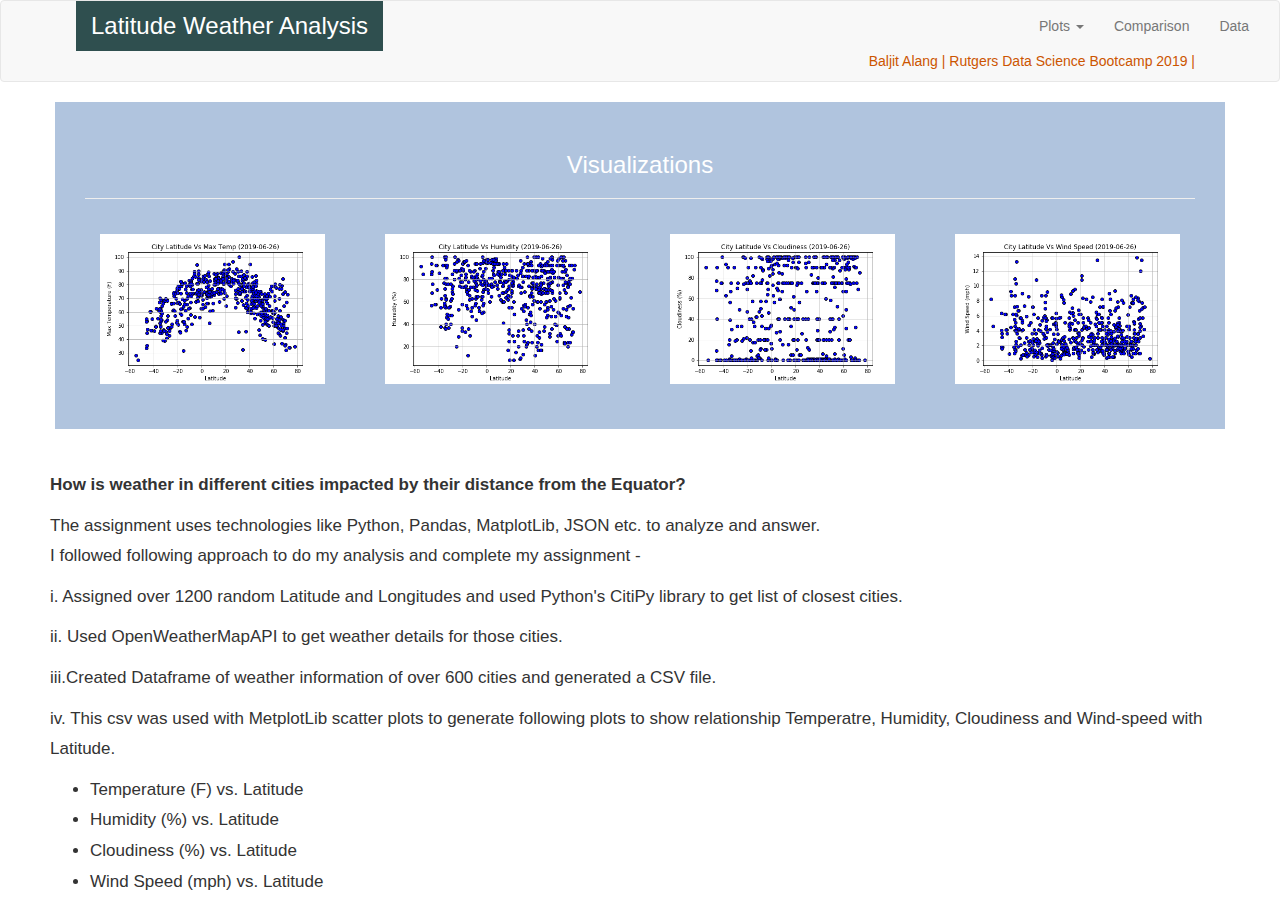
<file: index.html>
<!DOCTYPE html>
<html lang="en">

<head>
    <meta charset="UTF-8">
    <meta name="viewport" content="width=device-width, initial-scale=1.0">
    <meta http-equiv="X-UA-Compatible" content="ie=edge"> 
    <title>Latitude Weather Analysis</title>
    <link rel="stylesheet" href="https://maxcdn.bootstrapcdn.com/bootstrap/3.3.7/css/bootstrap.min.css" integrity="sha384-BVYiiSIFeK1dGmJRAkycuHAHRg32OmUcww7on3RYdg4Va+PmSTsz/K68vbdEjh4u"
        crossorigin="anonymous">
    <link rel="stylesheet" href="resources\style.css">
</head>

<body>
    <nav class="navbar navbar-default">
        <div class="container-fluid">
            <div class="navbar-header">
                <button type="button" class="navbar-toggle collapsed" data-toggle="collapse" data-target="#bs-example-navbar-collapse-1"
                    aria-expanded="false">
                    <span class="sr-only">Toggle navigation</span>
                    <span class="icon-bar"></span>
                    <span class="icon-bar"></span>
                    <span class="icon-bar"></span>
                </button>
                <a class="navbar-brand" href="index.html">Latitude Weather Analysis</a>
            </div>

            <div class="collapse navbar-collapse" id="bs-example-navbar-collapse-1">
                <ul class="nav navbar-nav navbar-right">
                    <li class="dropdown">
                        <a href="#" class="dropdown-toggle" data-toggle="dropdown" role="button" aria-haspopup="true" aria-expanded="false">Plots
                            <span class="caret"></span>
                        </a>
                        <ul class="dropdown-menu">
                            <li>
                                <a href="TempLat.html">Temperature</a>
                            </li>
                            <li>
                                <a href="HumidLat.html">Humidity</a>
                            </li>
                            <li>
                                <a href="CloudLat.html">Cloudiness</a>
                            </li>
                            <li>
                                <a href="WindLat.html">Wind Speed</a>
                            </li>
                        </ul>
                    </li>
                    <li>
                        <a href="Comparison.html">Comparison</a>
                    </li>
                    <li>
                        <a href="Data.html">Data</a>
                    </li>
                </ul>
            </div>

        </div>
        <div class="container">
            <div class="col-md-12">
                <div class="sigline">
                    <p>
                        Baljit Alang | Rutgers Data Science Bootcamp 2019 |
                    </p>
                </div>
            </div>
        </div>
    </nav>


    <div class="container">
        <div class="row row-grid">
		
		         <div class="col-md-14"> 
                <div class="box box-right">
                    <h2>Visualizations</h2>
                    <hr>


                    <div class="row">
                      <div class="col-xs-3 col-sm-3 col-md-3"> 

                            <figure>
                                <a href="TempLat.html">
                                    <img id="landing-viz" src="resources\TempLat.png" alt="Latitude vs. Temperature">
                                </a>
                            </figure>
		
                    </div> 
						
                       <div class="col-xs-3 col-sm-3 col-md-3"> 
				
                            <figure>
                                <a href="HumidLat.html">
                                    <img id="landing-viz" src="resources\HumidLat.png" alt="Latitude vs. Humidity">
                                </a>
                            </figure>
				
                        </div> 

                   <div class="col-xs-3 col-sm-3 col-md-3"> 
			
                            <figure>
                                <a href="CloudLat.html">
                                    <img id="landing-viz" src="resources\CloudLat.png" alt="Latitude vs. Cloudiness">
                                </a>
                            </figure>
		
                     </div>

                        <div class="col-xs-3 col-sm-3 col-md-3"> 
					
                            <figure>
                                <a href="WindLat.html">
                                    <img id="landing-viz" src="resources\WindLat.png" alt="Latitude vs. Wind Speed">
                                </a>
                            </figure>
                         </div>
                    <hr>
        </div></div></div>

        <div class="row row-grid">


                        <section id="summary">
						    <br>
                            <p><b>How is weather in different cities impacted by their distance from the Equator?</b></p>
							The assignment uses technologies like Python, Pandas, MatplotLib, JSON etc. to analyze and answer.

                            <p> I followed following approach to do my analysis and complete my assignment - </p>
							
							<p>
							i.  Assigned over 1200 random Latitude and Longitudes and used Python's CitiPy library to get list of closest cities.
							</p>
							<p>
							ii. Used OpenWeatherMapAPI to get weather details for those cities.
							</p>
							<p>
							iii.Created Dataframe of weather information of over 600 cities and generated a CSV file.
							</p>
							<p>
							iv. This csv was used with MetplotLib scatter plots to generate following plots to show relationship Temperatre, Humidity, Cloudiness and Wind-speed with Latitude.
							</p>
							
                            <ul>
                                <li>Temperature (F) vs. Latitude</li>
                                <li>Humidity (%) vs. Latitude</li>
                                <li>Cloudiness (%) vs. Latitude</li>
                                <li>Wind Speed (mph) vs. Latitude</li>

                            </ul>
							
                              </p>


                        </section>
						
        </div>
    </div>



    <script src="https://code.jquery.com/jquery-3.2.1.js" integrity="sha256-DZAnKJ/6XZ9si04Hgrsxu/8s717jcIzLy3oi35EouyE=" crossorigin="anonymous"></script>

    <script src="https://maxcdn.bootstrapcdn.com/bootstrap/3.3.7/js/bootstrap.min.js" integrity="sha384-Tc5IQib027qvyjSMfHjOMaLkfuWVxZxUPnCJA7l2mCWNIpG9mGCD8wGNIcPD7Txa"
        crossorigin="anonymous">
        </script>

</body>

</html>
</file>
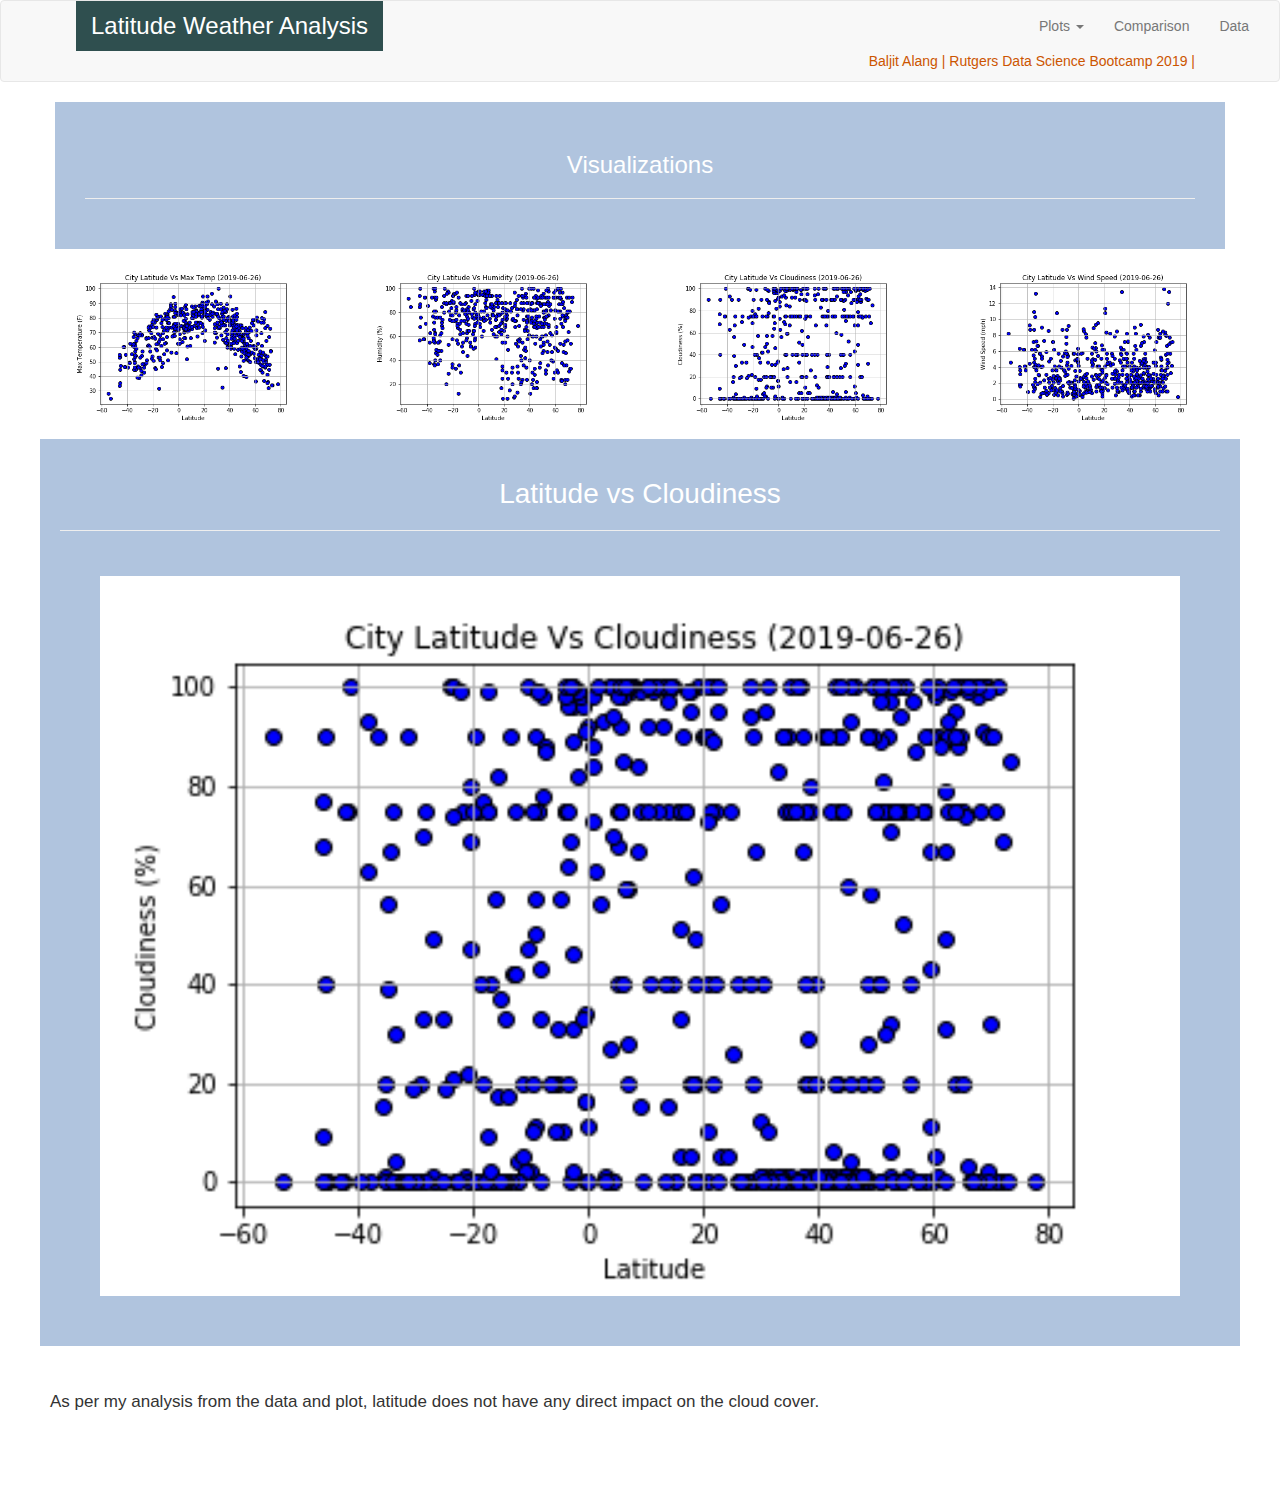
<file: CloudLat.html>
<!DOCTYPE html>
<html lang="en">

<head>
    <meta charset="UTF-8">
    <meta name="viewport" content="width=device-width, initial-scale=1.0">
    <meta http-equiv="X-UA-Compatible" content="ie=edge"> 
    <title>Latitude Weather Analysis</title>
    <link rel="stylesheet" href="https://maxcdn.bootstrapcdn.com/bootstrap/3.3.7/css/bootstrap.min.css" integrity="sha384-BVYiiSIFeK1dGmJRAkycuHAHRg32OmUcww7on3RYdg4Va+PmSTsz/K68vbdEjh4u"
        crossorigin="anonymous">
    <link rel="stylesheet" href="resources\style.css">
</head>

<body>
    <nav class="navbar navbar-default">
        <div class="container-fluid">
            <div class="navbar-header">
                <button type="button" class="navbar-toggle collapsed" data-toggle="collapse" data-target="#bs-example-navbar-collapse-1"
                    aria-expanded="false">
                    <span class="sr-only">Toggle navigation</span>
                    <span class="icon-bar"></span>
                    <span class="icon-bar"></span>
                    <span class="icon-bar"></span>
                </button>
                <a class="navbar-brand" href="index.html">Latitude Weather Analysis</a>
            </div>

            <div class="collapse navbar-collapse" id="bs-example-navbar-collapse-1">
                <ul class="nav navbar-nav navbar-right">
                    <li class="dropdown">
                        <a href="#" class="dropdown-toggle" data-toggle="dropdown" role="button" aria-haspopup="true" aria-expanded="false">Plots
                            <span class="caret"></span>
                        </a>
                         <ul class="dropdown-menu">
                            <li>
                                <a href="TempLat.html">Temperature</a>
                            </li>
                            <li>
                                <a href="HumidLat.html">Humidity</a>
                            </li>
                            <li>
                                <a href="CloudLat.html">Cloudiness</a>
                            </li>
                            <li>
                                <a href="WindLat.html">Wind Speed</a>
                            </li>
                        </ul>
                    </li>
                    <li>
                        <a href="Comparison.html">Comparison</a>
                    </li>
                    <li>
                        <a href="Data.html">Data</a>
                    </li>
                </ul>
            </div>

        </div>
        <div class="container">
            <div class="col-md-12">
                <div class="sigline">
                    <p>
                        Baljit Alang | Rutgers Data Science Bootcamp 2019 |
                    </p>
                </div>
            </div>
        </div>
    </nav>


    <div class="container">
        <div class="row row-grid">
		
		         <div class="col-md-14"> 
                <div class="box box-right">
                    <h2>Visualizations</h2>
                    <hr>
        </div>

        <div class="row row-grid">
                      <div class="col-xs-3 col-sm-3 col-md-3"> 

                            <figure>
                              <a href="TempLat.html">
                                    <img id="landing-viz" src="resources\TempLat.png" alt="Latitude vs. Temperature">
                              </a>
                            </figure>
		
                    </div> 
						
                       <div class="col-xs-3 col-sm-3 col-md-3"> 
				
                            <figure>
                               <a href="HumidLat.html">
                                    <img id="landing-viz" src="resources\HumidLat.png" alt="Latitude vs. Humidity">
                               <a>
                            </figure>
				
                        </div> 

                   <div class="col-xs-3 col-sm-3 col-md-3"> 
			
                            <figure>
                                
                                    <img id="landing-viz" src="resources\CloudLat.png" alt="Latitude vs. Cloudiness">
                               
                            </figure>
		
                     </div>

                        <div class="col-xs-3 col-sm-3 col-md-3"> 
					
                            <figure>
                                <a href="WindLat.html">
                                    <img id="landing-viz" src="resources\WindLat.png" alt="Latitude vs. Wind Speed">
                                </a>
                            </figure>
                         </div>

		</div>
		       <div class="row row-grid">
           <!-- <div class="col-md-8"> -->
                <div class="box box-left">
                    <section id="intro">
                        <h1>Latitude vs Cloudiness</h1>
						<hr>
                        <figure>
                            <a target="_blank" href="resources\CloudLat.png">
                                <img id="viz-main" src="resources\CloudLat.png" alt="Latitude vs Humidity">
                            </a>
                        </figure>

                     </div>
                         <section id="summary">
                            <br>
							<p>
							As per my analysis from the data and plot, latitude does not have any direct impact on the cloud cover.
							</p>
                        </section>
                        <br><br><br><br>
               <!-- </div>-->
            </div>


 					

                    </div>
              </div>
            </div>

        </div>
    </div>



    <script src="https://code.jquery.com/jquery-3.2.1.js" integrity="sha256-DZAnKJ/6XZ9si04Hgrsxu/8s717jcIzLy3oi35EouyE=" crossorigin="anonymous"></script>

    <script src="https://maxcdn.bootstrapcdn.com/bootstrap/3.3.7/js/bootstrap.min.js" integrity="sha384-Tc5IQib027qvyjSMfHjOMaLkfuWVxZxUPnCJA7l2mCWNIpG9mGCD8wGNIcPD7Txa"
        crossorigin="anonymous">
        </script>

</body>

</html>
</file>
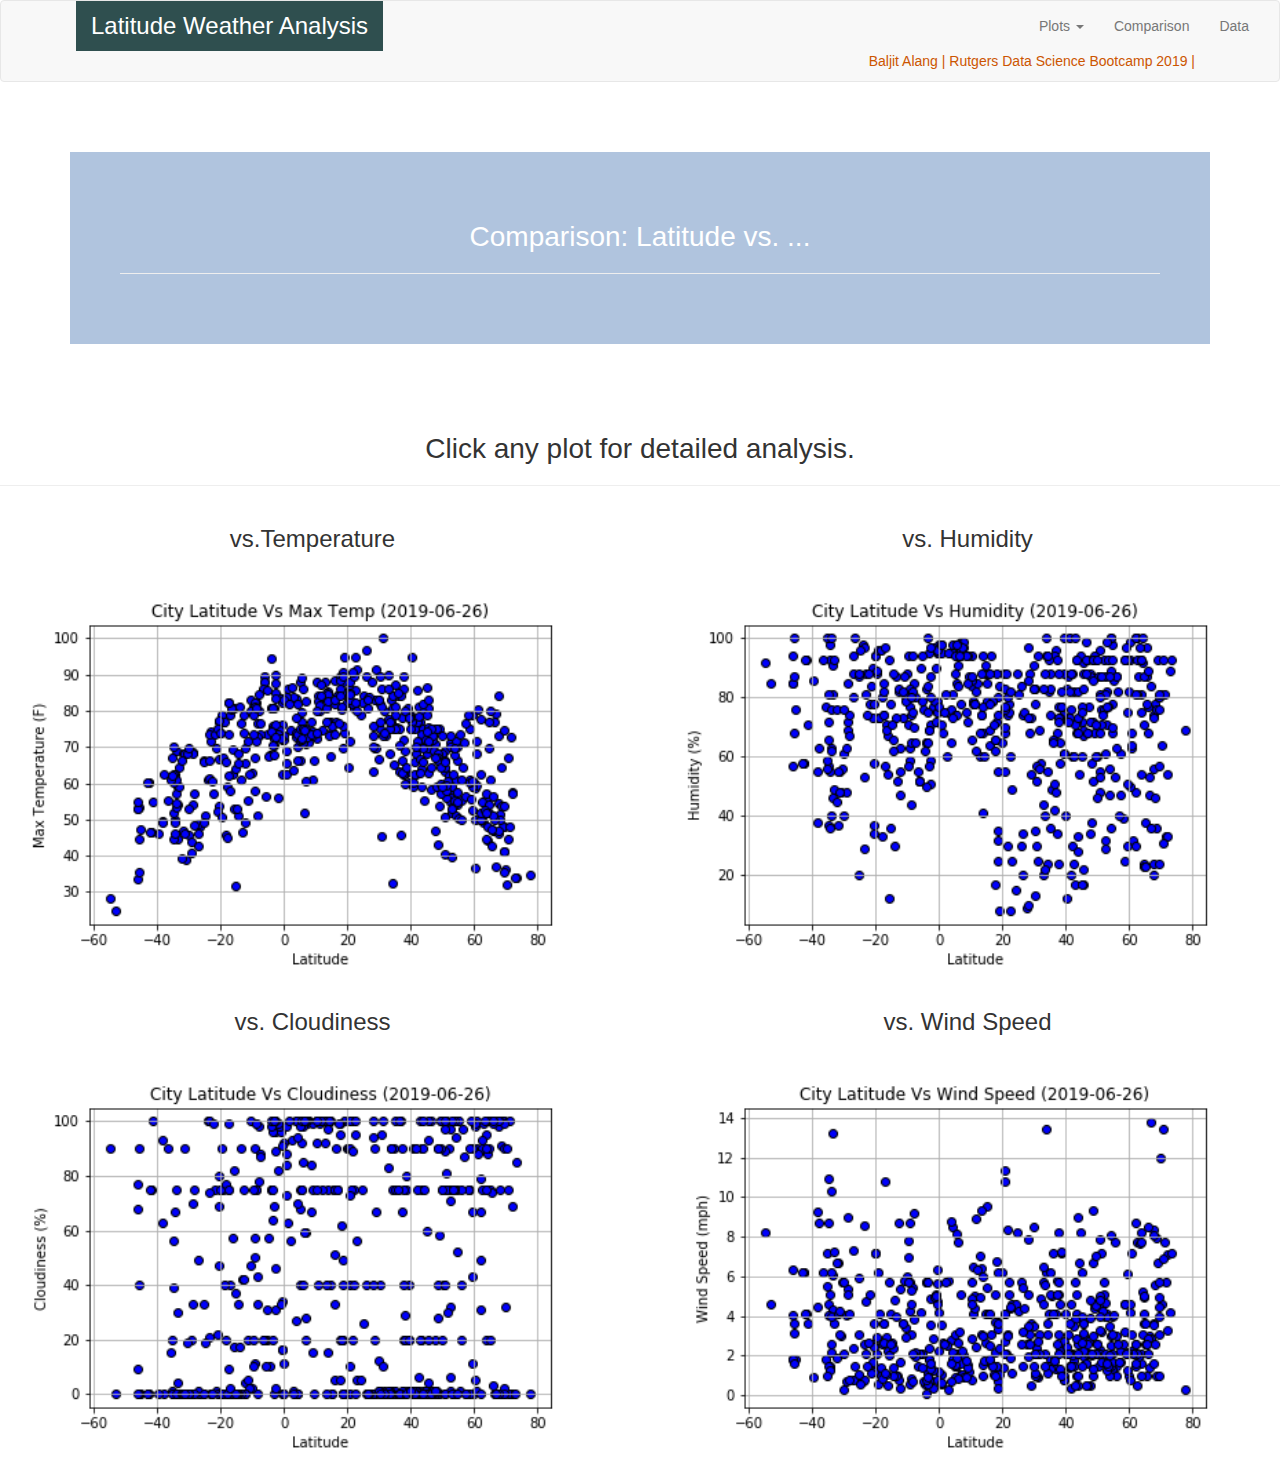
<file: Comparison.html>
<!DOCTYPE html>
<html lang="en">

<head>
  <meta charset="UTF-8">
  <meta name="viewport" content="width=device-width, initial-scale=1.0">
  <meta http-equiv="X-UA-Compatible" content="ie=edge"> 
  <title>Comparison</title>
  <link rel="stylesheet" href="https://maxcdn.bootstrapcdn.com/bootstrap/3.3.7/css/bootstrap.min.css" integrity="sha384-BVYiiSIFeK1dGmJRAkycuHAHRg32OmUcww7on3RYdg4Va+PmSTsz/K68vbdEjh4u" crossorigin="anonymous">
  <link rel="stylesheet" href="resources\style.css">
</head>

<body>
   <nav class="navbar navbar-default">
            <div class="container-fluid">
              
              <div class="navbar-header">
                <button type="button" class="navbar-toggle collapsed" data-toggle="collapse" data-target="#bs-example-navbar-collapse-1" aria-expanded="false">
                  <span class="sr-only">Toggle navigation</span>
                  <span class="icon-bar"></span>
                  <span class="icon-bar"></span>
                  <span class="icon-bar"></span>
                </button>
                <a class="navbar-brand" href="index.html">Latitude Weather Analysis</a>
              </div>
              <div class="collapse navbar-collapse" id="bs-example-navbar-collapse-1">
                    <ul class="nav navbar-nav navbar-right">
                        <li class="dropdown">
                            <a href="#" class="dropdown-toggle" data-toggle="dropdown" role="button" aria-haspopup="true" aria-expanded="false">Plots
                                <span class="caret"></span>
                            </a>
                            <ul class="dropdown-menu">
                                <li>
                                    <a href="TempLat.html">Temperature</a>
                                </li>
                                <li>
                                    <a href="HumidLat.html">Humidity</a>
                                </li>
                                <li>
                                    <a href="CloudLat.html">Cloudiness</a>
                                </li>
                                <li>
                                    <a href="WindLat.html">Wind Speed</a>
                                </li>
                            </ul>
                        </li>
                        <li>
                            <a href="Comparison.html">Comparison</a>
                        </li>
                        <li>
                            <a href="Data.html">Data</a>
                        </li>
                    </ul>
                </div>
    
            </div>
            <div class="container">
                <div class="col-md-12">
                    <div class="sigline">
                        <p>
                            Baljit Alang | Rutgers Data Science Bootcamp 2019 |
                        </p>
                    </div>
                </div>
            </div>
        </nav>

        <div class="box box-single">
                <section id="intro">
                        <h1>Comparison: Latitude vs. ...</h1>
                        <hr>

                </section>

        </div>

        <div class="row row-grid">
		
            <section id="summary">
                <p><h1>Click any plot for detailed analysis.</h1></p>
				<hr>
            </section>
                        <div class="col-xs-12 col-md-6">
                              <h3>vs.Temperature</h3>
                            <figure>
                                  <a href="TempLat.html">
                                      <img id="landing-viz" src="resources\TempLat.png" alt="Latitude vs. Temperature"></a>
                              </figure>
                          </div>
                      
                    <div class="col-xs-12 col-md-6">
                            <h3>vs. Humidity</h3>
                            <figure>
                                <a href="HumidLat.html">
                                    <img id="landing-viz" src="resources\HumidLat.png" alt="Latitude vs. Humidity"></a>
                            </figure>
                        </div>
  
                    <div class="col-xs-12 col-md-6">
                        <h3>vs. Cloudiness</h3>
                        <figure>
                            <a href="CloudLat.html">
                                <img id="landing-viz" src="resources\CloudLat.png" alt="Latitude vs. Cloudiness"></a>
                        </figure>
                    </div>
  
                    <div class="col-xs-12 col-md-6">
                        <h3>vs. Wind Speed</h3>
                        <figure>
                                <a href="WindLat.html">
                                    <img id="landing-viz" src="resources\WindLat.png" alt="Latitude vs. Wind Speed"></a>
                        </figure>
                    </div>

          </div>
        

    <script src="https://code.jquery.com/jquery-3.2.1.js"integrity="sha256-DZAnKJ/6XZ9si04Hgrsxu/8s717jcIzLy3oi35EouyE=" crossorigin="anonymous"></script>

    <script src="https://maxcdn.bootstrapcdn.com/bootstrap/3.3.7/js/bootstrap.min.js" integrity="sha384-Tc5IQib027qvyjSMfHjOMaLkfuWVxZxUPnCJA7l2mCWNIpG9mGCD8wGNIcPD7Txa" crossorigin="anonymous">
    </script>      
    </body>
    </html>
</file>
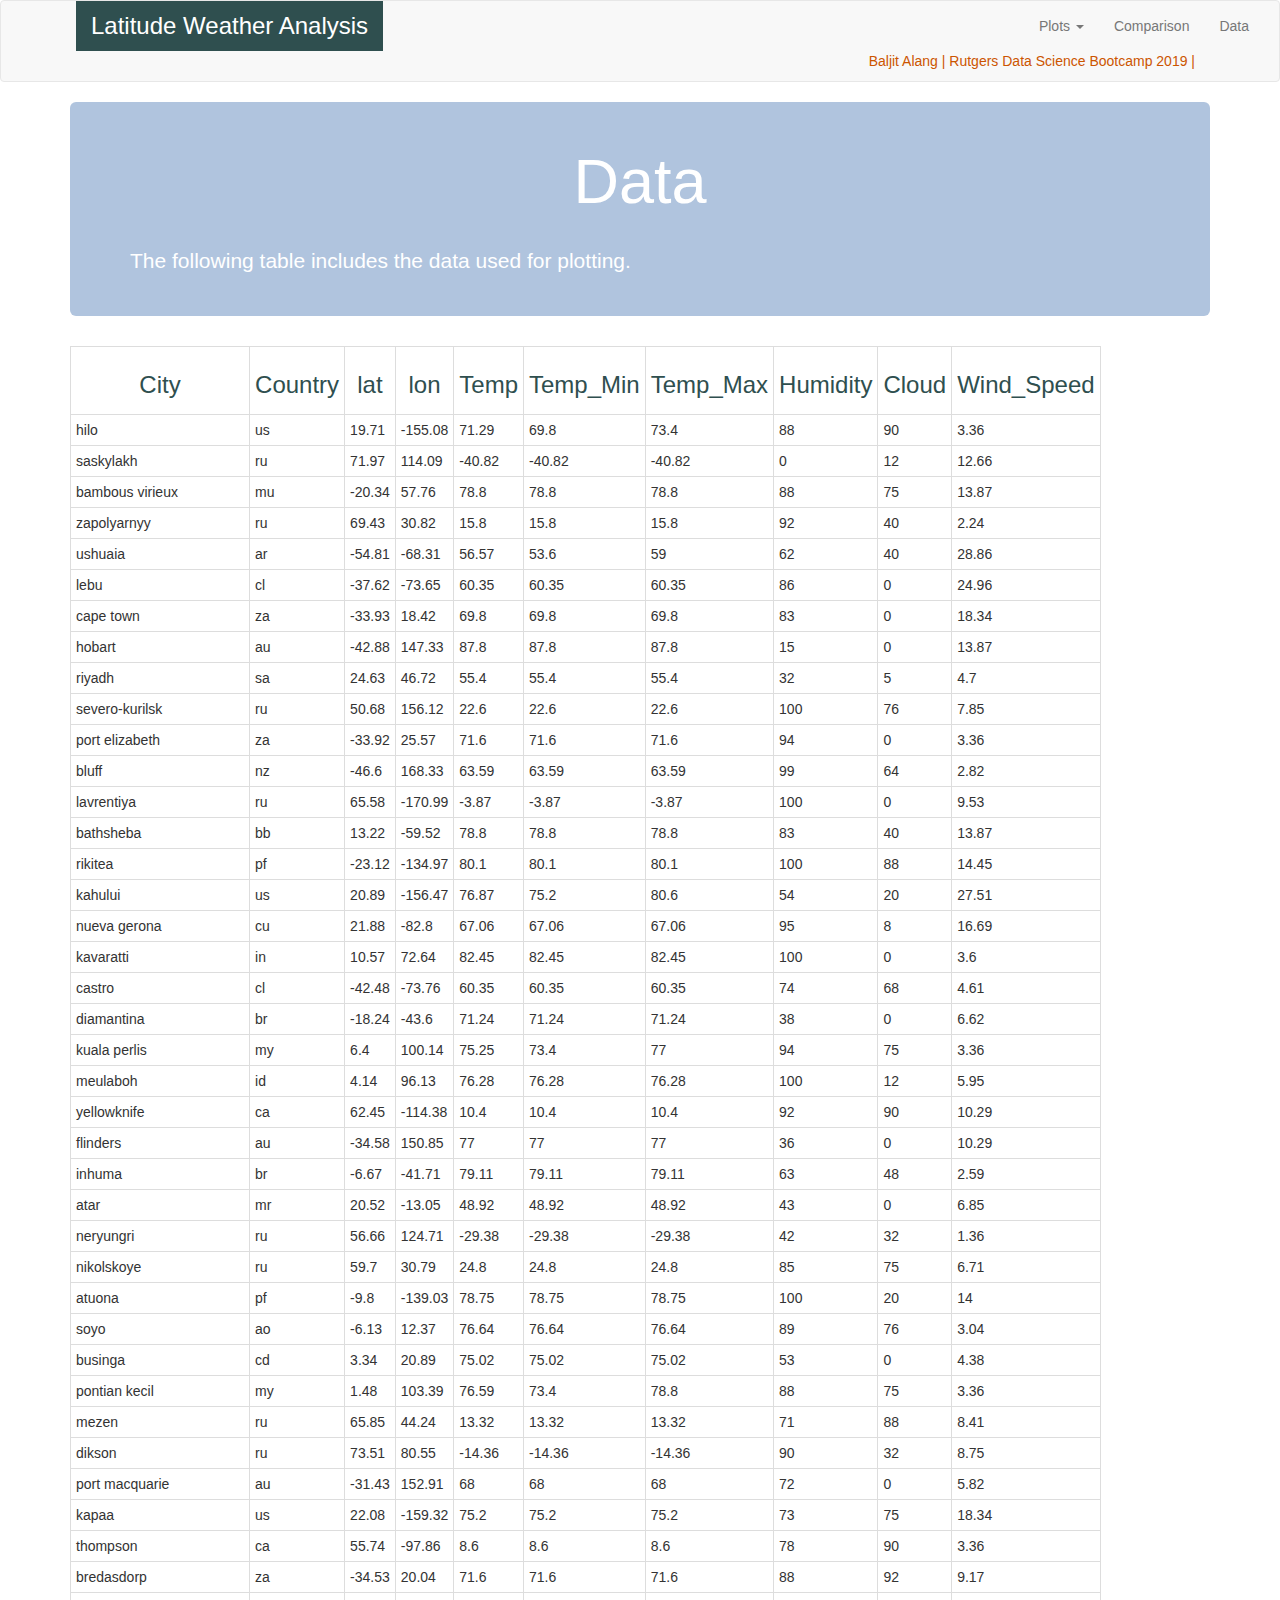
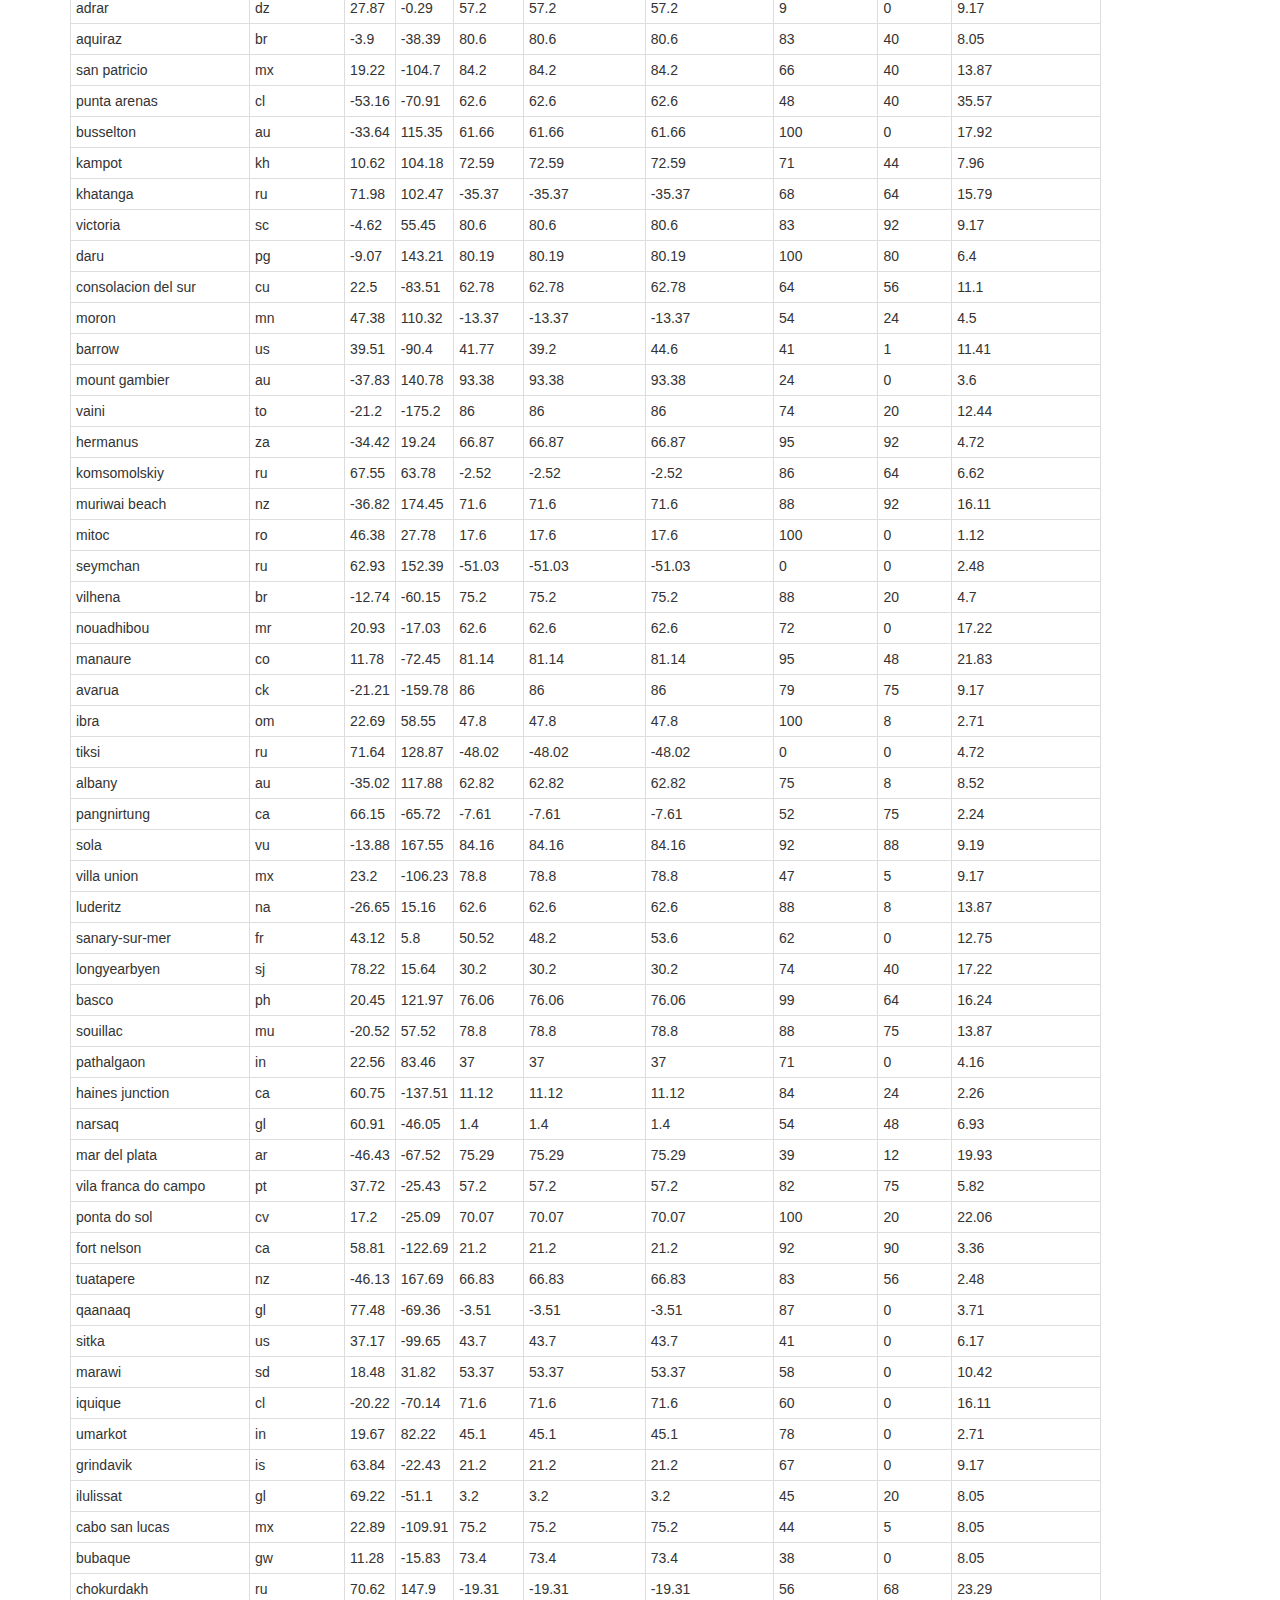
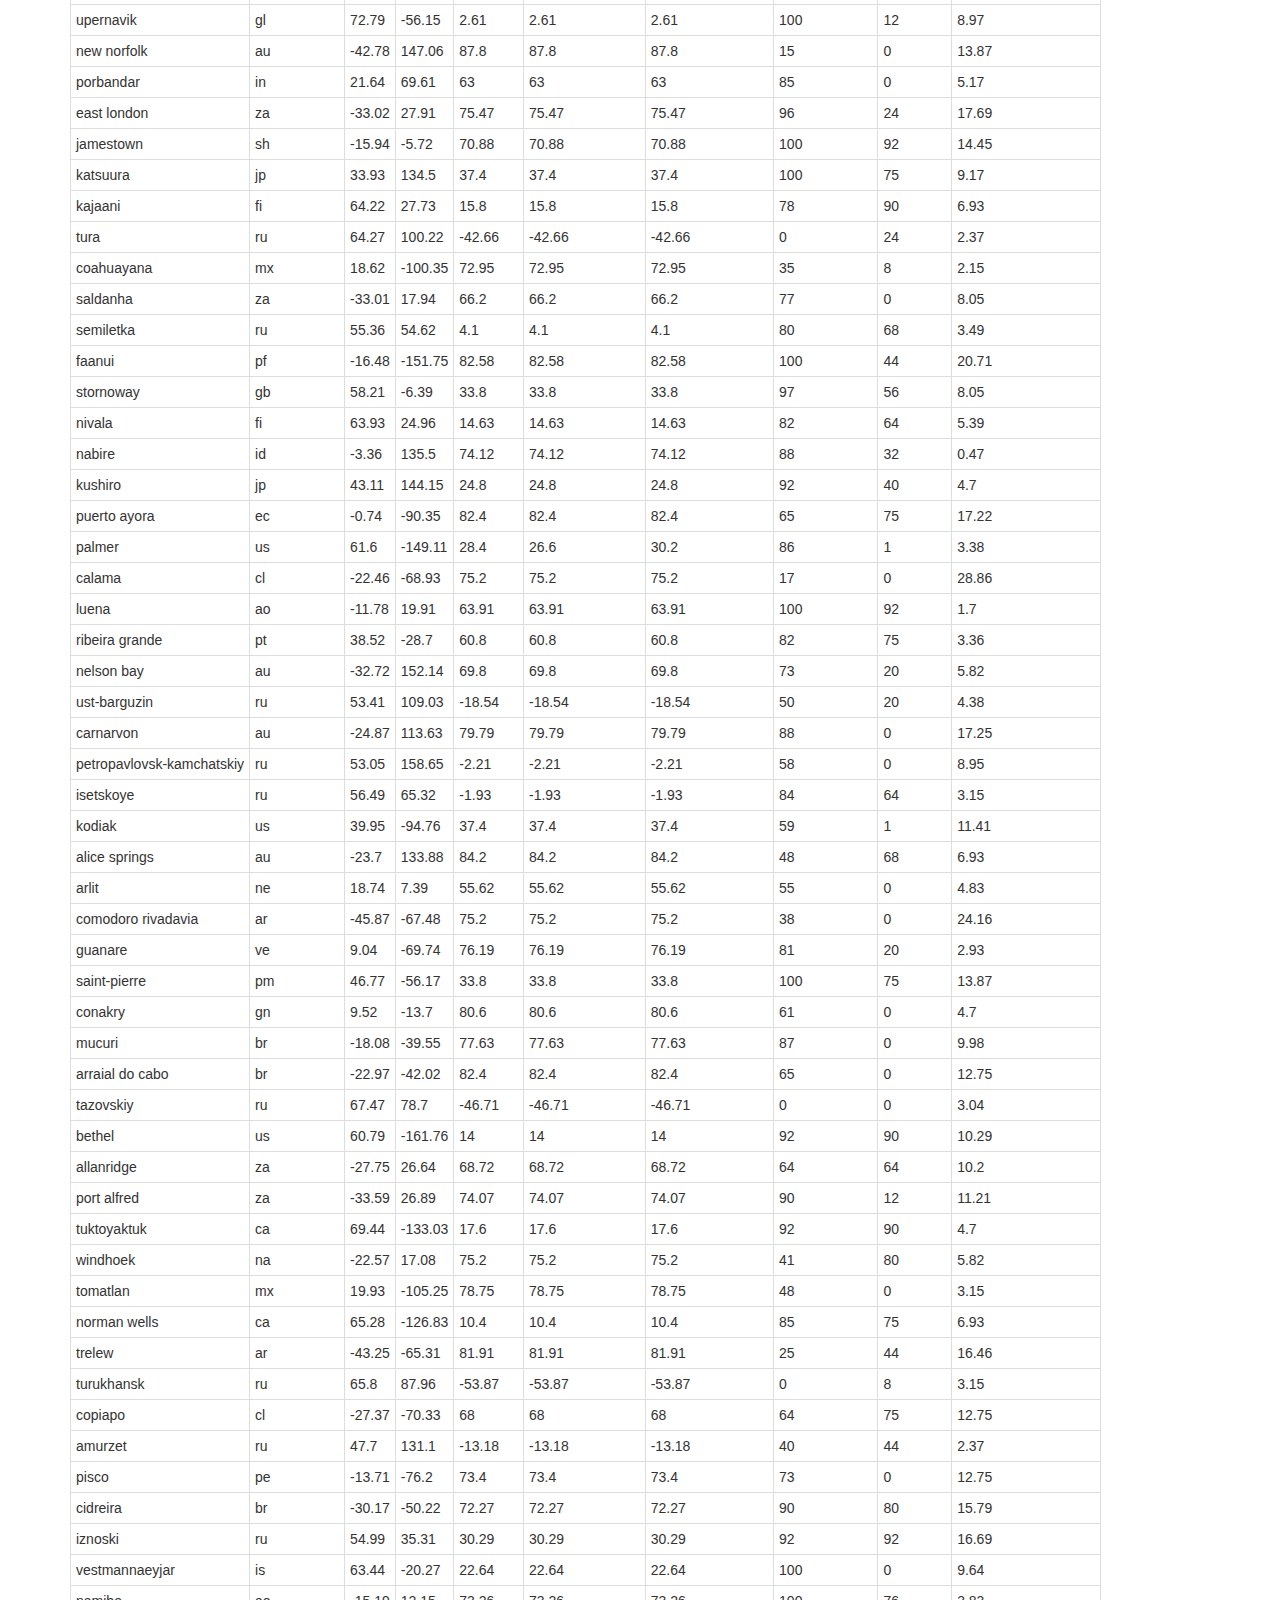
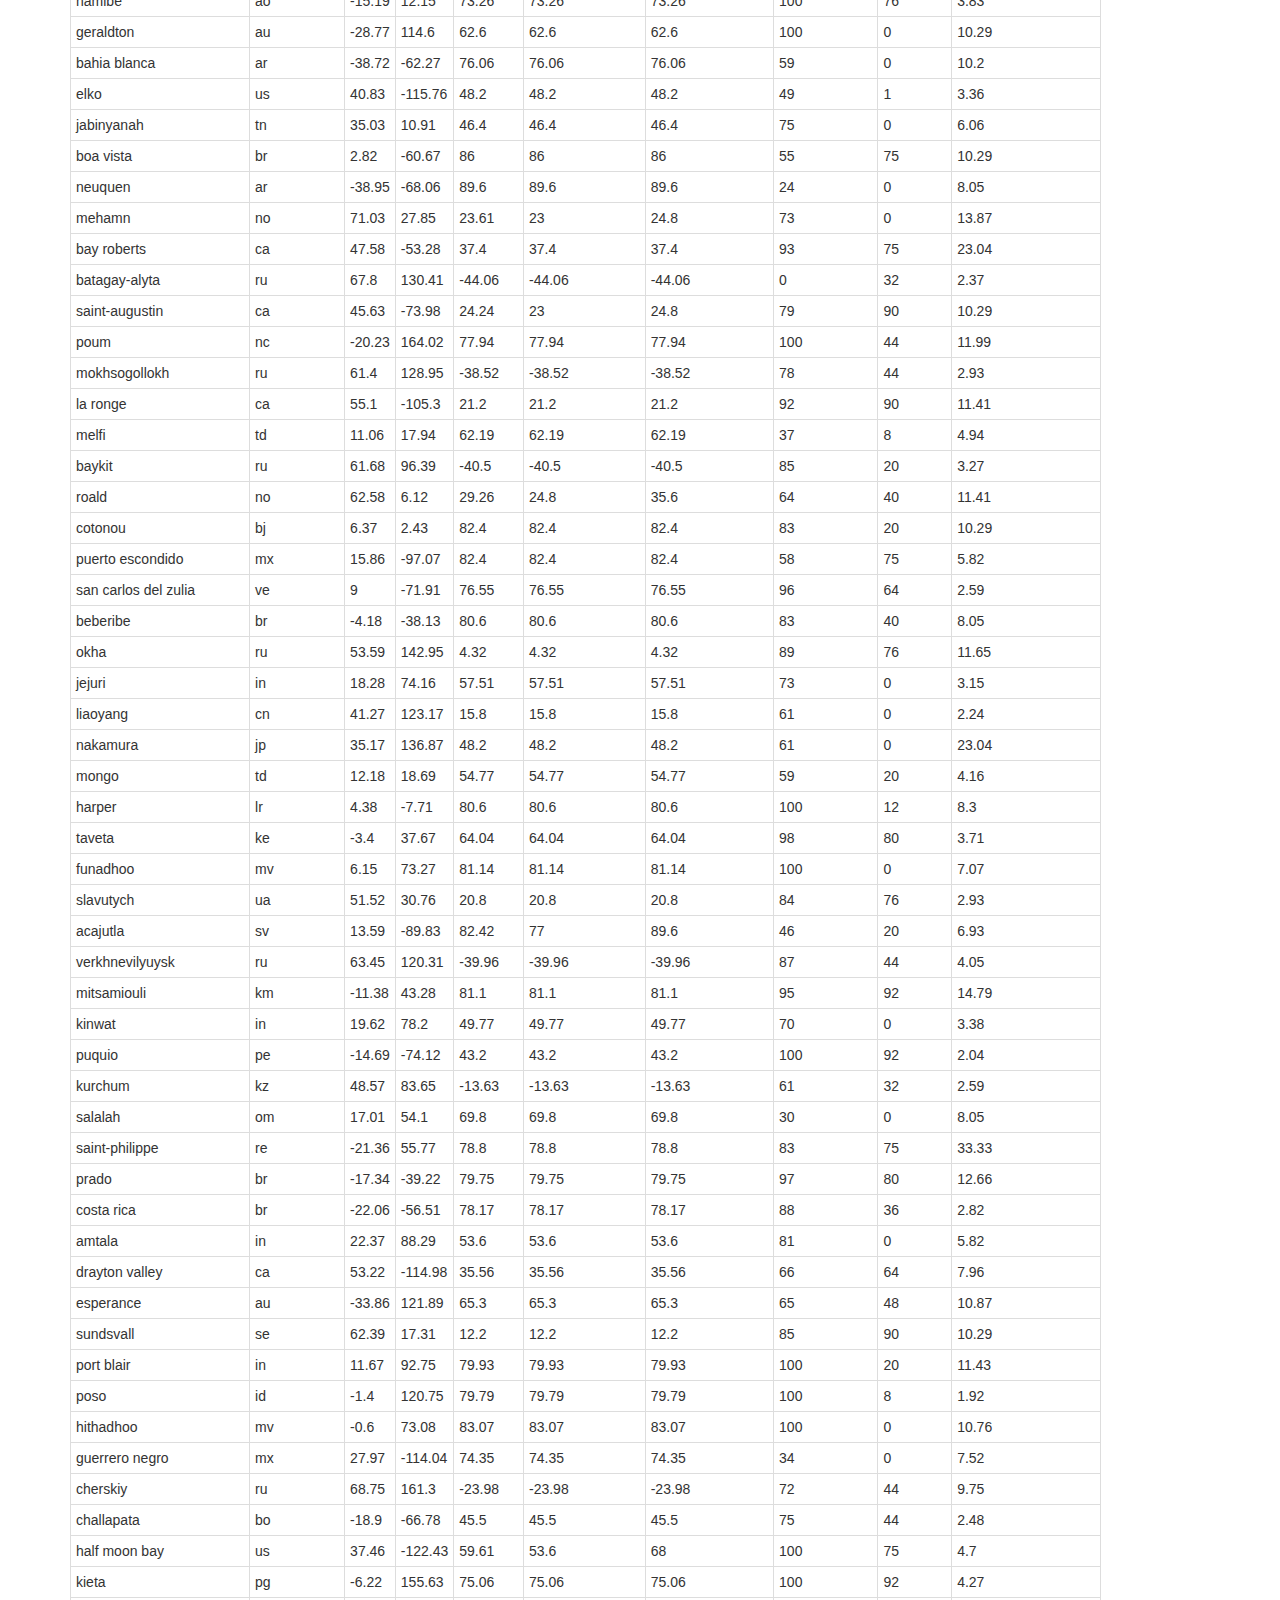
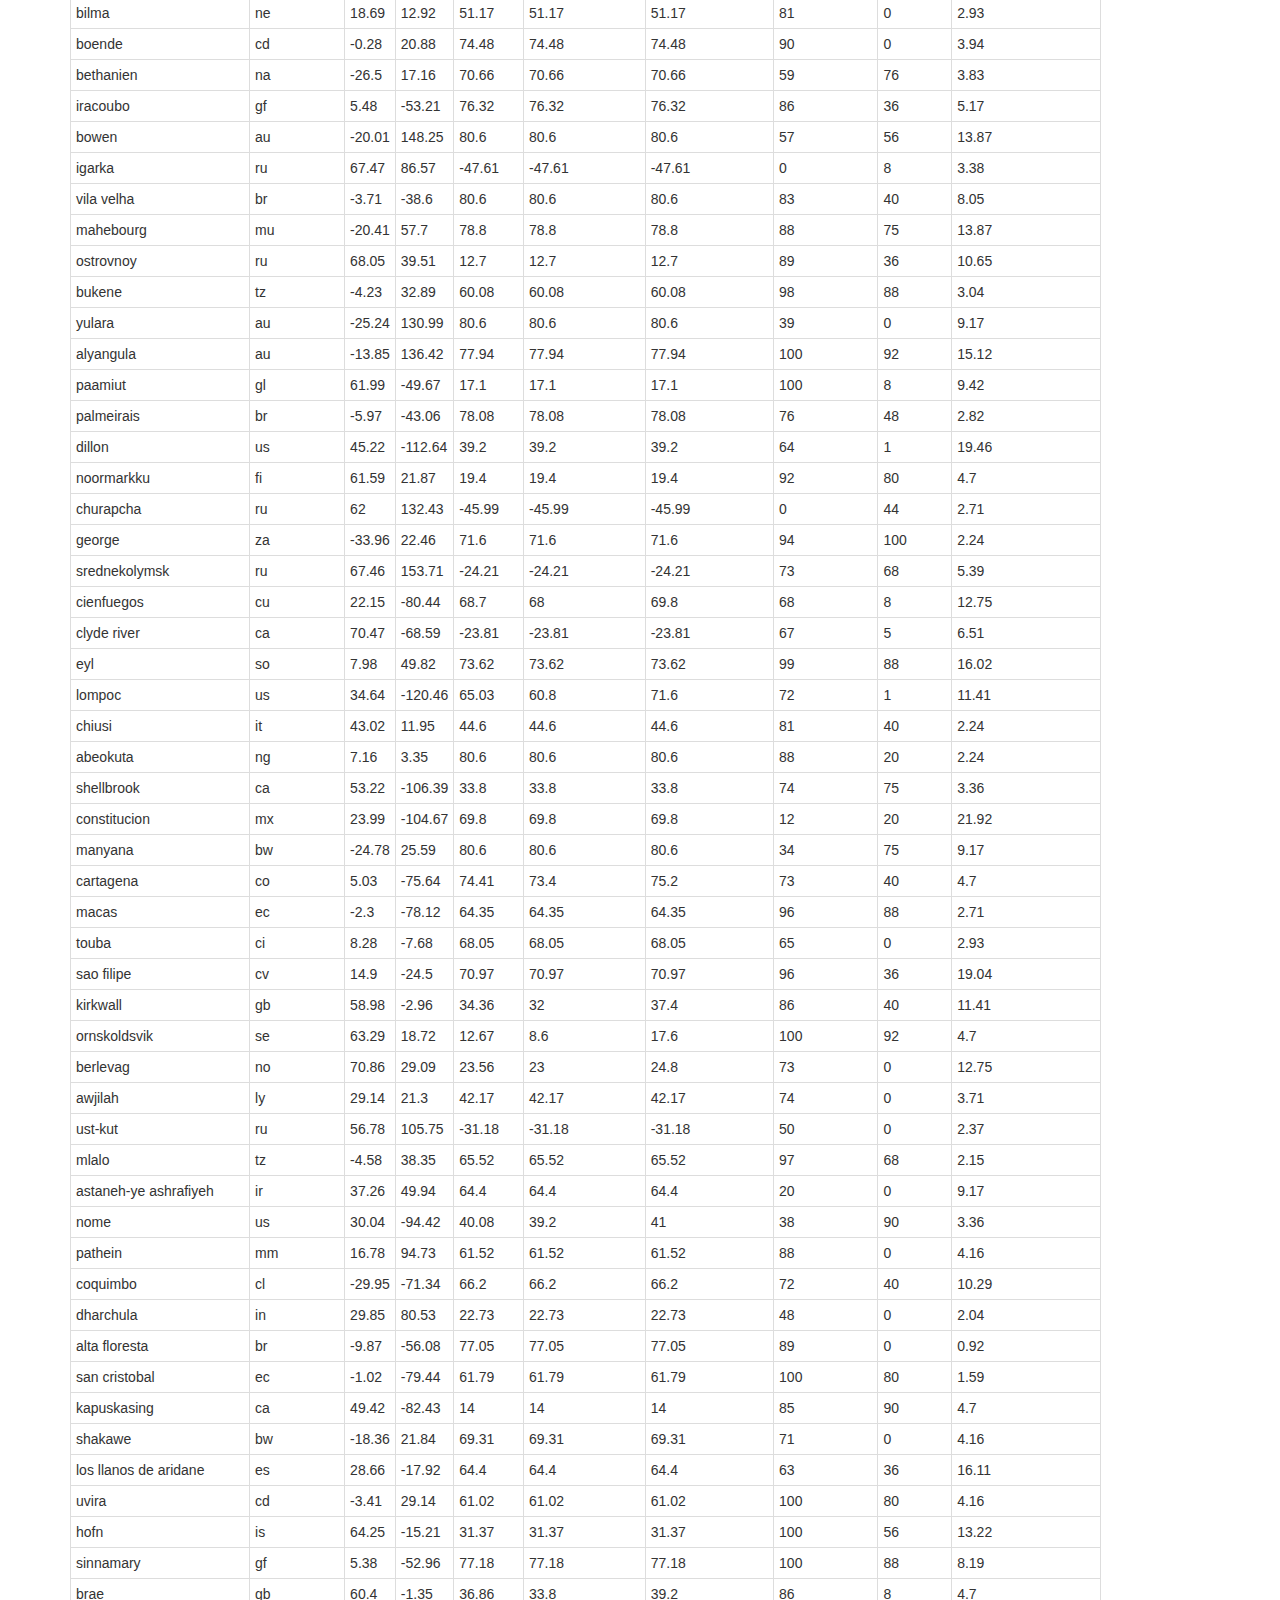
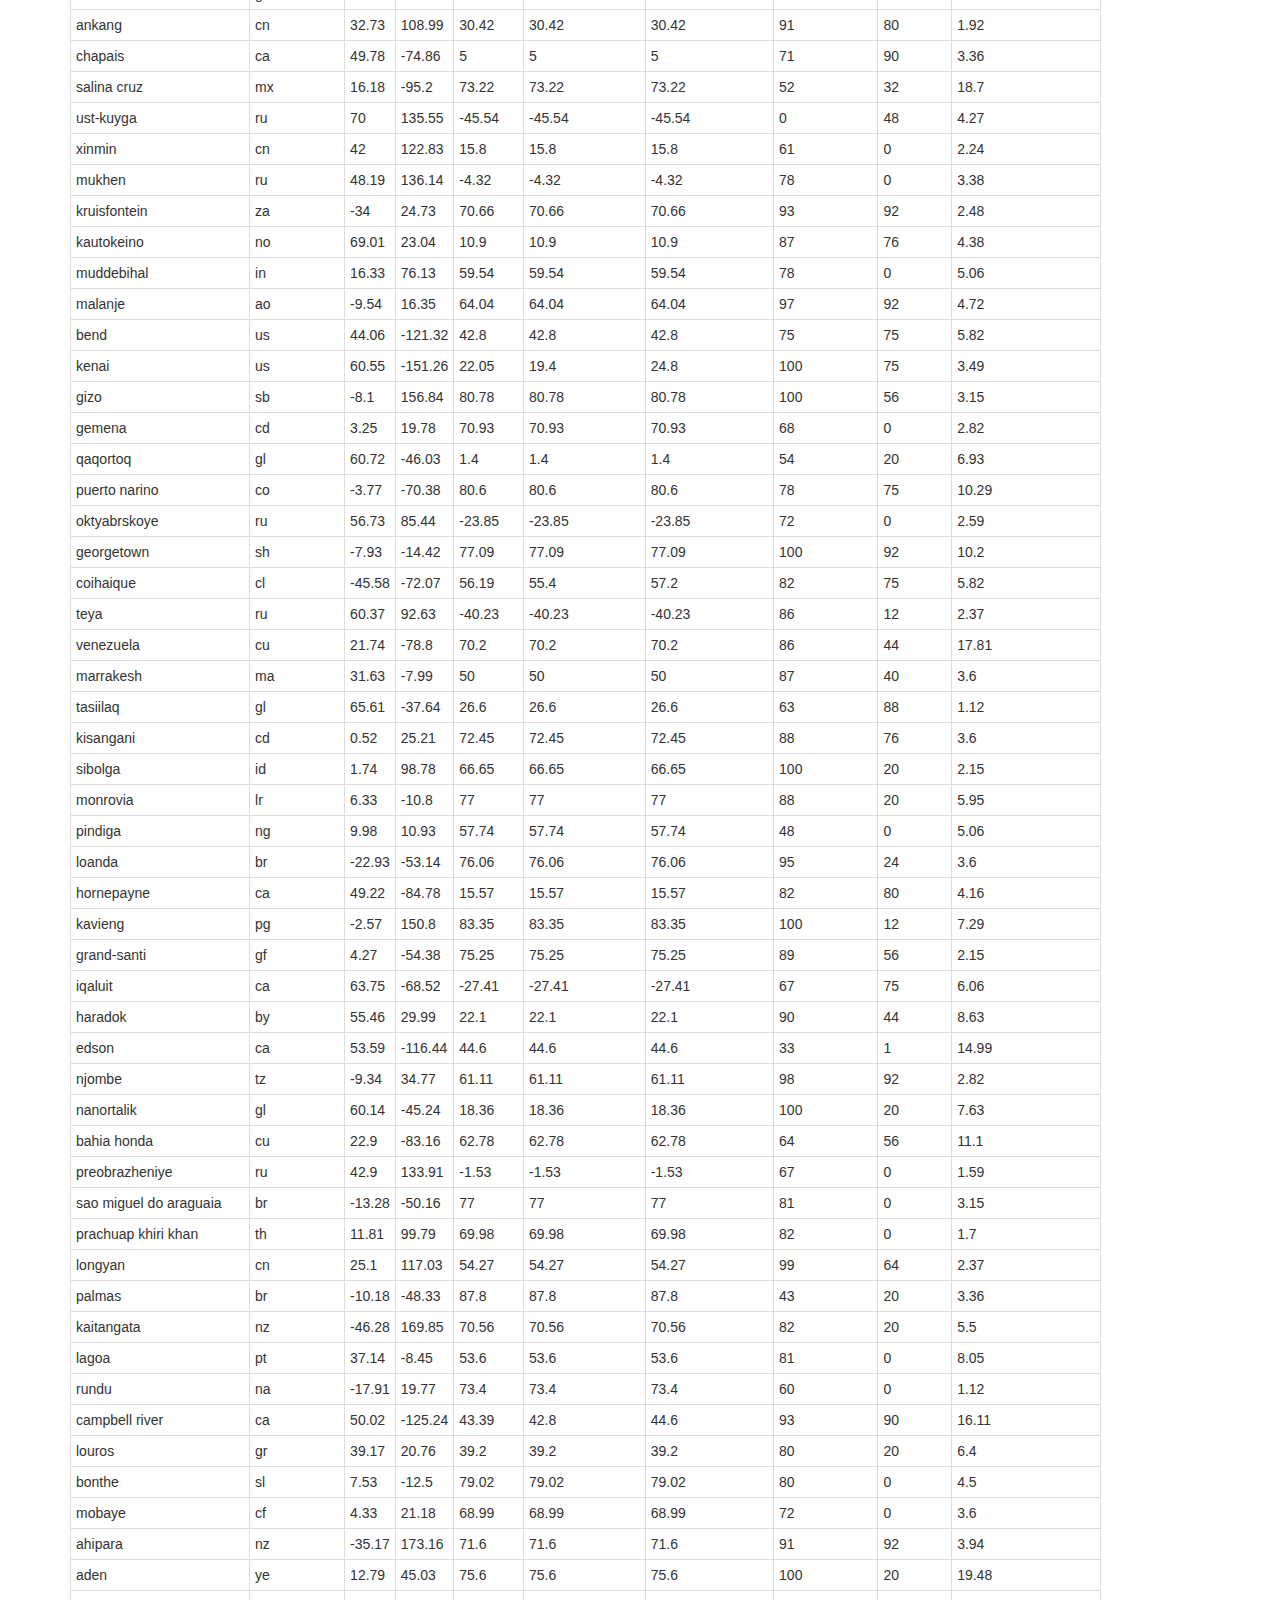
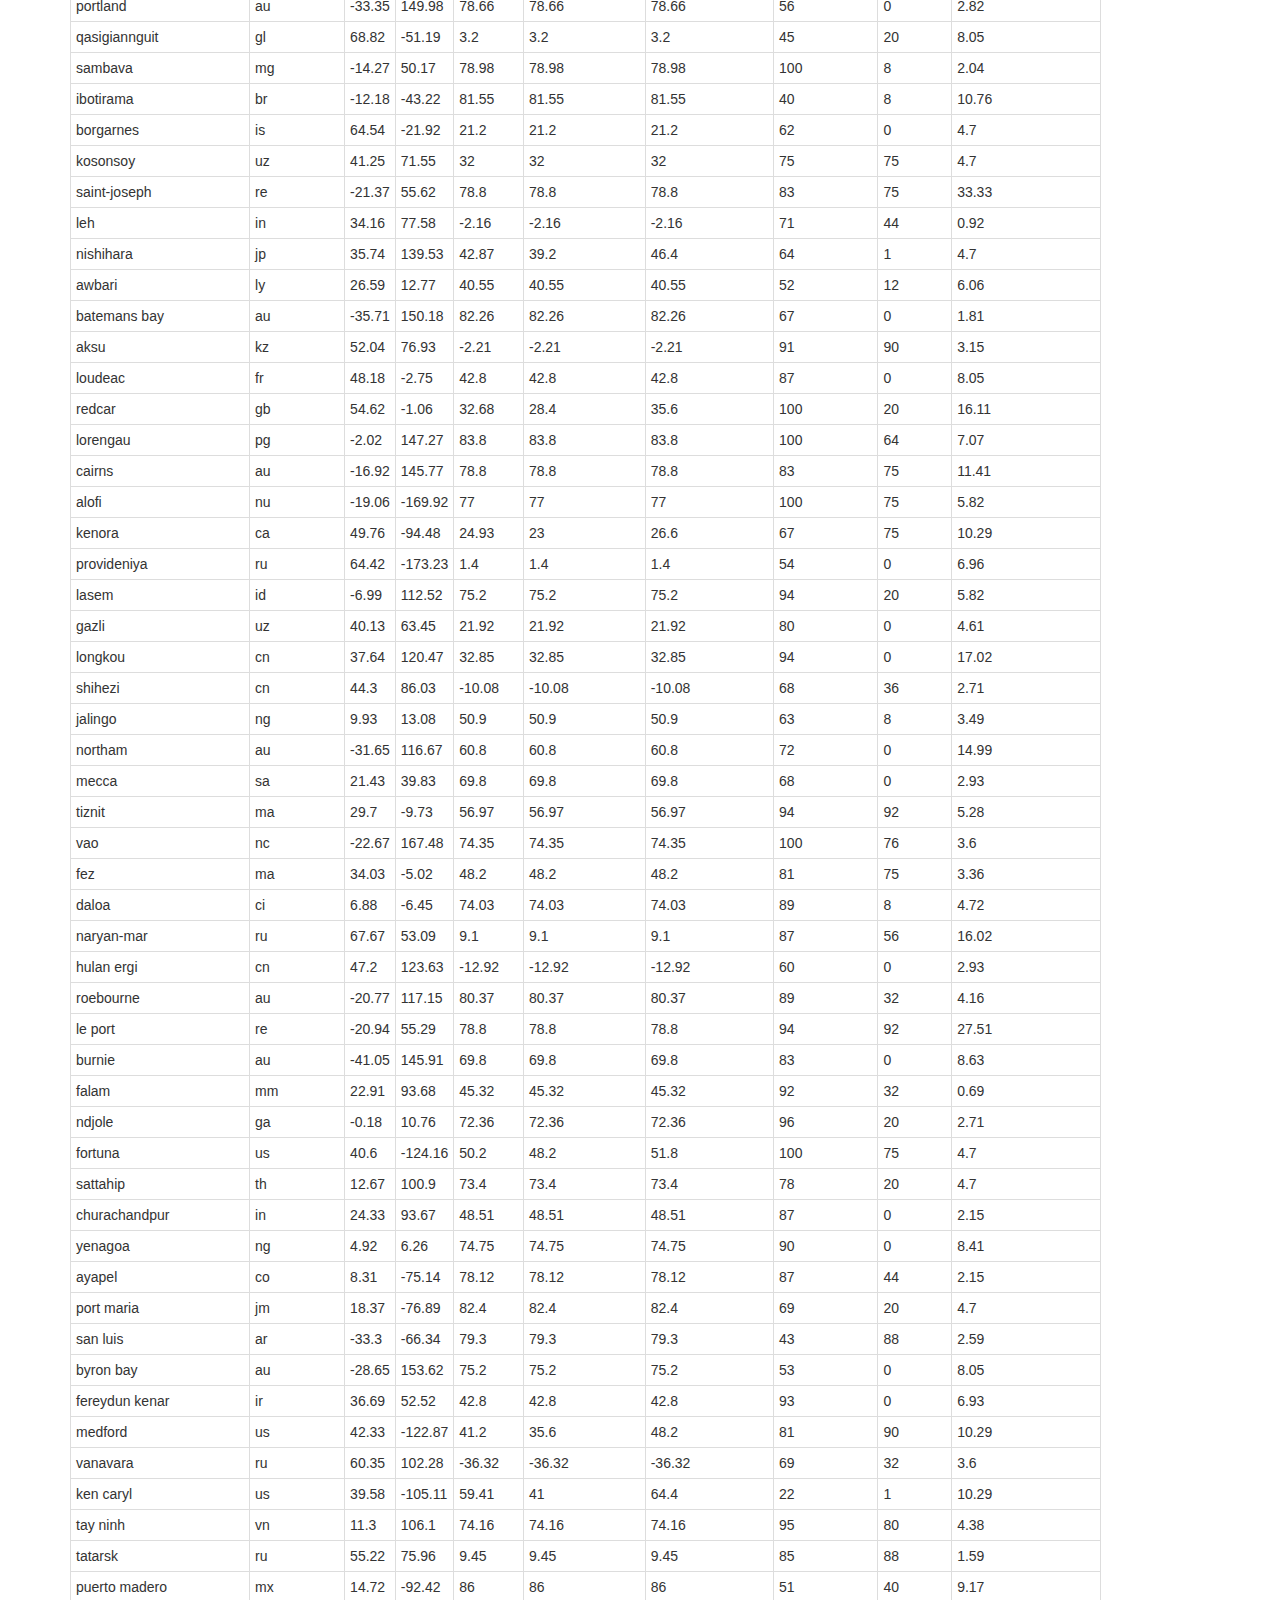
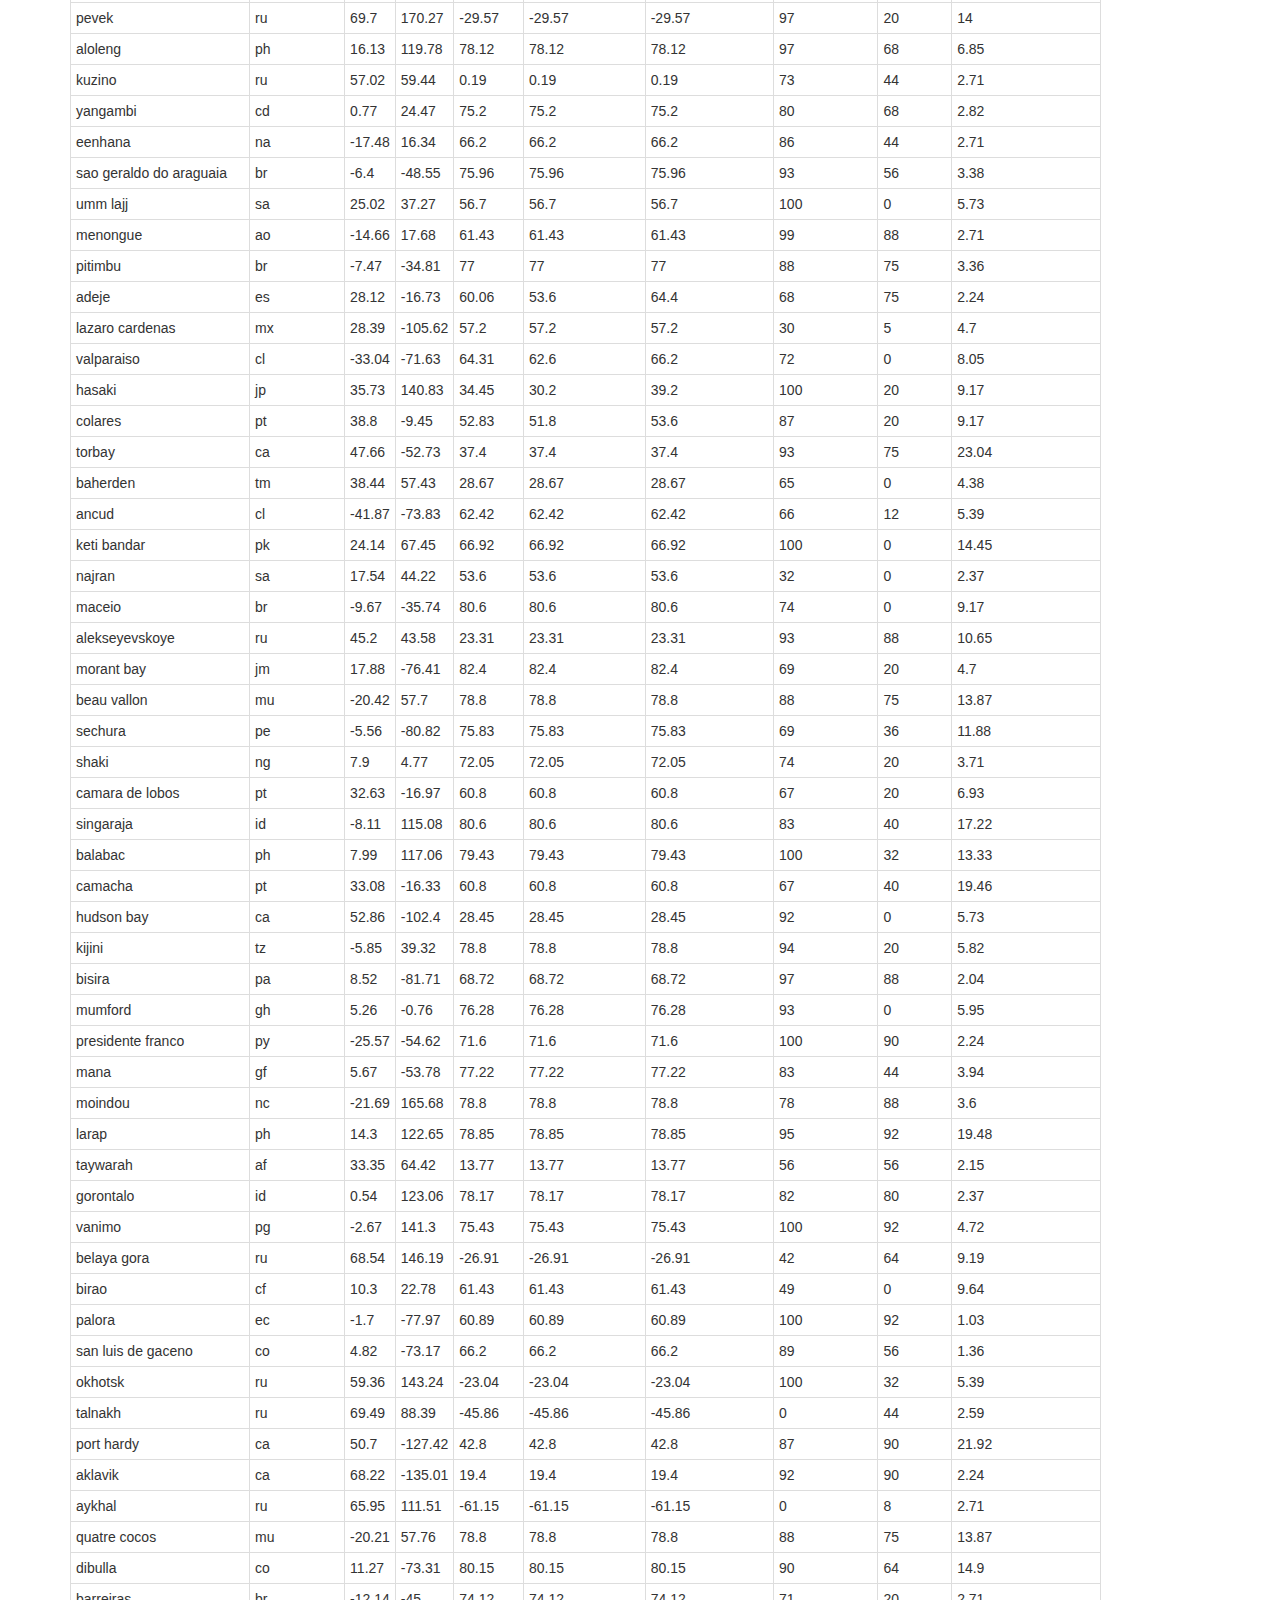
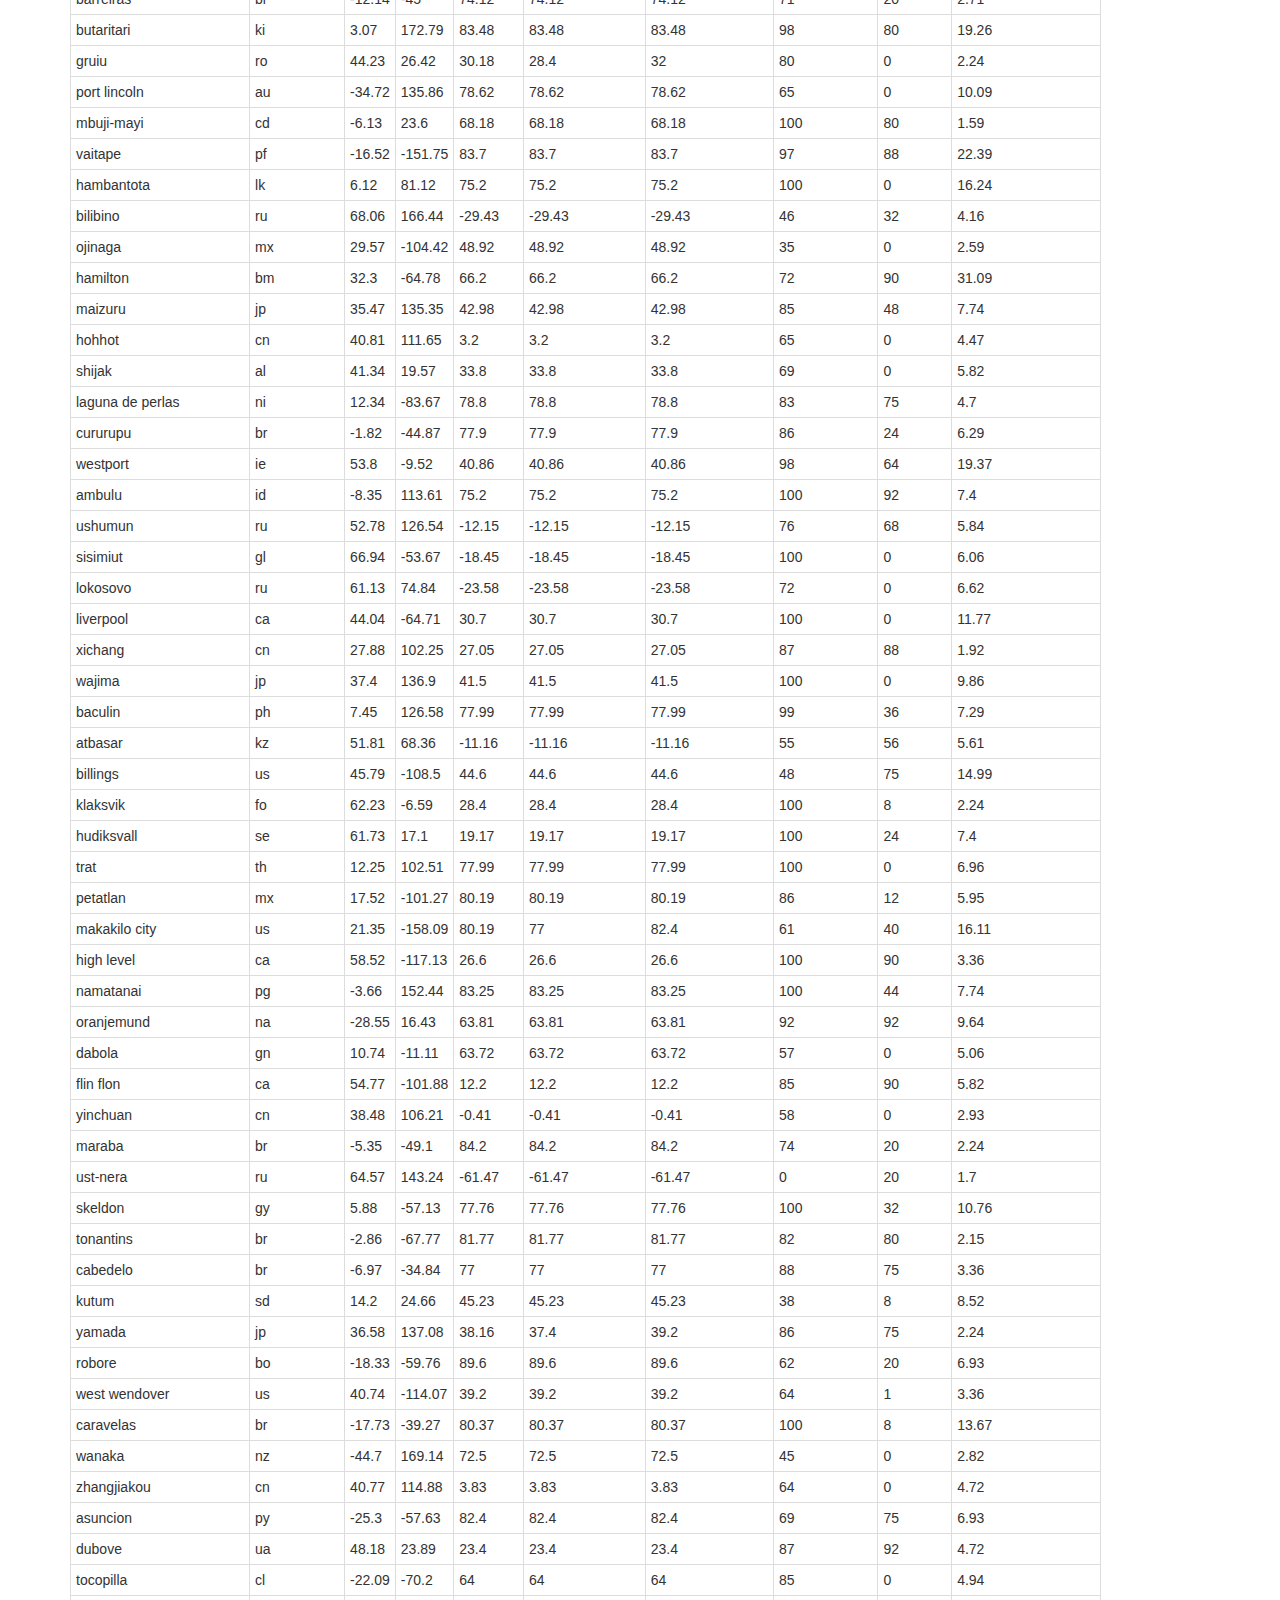
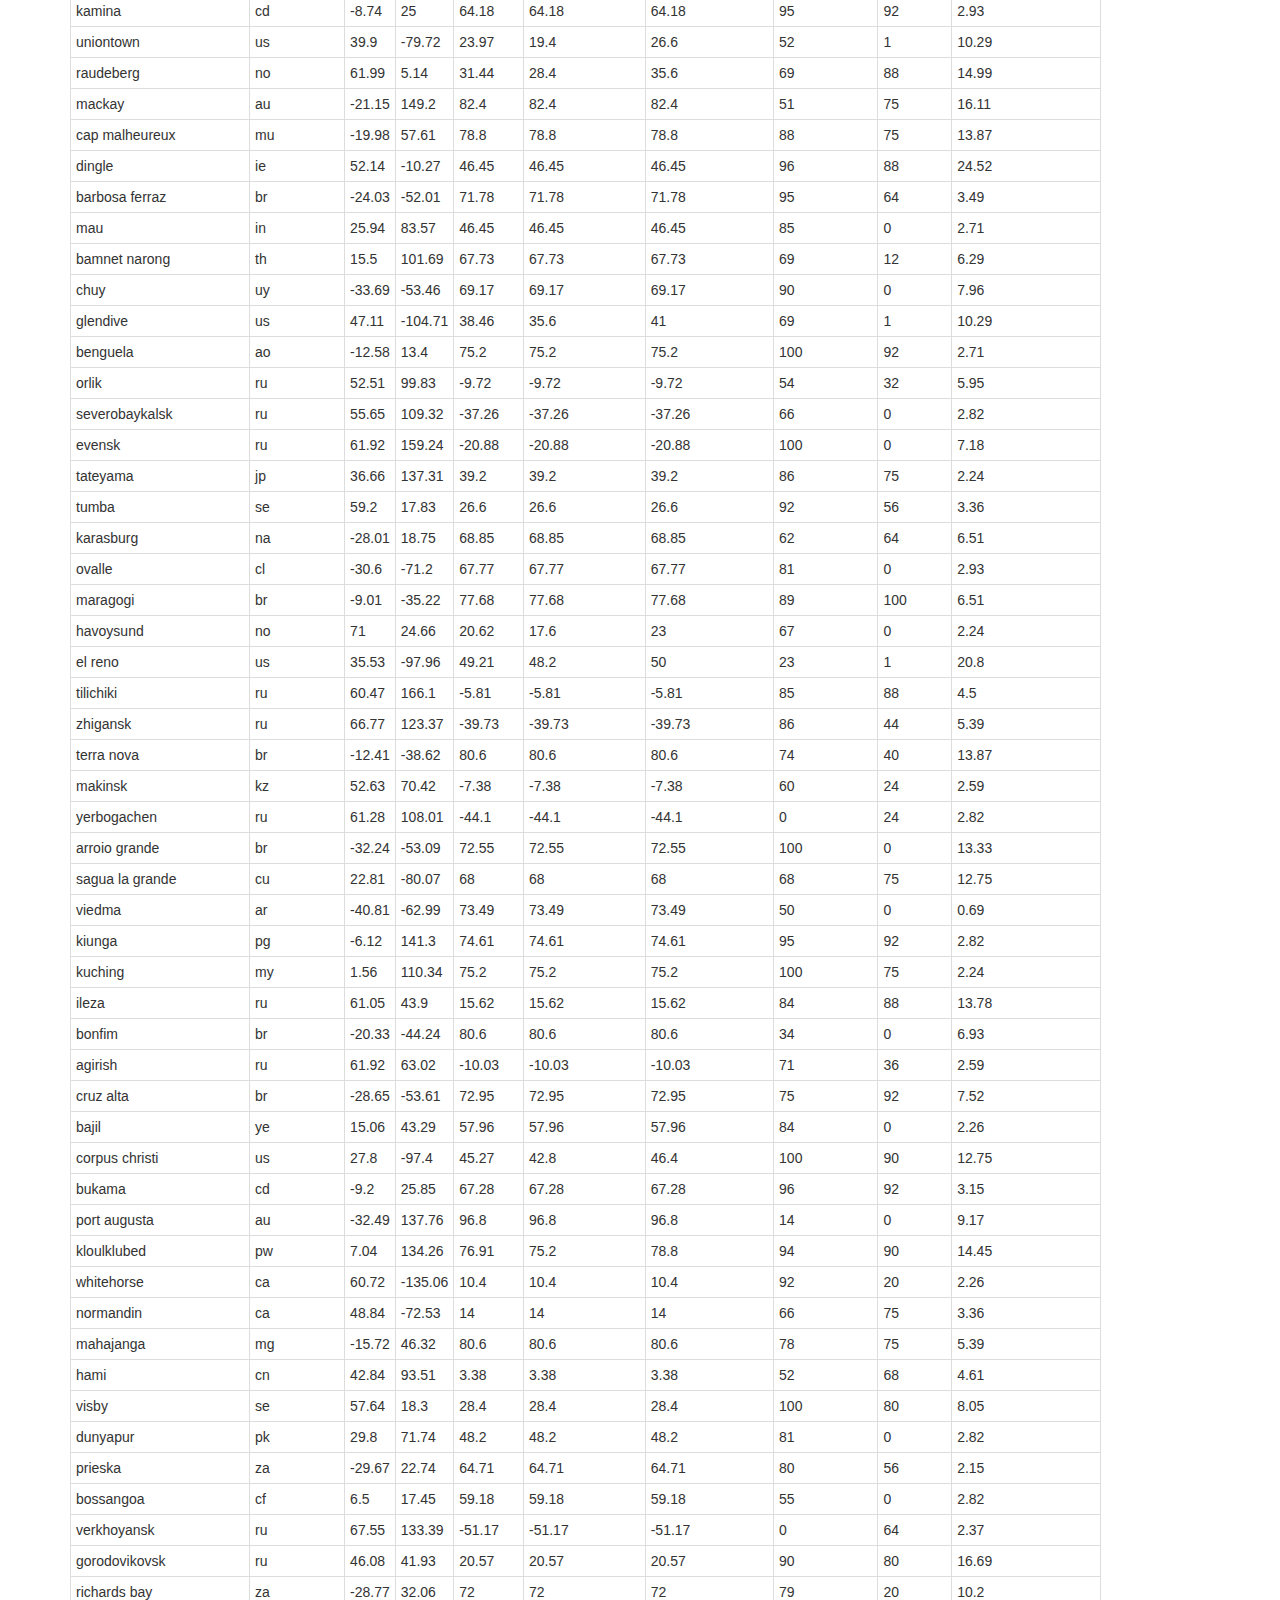
<file: Data.html>
<!DOCTYPE html>
<html lang="en">

<head>
    <meta charset="UTF-8">
    <meta name="viewport" content="width=device-width, initial-scale=1.0">
    <meta http-equiv="X-UA-Compatible" content="ie=edge"> 
    <title>Data</title>
    <link rel="stylesheet" href="https://maxcdn.bootstrapcdn.com/bootstrap/3.3.7/css/bootstrap.min.css" integrity="sha384-BVYiiSIFeK1dGmJRAkycuHAHRg32OmUcww7on3RYdg4Va+PmSTsz/K68vbdEjh4u"
        crossorigin="anonymous">
    <link rel="stylesheet" href="resources\style.css">
</head>

<body>
    <nav class="navbar navbar-default">
        <div class="container-fluid">
            
            <div class="navbar-header">
                <button type="button" class="navbar-toggle collapsed" data-toggle="collapse" data-target="#bs-example-navbar-collapse-1"
                    aria-expanded="false">
                    <span class="sr-only">Toggle navigation</span>
                    <span class="icon-bar"></span>
                    <span class="icon-bar"></span>
                    <span class="icon-bar"></span>
                </button>
                <a class="navbar-brand" href="index.html">Latitude Weather Analysis</a>
            </div>
            <div class="collapse navbar-collapse" id="bs-example-navbar-collapse-1">
                <ul class="nav navbar-nav navbar-right">
                    <li class="dropdown">
                        <a href="#" class="dropdown-toggle" data-toggle="dropdown" role="button" aria-haspopup="true" aria-expanded="false">Plots
                            <span class="caret"></span>
                        </a>
                            <ul class="dropdown-menu">
                                <li>
                                    <a href="TempLat.html">Temperature</a>
                                </li>
                                <li>
                                    <a href="HumidLat.html">Humidity</a>
                                </li>
                                <li>
                                    <a href="CloudLat.html">Cloudiness</a>
                                </li>
                                <li>
                                    <a href="WindLat.html">Wind Speed</a>
                                </li>
                            </ul>
                    </li>
                    <li>
                        <a href="Comparison.html">Comparison</a>
                    </li>
                    <li>
                        <a href="Data.html">Data</a>
                    </li>
                </ul>
            </div>

        </div>
        <div class="container">
            <div class="col-md-12">
                <div class="sigline">
                    <p>
                       Baljit Alang | Rutgers Data Science Bootcamp 2019 |
                    </p>
                </div>
            </div>
        </div>
    </nav>


    <div class="container">
        <div >
            <div class="jumbotron">
             <h1>Data</h1>
			 <br>
             <p>The following table includes the data used for plotting.</p>
			 
			 </div>
             <table class=" table-bordered table-condensed">
                <tbody>
                    <tr>
                        <td>
                            <center>
                                <b><h3>
                                    <font color="darkslategrey">City</font>
                                </h3></b>
                            </center>
                        </td>
                        <td>
                            <center>
                                <b><h3>
                                    <font color="darkslategrey">Country</font>
                                </h3></b>
                            </center>
                        </td>
                        <td>
                            <center>
                                <b><h3>
                                    <font color="darkslategrey">lat</font>
                                </h3></b>
                            </center>
                        </td>
                        <td>
                            <center>
                                <b><h3>
                                    <font color="darkslategrey">lon</font>
                                </h3></b>
                            </center>
                        </td>
                        <td>
                            <center>
                                <b><h3>
                                    <font color="darkslategrey">Temp</font>
                                </h3></b>
                            </center>
                        </td>
                        <td>
                            <center>
                                <b><h3>
                                    <font color="darkslategrey">Temp_Min</font>
                                </h3></b>
                            </center>
                        </td>
                        <td>
                            <center>
                                <b><h3>
                                    <font color="darkslategrey">Temp_Max</font>
                                </h3></b>
                            </center>
                        </td>
                        <td>
                            <center>
                                <b><h3>
                                    <font color="darkslategrey">Humidity</font>
                                </h3></b>
                            </center>
                        </td>
                        <td>
                            <center>
                                <b><h3>
                                    <font color="darkslategrey">Cloud</font>
                                </h3></b>
                            </center>
                        </td>
                        <td>
                            <center>
                                <b><h3>
                                    <font color="darkslategrey">Wind_Speed</font>
                                </h3></b>
                            </center>
                        </td>
                    </tr>
                    <tr>
                        <td>hilo</td>
                        <td>us</td>
                        <td>19.71</td>
                        <td>-155.08</td>
                        <td>71.29</td>
                        <td>69.8</td>
                        <td>73.4</td>
                        <td>88</td>
                        <td>90</td>
                        <td>3.36</td>
                    </tr>
                    <tr>
                        <td>saskylakh</td>
                        <td>ru</td>
                        <td>71.97</td>
                        <td>114.09</td>
                        <td>-40.82</td>
                        <td>-40.82</td>
                        <td>-40.82</td>
                        <td>0</td>
                        <td>12</td>
                        <td>12.66</td>
                    </tr>
                    <tr>
                        <td>bambous virieux</td>
                        <td>mu</td>
                        <td>-20.34</td>
                        <td>57.76</td>
                        <td>78.8</td>
                        <td>78.8</td>
                        <td>78.8</td>
                        <td>88</td>
                        <td>75</td>
                        <td>13.87</td>
                    </tr>
                    <tr>
                        <td>zapolyarnyy</td>
                        <td>ru</td>
                        <td>69.43</td>
                        <td>30.82</td>
                        <td>15.8</td>
                        <td>15.8</td>
                        <td>15.8</td>
                        <td>92</td>
                        <td>40</td>
                        <td>2.24</td>
                    </tr>
                    <tr>
                        <td>ushuaia</td>
                        <td>ar</td>
                        <td>-54.81</td>
                        <td>-68.31</td>
                        <td>56.57</td>
                        <td>53.6</td>
                        <td>59</td>
                        <td>62</td>
                        <td>40</td>
                        <td>28.86</td>
                    </tr>
                    <tr>
                        <td>lebu</td>
                        <td>cl</td>
                        <td>-37.62</td>
                        <td>-73.65</td>
                        <td>60.35</td>
                        <td>60.35</td>
                        <td>60.35</td>
                        <td>86</td>
                        <td>0</td>
                        <td>24.96</td>
                    </tr>
                    <tr>
                        <td>cape town</td>
                        <td>za</td>
                        <td>-33.93</td>
                        <td>18.42</td>
                        <td>69.8</td>
                        <td>69.8</td>
                        <td>69.8</td>
                        <td>83</td>
                        <td>0</td>
                        <td>18.34</td>
                    </tr>
                    <tr>
                        <td>hobart</td>
                        <td>au</td>
                        <td>-42.88</td>
                        <td>147.33</td>
                        <td>87.8</td>
                        <td>87.8</td>
                        <td>87.8</td>
                        <td>15</td>
                        <td>0</td>
                        <td>13.87</td>
                    </tr>
                    <tr>
                        <td>riyadh</td>
                        <td>sa</td>
                        <td>24.63</td>
                        <td>46.72</td>
                        <td>55.4</td>
                        <td>55.4</td>
                        <td>55.4</td>
                        <td>32</td>
                        <td>5</td>
                        <td>4.7</td>
                    </tr>
                    <tr>
                        <td>severo-kurilsk</td>
                        <td>ru</td>
                        <td>50.68</td>
                        <td>156.12</td>
                        <td>22.6</td>
                        <td>22.6</td>
                        <td>22.6</td>
                        <td>100</td>
                        <td>76</td>
                        <td>7.85</td>
                    </tr>
                    <tr>
                        <td>port elizabeth</td>
                        <td>za</td>
                        <td>-33.92</td>
                        <td>25.57</td>
                        <td>71.6</td>
                        <td>71.6</td>
                        <td>71.6</td>
                        <td>94</td>
                        <td>0</td>
                        <td>3.36</td>
                    </tr>
                    <tr>
                        <td>bluff</td>
                        <td>nz</td>
                        <td>-46.6</td>
                        <td>168.33</td>
                        <td>63.59</td>
                        <td>63.59</td>
                        <td>63.59</td>
                        <td>99</td>
                        <td>64</td>
                        <td>2.82</td>
                    </tr>
                    <tr>
                        <td>lavrentiya</td>
                        <td>ru</td>
                        <td>65.58</td>
                        <td>-170.99</td>
                        <td>-3.87</td>
                        <td>-3.87</td>
                        <td>-3.87</td>
                        <td>100</td>
                        <td>0</td>
                        <td>9.53</td>
                    </tr>
                    <tr>
                        <td>bathsheba</td>
                        <td>bb</td>
                        <td>13.22</td>
                        <td>-59.52</td>
                        <td>78.8</td>
                        <td>78.8</td>
                        <td>78.8</td>
                        <td>83</td>
                        <td>40</td>
                        <td>13.87</td>
                    </tr>
                    <tr>
                        <td>rikitea</td>
                        <td>pf</td>
                        <td>-23.12</td>
                        <td>-134.97</td>
                        <td>80.1</td>
                        <td>80.1</td>
                        <td>80.1</td>
                        <td>100</td>
                        <td>88</td>
                        <td>14.45</td>
                    </tr>
                    <tr>
                        <td>kahului</td>
                        <td>us</td>
                        <td>20.89</td>
                        <td>-156.47</td>
                        <td>76.87</td>
                        <td>75.2</td>
                        <td>80.6</td>
                        <td>54</td>
                        <td>20</td>
                        <td>27.51</td>
                    </tr>
                    <tr>
                        <td>nueva gerona</td>
                        <td>cu</td>
                        <td>21.88</td>
                        <td>-82.8</td>
                        <td>67.06</td>
                        <td>67.06</td>
                        <td>67.06</td>
                        <td>95</td>
                        <td>8</td>
                        <td>16.69</td>
                    </tr>
                    <tr>
                        <td>kavaratti</td>
                        <td>in</td>
                        <td>10.57</td>
                        <td>72.64</td>
                        <td>82.45</td>
                        <td>82.45</td>
                        <td>82.45</td>
                        <td>100</td>
                        <td>0</td>
                        <td>3.6</td>
                    </tr>
                    <tr>
                        <td>castro</td>
                        <td>cl</td>
                        <td>-42.48</td>
                        <td>-73.76</td>
                        <td>60.35</td>
                        <td>60.35</td>
                        <td>60.35</td>
                        <td>74</td>
                        <td>68</td>
                        <td>4.61</td>
                    </tr>
                    <tr>
                        <td>diamantina</td>
                        <td>br</td>
                        <td>-18.24</td>
                        <td>-43.6</td>
                        <td>71.24</td>
                        <td>71.24</td>
                        <td>71.24</td>
                        <td>38</td>
                        <td>0</td>
                        <td>6.62</td>
                    </tr>
                    <tr>
                        <td>kuala perlis</td>
                        <td>my</td>
                        <td>6.4</td>
                        <td>100.14</td>
                        <td>75.25</td>
                        <td>73.4</td>
                        <td>77</td>
                        <td>94</td>
                        <td>75</td>
                        <td>3.36</td>
                    </tr>
                    <tr>
                        <td>meulaboh</td>
                        <td>id</td>
                        <td>4.14</td>
                        <td>96.13</td>
                        <td>76.28</td>
                        <td>76.28</td>
                        <td>76.28</td>
                        <td>100</td>
                        <td>12</td>
                        <td>5.95</td>
                    </tr>
                    <tr>
                        <td>yellowknife</td>
                        <td>ca</td>
                        <td>62.45</td>
                        <td>-114.38</td>
                        <td>10.4</td>
                        <td>10.4</td>
                        <td>10.4</td>
                        <td>92</td>
                        <td>90</td>
                        <td>10.29</td>
                    </tr>
                    <tr>
                        <td>flinders</td>
                        <td>au</td>
                        <td>-34.58</td>
                        <td>150.85</td>
                        <td>77</td>
                        <td>77</td>
                        <td>77</td>
                        <td>36</td>
                        <td>0</td>
                        <td>10.29</td>
                    </tr>
                    <tr>
                        <td>inhuma</td>
                        <td>br</td>
                        <td>-6.67</td>
                        <td>-41.71</td>
                        <td>79.11</td>
                        <td>79.11</td>
                        <td>79.11</td>
                        <td>63</td>
                        <td>48</td>
                        <td>2.59</td>
                    </tr>
                    <tr>
                        <td>atar</td>
                        <td>mr</td>
                        <td>20.52</td>
                        <td>-13.05</td>
                        <td>48.92</td>
                        <td>48.92</td>
                        <td>48.92</td>
                        <td>43</td>
                        <td>0</td>
                        <td>6.85</td>
                    </tr>
                    <tr>
                        <td>neryungri</td>
                        <td>ru</td>
                        <td>56.66</td>
                        <td>124.71</td>
                        <td>-29.38</td>
                        <td>-29.38</td>
                        <td>-29.38</td>
                        <td>42</td>
                        <td>32</td>
                        <td>1.36</td>
                    </tr>
                    <tr>
                        <td>nikolskoye</td>
                        <td>ru</td>
                        <td>59.7</td>
                        <td>30.79</td>
                        <td>24.8</td>
                        <td>24.8</td>
                        <td>24.8</td>
                        <td>85</td>
                        <td>75</td>
                        <td>6.71</td>
                    </tr>
                    <tr>
                        <td>atuona</td>
                        <td>pf</td>
                        <td>-9.8</td>
                        <td>-139.03</td>
                        <td>78.75</td>
                        <td>78.75</td>
                        <td>78.75</td>
                        <td>100</td>
                        <td>20</td>
                        <td>14</td>
                    </tr>
                    <tr>
                        <td>soyo</td>
                        <td>ao</td>
                        <td>-6.13</td>
                        <td>12.37</td>
                        <td>76.64</td>
                        <td>76.64</td>
                        <td>76.64</td>
                        <td>89</td>
                        <td>76</td>
                        <td>3.04</td>
                    </tr>
                    <tr>
                        <td>businga</td>
                        <td>cd</td>
                        <td>3.34</td>
                        <td>20.89</td>
                        <td>75.02</td>
                        <td>75.02</td>
                        <td>75.02</td>
                        <td>53</td>
                        <td>0</td>
                        <td>4.38</td>
                    </tr>
                    <tr>
                        <td>pontian kecil</td>
                        <td>my</td>
                        <td>1.48</td>
                        <td>103.39</td>
                        <td>76.59</td>
                        <td>73.4</td>
                        <td>78.8</td>
                        <td>88</td>
                        <td>75</td>
                        <td>3.36</td>
                    </tr>
                    <tr>
                        <td>mezen</td>
                        <td>ru</td>
                        <td>65.85</td>
                        <td>44.24</td>
                        <td>13.32</td>
                        <td>13.32</td>
                        <td>13.32</td>
                        <td>71</td>
                        <td>88</td>
                        <td>8.41</td>
                    </tr>
                    <tr>
                        <td>dikson</td>
                        <td>ru</td>
                        <td>73.51</td>
                        <td>80.55</td>
                        <td>-14.36</td>
                        <td>-14.36</td>
                        <td>-14.36</td>
                        <td>90</td>
                        <td>32</td>
                        <td>8.75</td>
                    </tr>
                    <tr>
                        <td>port macquarie</td>
                        <td>au</td>
                        <td>-31.43</td>
                        <td>152.91</td>
                        <td>68</td>
                        <td>68</td>
                        <td>68</td>
                        <td>72</td>
                        <td>0</td>
                        <td>5.82</td>
                    </tr>
                    <tr>
                        <td>kapaa</td>
                        <td>us</td>
                        <td>22.08</td>
                        <td>-159.32</td>
                        <td>75.2</td>
                        <td>75.2</td>
                        <td>75.2</td>
                        <td>73</td>
                        <td>75</td>
                        <td>18.34</td>
                    </tr>
                    <tr>
                        <td>thompson</td>
                        <td>ca</td>
                        <td>55.74</td>
                        <td>-97.86</td>
                        <td>8.6</td>
                        <td>8.6</td>
                        <td>8.6</td>
                        <td>78</td>
                        <td>90</td>
                        <td>3.36</td>
                    </tr>
                    <tr>
                        <td>bredasdorp</td>
                        <td>za</td>
                        <td>-34.53</td>
                        <td>20.04</td>
                        <td>71.6</td>
                        <td>71.6</td>
                        <td>71.6</td>
                        <td>88</td>
                        <td>92</td>
                        <td>9.17</td>
                    </tr>
                    <tr>
                        <td>adrar</td>
                        <td>dz</td>
                        <td>27.87</td>
                        <td>-0.29</td>
                        <td>57.2</td>
                        <td>57.2</td>
                        <td>57.2</td>
                        <td>9</td>
                        <td>0</td>
                        <td>9.17</td>
                    </tr>
                    <tr>
                        <td>aquiraz</td>
                        <td>br</td>
                        <td>-3.9</td>
                        <td>-38.39</td>
                        <td>80.6</td>
                        <td>80.6</td>
                        <td>80.6</td>
                        <td>83</td>
                        <td>40</td>
                        <td>8.05</td>
                    </tr>
                    <tr>
                        <td>san patricio</td>
                        <td>mx</td>
                        <td>19.22</td>
                        <td>-104.7</td>
                        <td>84.2</td>
                        <td>84.2</td>
                        <td>84.2</td>
                        <td>66</td>
                        <td>40</td>
                        <td>13.87</td>
                    </tr>
                    <tr>
                        <td>punta arenas</td>
                        <td>cl</td>
                        <td>-53.16</td>
                        <td>-70.91</td>
                        <td>62.6</td>
                        <td>62.6</td>
                        <td>62.6</td>
                        <td>48</td>
                        <td>40</td>
                        <td>35.57</td>
                    </tr>
                    <tr>
                        <td>busselton</td>
                        <td>au</td>
                        <td>-33.64</td>
                        <td>115.35</td>
                        <td>61.66</td>
                        <td>61.66</td>
                        <td>61.66</td>
                        <td>100</td>
                        <td>0</td>
                        <td>17.92</td>
                    </tr>
                    <tr>
                        <td>kampot</td>
                        <td>kh</td>
                        <td>10.62</td>
                        <td>104.18</td>
                        <td>72.59</td>
                        <td>72.59</td>
                        <td>72.59</td>
                        <td>71</td>
                        <td>44</td>
                        <td>7.96</td>
                    </tr>
                    <tr>
                        <td>khatanga</td>
                        <td>ru</td>
                        <td>71.98</td>
                        <td>102.47</td>
                        <td>-35.37</td>
                        <td>-35.37</td>
                        <td>-35.37</td>
                        <td>68</td>
                        <td>64</td>
                        <td>15.79</td>
                    </tr>
                    <tr>
                        <td>victoria</td>
                        <td>sc</td>
                        <td>-4.62</td>
                        <td>55.45</td>
                        <td>80.6</td>
                        <td>80.6</td>
                        <td>80.6</td>
                        <td>83</td>
                        <td>92</td>
                        <td>9.17</td>
                    </tr>
                    <tr>
                        <td>daru</td>
                        <td>pg</td>
                        <td>-9.07</td>
                        <td>143.21</td>
                        <td>80.19</td>
                        <td>80.19</td>
                        <td>80.19</td>
                        <td>100</td>
                        <td>80</td>
                        <td>6.4</td>
                    </tr>
                    <tr>
                        <td>consolacion del sur</td>
                        <td>cu</td>
                        <td>22.5</td>
                        <td>-83.51</td>
                        <td>62.78</td>
                        <td>62.78</td>
                        <td>62.78</td>
                        <td>64</td>
                        <td>56</td>
                        <td>11.1</td>
                    </tr>
                    <tr>
                        <td>moron</td>
                        <td>mn</td>
                        <td>47.38</td>
                        <td>110.32</td>
                        <td>-13.37</td>
                        <td>-13.37</td>
                        <td>-13.37</td>
                        <td>54</td>
                        <td>24</td>
                        <td>4.5</td>
                    </tr>
                    <tr>
                        <td>barrow</td>
                        <td>us</td>
                        <td>39.51</td>
                        <td>-90.4</td>
                        <td>41.77</td>
                        <td>39.2</td>
                        <td>44.6</td>
                        <td>41</td>
                        <td>1</td>
                        <td>11.41</td>
                    </tr>
                    <tr>
                        <td>mount gambier</td>
                        <td>au</td>
                        <td>-37.83</td>
                        <td>140.78</td>
                        <td>93.38</td>
                        <td>93.38</td>
                        <td>93.38</td>
                        <td>24</td>
                        <td>0</td>
                        <td>3.6</td>
                    </tr>
                    <tr>
                        <td>vaini</td>
                        <td>to</td>
                        <td>-21.2</td>
                        <td>-175.2</td>
                        <td>86</td>
                        <td>86</td>
                        <td>86</td>
                        <td>74</td>
                        <td>20</td>
                        <td>12.44</td>
                    </tr>
                    <tr>
                        <td>hermanus</td>
                        <td>za</td>
                        <td>-34.42</td>
                        <td>19.24</td>
                        <td>66.87</td>
                        <td>66.87</td>
                        <td>66.87</td>
                        <td>95</td>
                        <td>92</td>
                        <td>4.72</td>
                    </tr>
                    <tr>
                        <td>komsomolskiy</td>
                        <td>ru</td>
                        <td>67.55</td>
                        <td>63.78</td>
                        <td>-2.52</td>
                        <td>-2.52</td>
                        <td>-2.52</td>
                        <td>86</td>
                        <td>64</td>
                        <td>6.62</td>
                    </tr>
                    <tr>
                        <td>muriwai beach</td>
                        <td>nz</td>
                        <td>-36.82</td>
                        <td>174.45</td>
                        <td>71.6</td>
                        <td>71.6</td>
                        <td>71.6</td>
                        <td>88</td>
                        <td>92</td>
                        <td>16.11</td>
                    </tr>
                    <tr>
                        <td>mitoc</td>
                        <td>ro</td>
                        <td>46.38</td>
                        <td>27.78</td>
                        <td>17.6</td>
                        <td>17.6</td>
                        <td>17.6</td>
                        <td>100</td>
                        <td>0</td>
                        <td>1.12</td>
                    </tr>
                    <tr>
                        <td>seymchan</td>
                        <td>ru</td>
                        <td>62.93</td>
                        <td>152.39</td>
                        <td>-51.03</td>
                        <td>-51.03</td>
                        <td>-51.03</td>
                        <td>0</td>
                        <td>0</td>
                        <td>2.48</td>
                    </tr>
                    <tr>
                        <td>vilhena</td>
                        <td>br</td>
                        <td>-12.74</td>
                        <td>-60.15</td>
                        <td>75.2</td>
                        <td>75.2</td>
                        <td>75.2</td>
                        <td>88</td>
                        <td>20</td>
                        <td>4.7</td>
                    </tr>
                    <tr>
                        <td>nouadhibou</td>
                        <td>mr</td>
                        <td>20.93</td>
                        <td>-17.03</td>
                        <td>62.6</td>
                        <td>62.6</td>
                        <td>62.6</td>
                        <td>72</td>
                        <td>0</td>
                        <td>17.22</td>
                    </tr>
                    <tr>
                        <td>manaure</td>
                        <td>co</td>
                        <td>11.78</td>
                        <td>-72.45</td>
                        <td>81.14</td>
                        <td>81.14</td>
                        <td>81.14</td>
                        <td>95</td>
                        <td>48</td>
                        <td>21.83</td>
                    </tr>
                    <tr>
                        <td>avarua</td>
                        <td>ck</td>
                        <td>-21.21</td>
                        <td>-159.78</td>
                        <td>86</td>
                        <td>86</td>
                        <td>86</td>
                        <td>79</td>
                        <td>75</td>
                        <td>9.17</td>
                    </tr>
                    <tr>
                        <td>ibra</td>
                        <td>om</td>
                        <td>22.69</td>
                        <td>58.55</td>
                        <td>47.8</td>
                        <td>47.8</td>
                        <td>47.8</td>
                        <td>100</td>
                        <td>8</td>
                        <td>2.71</td>
                    </tr>
                    <tr>
                        <td>tiksi</td>
                        <td>ru</td>
                        <td>71.64</td>
                        <td>128.87</td>
                        <td>-48.02</td>
                        <td>-48.02</td>
                        <td>-48.02</td>
                        <td>0</td>
                        <td>0</td>
                        <td>4.72</td>
                    </tr>
                    <tr>
                        <td>albany</td>
                        <td>au</td>
                        <td>-35.02</td>
                        <td>117.88</td>
                        <td>62.82</td>
                        <td>62.82</td>
                        <td>62.82</td>
                        <td>75</td>
                        <td>8</td>
                        <td>8.52</td>
                    </tr>
                    <tr>
                        <td>pangnirtung</td>
                        <td>ca</td>
                        <td>66.15</td>
                        <td>-65.72</td>
                        <td>-7.61</td>
                        <td>-7.61</td>
                        <td>-7.61</td>
                        <td>52</td>
                        <td>75</td>
                        <td>2.24</td>
                    </tr>
                    <tr>
                        <td>sola</td>
                        <td>vu</td>
                        <td>-13.88</td>
                        <td>167.55</td>
                        <td>84.16</td>
                        <td>84.16</td>
                        <td>84.16</td>
                        <td>92</td>
                        <td>88</td>
                        <td>9.19</td>
                    </tr>
                    <tr>
                        <td>villa union</td>
                        <td>mx</td>
                        <td>23.2</td>
                        <td>-106.23</td>
                        <td>78.8</td>
                        <td>78.8</td>
                        <td>78.8</td>
                        <td>47</td>
                        <td>5</td>
                        <td>9.17</td>
                    </tr>
                    <tr>
                        <td>luderitz</td>
                        <td>na</td>
                        <td>-26.65</td>
                        <td>15.16</td>
                        <td>62.6</td>
                        <td>62.6</td>
                        <td>62.6</td>
                        <td>88</td>
                        <td>8</td>
                        <td>13.87</td>
                    </tr>
                    <tr>
                        <td>sanary-sur-mer</td>
                        <td>fr</td>
                        <td>43.12</td>
                        <td>5.8</td>
                        <td>50.52</td>
                        <td>48.2</td>
                        <td>53.6</td>
                        <td>62</td>
                        <td>0</td>
                        <td>12.75</td>
                    </tr>
                    <tr>
                        <td>longyearbyen</td>
                        <td>sj</td>
                        <td>78.22</td>
                        <td>15.64</td>
                        <td>30.2</td>
                        <td>30.2</td>
                        <td>30.2</td>
                        <td>74</td>
                        <td>40</td>
                        <td>17.22</td>
                    </tr>
                    <tr>
                        <td>basco</td>
                        <td>ph</td>
                        <td>20.45</td>
                        <td>121.97</td>
                        <td>76.06</td>
                        <td>76.06</td>
                        <td>76.06</td>
                        <td>99</td>
                        <td>64</td>
                        <td>16.24</td>
                    </tr>
                    <tr>
                        <td>souillac</td>
                        <td>mu</td>
                        <td>-20.52</td>
                        <td>57.52</td>
                        <td>78.8</td>
                        <td>78.8</td>
                        <td>78.8</td>
                        <td>88</td>
                        <td>75</td>
                        <td>13.87</td>
                    </tr>
                    <tr>
                        <td>pathalgaon</td>
                        <td>in</td>
                        <td>22.56</td>
                        <td>83.46</td>
                        <td>37</td>
                        <td>37</td>
                        <td>37</td>
                        <td>71</td>
                        <td>0</td>
                        <td>4.16</td>
                    </tr>
                    <tr>
                        <td>haines junction</td>
                        <td>ca</td>
                        <td>60.75</td>
                        <td>-137.51</td>
                        <td>11.12</td>
                        <td>11.12</td>
                        <td>11.12</td>
                        <td>84</td>
                        <td>24</td>
                        <td>2.26</td>
                    </tr>
                    <tr>
                        <td>narsaq</td>
                        <td>gl</td>
                        <td>60.91</td>
                        <td>-46.05</td>
                        <td>1.4</td>
                        <td>1.4</td>
                        <td>1.4</td>
                        <td>54</td>
                        <td>48</td>
                        <td>6.93</td>
                    </tr>
                    <tr>
                        <td>mar del plata</td>
                        <td>ar</td>
                        <td>-46.43</td>
                        <td>-67.52</td>
                        <td>75.29</td>
                        <td>75.29</td>
                        <td>75.29</td>
                        <td>39</td>
                        <td>12</td>
                        <td>19.93</td>
                    </tr>
                    <tr>
                        <td>vila franca do campo</td>
                        <td>pt</td>
                        <td>37.72</td>
                        <td>-25.43</td>
                        <td>57.2</td>
                        <td>57.2</td>
                        <td>57.2</td>
                        <td>82</td>
                        <td>75</td>
                        <td>5.82</td>
                    </tr>
                    <tr>
                        <td>ponta do sol</td>
                        <td>cv</td>
                        <td>17.2</td>
                        <td>-25.09</td>
                        <td>70.07</td>
                        <td>70.07</td>
                        <td>70.07</td>
                        <td>100</td>
                        <td>20</td>
                        <td>22.06</td>
                    </tr>
                    <tr>
                        <td>fort nelson</td>
                        <td>ca</td>
                        <td>58.81</td>
                        <td>-122.69</td>
                        <td>21.2</td>
                        <td>21.2</td>
                        <td>21.2</td>
                        <td>92</td>
                        <td>90</td>
                        <td>3.36</td>
                    </tr>
                    <tr>
                        <td>tuatapere</td>
                        <td>nz</td>
                        <td>-46.13</td>
                        <td>167.69</td>
                        <td>66.83</td>
                        <td>66.83</td>
                        <td>66.83</td>
                        <td>83</td>
                        <td>56</td>
                        <td>2.48</td>
                    </tr>
                    <tr>
                        <td>qaanaaq</td>
                        <td>gl</td>
                        <td>77.48</td>
                        <td>-69.36</td>
                        <td>-3.51</td>
                        <td>-3.51</td>
                        <td>-3.51</td>
                        <td>87</td>
                        <td>0</td>
                        <td>3.71</td>
                    </tr>
                    <tr>
                        <td>sitka</td>
                        <td>us</td>
                        <td>37.17</td>
                        <td>-99.65</td>
                        <td>43.7</td>
                        <td>43.7</td>
                        <td>43.7</td>
                        <td>41</td>
                        <td>0</td>
                        <td>6.17</td>
                    </tr>
                    <tr>
                        <td>marawi</td>
                        <td>sd</td>
                        <td>18.48</td>
                        <td>31.82</td>
                        <td>53.37</td>
                        <td>53.37</td>
                        <td>53.37</td>
                        <td>58</td>
                        <td>0</td>
                        <td>10.42</td>
                    </tr>
                    <tr>
                        <td>iquique</td>
                        <td>cl</td>
                        <td>-20.22</td>
                        <td>-70.14</td>
                        <td>71.6</td>
                        <td>71.6</td>
                        <td>71.6</td>
                        <td>60</td>
                        <td>0</td>
                        <td>16.11</td>
                    </tr>
                    <tr>
                        <td>umarkot</td>
                        <td>in</td>
                        <td>19.67</td>
                        <td>82.22</td>
                        <td>45.1</td>
                        <td>45.1</td>
                        <td>45.1</td>
                        <td>78</td>
                        <td>0</td>
                        <td>2.71</td>
                    </tr>
                    <tr>
                        <td>grindavik</td>
                        <td>is</td>
                        <td>63.84</td>
                        <td>-22.43</td>
                        <td>21.2</td>
                        <td>21.2</td>
                        <td>21.2</td>
                        <td>67</td>
                        <td>0</td>
                        <td>9.17</td>
                    </tr>
                    <tr>
                        <td>ilulissat</td>
                        <td>gl</td>
                        <td>69.22</td>
                        <td>-51.1</td>
                        <td>3.2</td>
                        <td>3.2</td>
                        <td>3.2</td>
                        <td>45</td>
                        <td>20</td>
                        <td>8.05</td>
                    </tr>
                    <tr>
                        <td>cabo san lucas</td>
                        <td>mx</td>
                        <td>22.89</td>
                        <td>-109.91</td>
                        <td>75.2</td>
                        <td>75.2</td>
                        <td>75.2</td>
                        <td>44</td>
                        <td>5</td>
                        <td>8.05</td>
                    </tr>
                    <tr>
                        <td>bubaque</td>
                        <td>gw</td>
                        <td>11.28</td>
                        <td>-15.83</td>
                        <td>73.4</td>
                        <td>73.4</td>
                        <td>73.4</td>
                        <td>38</td>
                        <td>0</td>
                        <td>8.05</td>
                    </tr>
                    <tr>
                        <td>chokurdakh</td>
                        <td>ru</td>
                        <td>70.62</td>
                        <td>147.9</td>
                        <td>-19.31</td>
                        <td>-19.31</td>
                        <td>-19.31</td>
                        <td>56</td>
                        <td>68</td>
                        <td>23.29</td>
                    </tr>
                    <tr>
                        <td>upernavik</td>
                        <td>gl</td>
                        <td>72.79</td>
                        <td>-56.15</td>
                        <td>2.61</td>
                        <td>2.61</td>
                        <td>2.61</td>
                        <td>100</td>
                        <td>12</td>
                        <td>8.97</td>
                    </tr>
                    <tr>
                        <td>new norfolk</td>
                        <td>au</td>
                        <td>-42.78</td>
                        <td>147.06</td>
                        <td>87.8</td>
                        <td>87.8</td>
                        <td>87.8</td>
                        <td>15</td>
                        <td>0</td>
                        <td>13.87</td>
                    </tr>
                    <tr>
                        <td>porbandar</td>
                        <td>in</td>
                        <td>21.64</td>
                        <td>69.61</td>
                        <td>63</td>
                        <td>63</td>
                        <td>63</td>
                        <td>85</td>
                        <td>0</td>
                        <td>5.17</td>
                    </tr>
                    <tr>
                        <td>east london</td>
                        <td>za</td>
                        <td>-33.02</td>
                        <td>27.91</td>
                        <td>75.47</td>
                        <td>75.47</td>
                        <td>75.47</td>
                        <td>96</td>
                        <td>24</td>
                        <td>17.69</td>
                    </tr>
                    <tr>
                        <td>jamestown</td>
                        <td>sh</td>
                        <td>-15.94</td>
                        <td>-5.72</td>
                        <td>70.88</td>
                        <td>70.88</td>
                        <td>70.88</td>
                        <td>100</td>
                        <td>92</td>
                        <td>14.45</td>
                    </tr>
                    <tr>
                        <td>katsuura</td>
                        <td>jp</td>
                        <td>33.93</td>
                        <td>134.5</td>
                        <td>37.4</td>
                        <td>37.4</td>
                        <td>37.4</td>
                        <td>100</td>
                        <td>75</td>
                        <td>9.17</td>
                    </tr>
                    <tr>
                        <td>kajaani</td>
                        <td>fi</td>
                        <td>64.22</td>
                        <td>27.73</td>
                        <td>15.8</td>
                        <td>15.8</td>
                        <td>15.8</td>
                        <td>78</td>
                        <td>90</td>
                        <td>6.93</td>
                    </tr>
                    <tr>
                        <td>tura</td>
                        <td>ru</td>
                        <td>64.27</td>
                        <td>100.22</td>
                        <td>-42.66</td>
                        <td>-42.66</td>
                        <td>-42.66</td>
                        <td>0</td>
                        <td>24</td>
                        <td>2.37</td>
                    </tr>
                    <tr>
                        <td>coahuayana</td>
                        <td>mx</td>
                        <td>18.62</td>
                        <td>-100.35</td>
                        <td>72.95</td>
                        <td>72.95</td>
                        <td>72.95</td>
                        <td>35</td>
                        <td>8</td>
                        <td>2.15</td>
                    </tr>
                    <tr>
                        <td>saldanha</td>
                        <td>za</td>
                        <td>-33.01</td>
                        <td>17.94</td>
                        <td>66.2</td>
                        <td>66.2</td>
                        <td>66.2</td>
                        <td>77</td>
                        <td>0</td>
                        <td>8.05</td>
                    </tr>
                    <tr>
                        <td>semiletka</td>
                        <td>ru</td>
                        <td>55.36</td>
                        <td>54.62</td>
                        <td>4.1</td>
                        <td>4.1</td>
                        <td>4.1</td>
                        <td>80</td>
                        <td>68</td>
                        <td>3.49</td>
                    </tr>
                    <tr>
                        <td>faanui</td>
                        <td>pf</td>
                        <td>-16.48</td>
                        <td>-151.75</td>
                        <td>82.58</td>
                        <td>82.58</td>
                        <td>82.58</td>
                        <td>100</td>
                        <td>44</td>
                        <td>20.71</td>
                    </tr>
                    <tr>
                        <td>stornoway</td>
                        <td>gb</td>
                        <td>58.21</td>
                        <td>-6.39</td>
                        <td>33.8</td>
                        <td>33.8</td>
                        <td>33.8</td>
                        <td>97</td>
                        <td>56</td>
                        <td>8.05</td>
                    </tr>
                    <tr>
                        <td>nivala</td>
                        <td>fi</td>
                        <td>63.93</td>
                        <td>24.96</td>
                        <td>14.63</td>
                        <td>14.63</td>
                        <td>14.63</td>
                        <td>82</td>
                        <td>64</td>
                        <td>5.39</td>
                    </tr>
                    <tr>
                        <td>nabire</td>
                        <td>id</td>
                        <td>-3.36</td>
                        <td>135.5</td>
                        <td>74.12</td>
                        <td>74.12</td>
                        <td>74.12</td>
                        <td>88</td>
                        <td>32</td>
                        <td>0.47</td>
                    </tr>
                    <tr>
                        <td>kushiro</td>
                        <td>jp</td>
                        <td>43.11</td>
                        <td>144.15</td>
                        <td>24.8</td>
                        <td>24.8</td>
                        <td>24.8</td>
                        <td>92</td>
                        <td>40</td>
                        <td>4.7</td>
                    </tr>
                    <tr>
                        <td>puerto ayora</td>
                        <td>ec</td>
                        <td>-0.74</td>
                        <td>-90.35</td>
                        <td>82.4</td>
                        <td>82.4</td>
                        <td>82.4</td>
                        <td>65</td>
                        <td>75</td>
                        <td>17.22</td>
                    </tr>
                    <tr>
                        <td>palmer</td>
                        <td>us</td>
                        <td>61.6</td>
                        <td>-149.11</td>
                        <td>28.4</td>
                        <td>26.6</td>
                        <td>30.2</td>
                        <td>86</td>
                        <td>1</td>
                        <td>3.38</td>
                    </tr>
                    <tr>
                        <td>calama</td>
                        <td>cl</td>
                        <td>-22.46</td>
                        <td>-68.93</td>
                        <td>75.2</td>
                        <td>75.2</td>
                        <td>75.2</td>
                        <td>17</td>
                        <td>0</td>
                        <td>28.86</td>
                    </tr>
                    <tr>
                        <td>luena</td>
                        <td>ao</td>
                        <td>-11.78</td>
                        <td>19.91</td>
                        <td>63.91</td>
                        <td>63.91</td>
                        <td>63.91</td>
                        <td>100</td>
                        <td>92</td>
                        <td>1.7</td>
                    </tr>
                    <tr>
                        <td>ribeira grande</td>
                        <td>pt</td>
                        <td>38.52</td>
                        <td>-28.7</td>
                        <td>60.8</td>
                        <td>60.8</td>
                        <td>60.8</td>
                        <td>82</td>
                        <td>75</td>
                        <td>3.36</td>
                    </tr>
                    <tr>
                        <td>nelson bay</td>
                        <td>au</td>
                        <td>-32.72</td>
                        <td>152.14</td>
                        <td>69.8</td>
                        <td>69.8</td>
                        <td>69.8</td>
                        <td>73</td>
                        <td>20</td>
                        <td>5.82</td>
                    </tr>
                    <tr>
                        <td>ust-barguzin</td>
                        <td>ru</td>
                        <td>53.41</td>
                        <td>109.03</td>
                        <td>-18.54</td>
                        <td>-18.54</td>
                        <td>-18.54</td>
                        <td>50</td>
                        <td>20</td>
                        <td>4.38</td>
                    </tr>
                    <tr>
                        <td>carnarvon</td>
                        <td>au</td>
                        <td>-24.87</td>
                        <td>113.63</td>
                        <td>79.79</td>
                        <td>79.79</td>
                        <td>79.79</td>
                        <td>88</td>
                        <td>0</td>
                        <td>17.25</td>
                    </tr>
                    <tr>
                        <td>petropavlovsk-kamchatskiy</td>
                        <td>ru</td>
                        <td>53.05</td>
                        <td>158.65</td>
                        <td>-2.21</td>
                        <td>-2.21</td>
                        <td>-2.21</td>
                        <td>58</td>
                        <td>0</td>
                        <td>8.95</td>
                    </tr>
                    <tr>
                        <td>isetskoye</td>
                        <td>ru</td>
                        <td>56.49</td>
                        <td>65.32</td>
                        <td>-1.93</td>
                        <td>-1.93</td>
                        <td>-1.93</td>
                        <td>84</td>
                        <td>64</td>
                        <td>3.15</td>
                    </tr>
                    <tr>
                        <td>kodiak</td>
                        <td>us</td>
                        <td>39.95</td>
                        <td>-94.76</td>
                        <td>37.4</td>
                        <td>37.4</td>
                        <td>37.4</td>
                        <td>59</td>
                        <td>1</td>
                        <td>11.41</td>
                    </tr>
                    <tr>
                        <td>alice springs</td>
                        <td>au</td>
                        <td>-23.7</td>
                        <td>133.88</td>
                        <td>84.2</td>
                        <td>84.2</td>
                        <td>84.2</td>
                        <td>48</td>
                        <td>68</td>
                        <td>6.93</td>
                    </tr>
                    <tr>
                        <td>arlit</td>
                        <td>ne</td>
                        <td>18.74</td>
                        <td>7.39</td>
                        <td>55.62</td>
                        <td>55.62</td>
                        <td>55.62</td>
                        <td>55</td>
                        <td>0</td>
                        <td>4.83</td>
                    </tr>
                    <tr>
                        <td>comodoro rivadavia</td>
                        <td>ar</td>
                        <td>-45.87</td>
                        <td>-67.48</td>
                        <td>75.2</td>
                        <td>75.2</td>
                        <td>75.2</td>
                        <td>38</td>
                        <td>0</td>
                        <td>24.16</td>
                    </tr>
                    <tr>
                        <td>guanare</td>
                        <td>ve</td>
                        <td>9.04</td>
                        <td>-69.74</td>
                        <td>76.19</td>
                        <td>76.19</td>
                        <td>76.19</td>
                        <td>81</td>
                        <td>20</td>
                        <td>2.93</td>
                    </tr>
                    <tr>
                        <td>saint-pierre</td>
                        <td>pm</td>
                        <td>46.77</td>
                        <td>-56.17</td>
                        <td>33.8</td>
                        <td>33.8</td>
                        <td>33.8</td>
                        <td>100</td>
                        <td>75</td>
                        <td>13.87</td>
                    </tr>
                    <tr>
                        <td>conakry</td>
                        <td>gn</td>
                        <td>9.52</td>
                        <td>-13.7</td>
                        <td>80.6</td>
                        <td>80.6</td>
                        <td>80.6</td>
                        <td>61</td>
                        <td>0</td>
                        <td>4.7</td>
                    </tr>
                    <tr>
                        <td>mucuri</td>
                        <td>br</td>
                        <td>-18.08</td>
                        <td>-39.55</td>
                        <td>77.63</td>
                        <td>77.63</td>
                        <td>77.63</td>
                        <td>87</td>
                        <td>0</td>
                        <td>9.98</td>
                    </tr>
                    <tr>
                        <td>arraial do cabo</td>
                        <td>br</td>
                        <td>-22.97</td>
                        <td>-42.02</td>
                        <td>82.4</td>
                        <td>82.4</td>
                        <td>82.4</td>
                        <td>65</td>
                        <td>0</td>
                        <td>12.75</td>
                    </tr>
                    <tr>
                        <td>tazovskiy</td>
                        <td>ru</td>
                        <td>67.47</td>
                        <td>78.7</td>
                        <td>-46.71</td>
                        <td>-46.71</td>
                        <td>-46.71</td>
                        <td>0</td>
                        <td>0</td>
                        <td>3.04</td>
                    </tr>
                    <tr>
                        <td>bethel</td>
                        <td>us</td>
                        <td>60.79</td>
                        <td>-161.76</td>
                        <td>14</td>
                        <td>14</td>
                        <td>14</td>
                        <td>92</td>
                        <td>90</td>
                        <td>10.29</td>
                    </tr>
                    <tr>
                        <td>allanridge</td>
                        <td>za</td>
                        <td>-27.75</td>
                        <td>26.64</td>
                        <td>68.72</td>
                        <td>68.72</td>
                        <td>68.72</td>
                        <td>64</td>
                        <td>64</td>
                        <td>10.2</td>
                    </tr>
                    <tr>
                        <td>port alfred</td>
                        <td>za</td>
                        <td>-33.59</td>
                        <td>26.89</td>
                        <td>74.07</td>
                        <td>74.07</td>
                        <td>74.07</td>
                        <td>90</td>
                        <td>12</td>
                        <td>11.21</td>
                    </tr>
                    <tr>
                        <td>tuktoyaktuk</td>
                        <td>ca</td>
                        <td>69.44</td>
                        <td>-133.03</td>
                        <td>17.6</td>
                        <td>17.6</td>
                        <td>17.6</td>
                        <td>92</td>
                        <td>90</td>
                        <td>4.7</td>
                    </tr>
                    <tr>
                        <td>windhoek</td>
                        <td>na</td>
                        <td>-22.57</td>
                        <td>17.08</td>
                        <td>75.2</td>
                        <td>75.2</td>
                        <td>75.2</td>
                        <td>41</td>
                        <td>80</td>
                        <td>5.82</td>
                    </tr>
                    <tr>
                        <td>tomatlan</td>
                        <td>mx</td>
                        <td>19.93</td>
                        <td>-105.25</td>
                        <td>78.75</td>
                        <td>78.75</td>
                        <td>78.75</td>
                        <td>48</td>
                        <td>0</td>
                        <td>3.15</td>
                    </tr>
                    <tr>
                        <td>norman wells</td>
                        <td>ca</td>
                        <td>65.28</td>
                        <td>-126.83</td>
                        <td>10.4</td>
                        <td>10.4</td>
                        <td>10.4</td>
                        <td>85</td>
                        <td>75</td>
                        <td>6.93</td>
                    </tr>
                    <tr>
                        <td>trelew</td>
                        <td>ar</td>
                        <td>-43.25</td>
                        <td>-65.31</td>
                        <td>81.91</td>
                        <td>81.91</td>
                        <td>81.91</td>
                        <td>25</td>
                        <td>44</td>
                        <td>16.46</td>
                    </tr>
                    <tr>
                        <td>turukhansk</td>
                        <td>ru</td>
                        <td>65.8</td>
                        <td>87.96</td>
                        <td>-53.87</td>
                        <td>-53.87</td>
                        <td>-53.87</td>
                        <td>0</td>
                        <td>8</td>
                        <td>3.15</td>
                    </tr>
                    <tr>
                        <td>copiapo</td>
                        <td>cl</td>
                        <td>-27.37</td>
                        <td>-70.33</td>
                        <td>68</td>
                        <td>68</td>
                        <td>68</td>
                        <td>64</td>
                        <td>75</td>
                        <td>12.75</td>
                    </tr>
                    <tr>
                        <td>amurzet</td>
                        <td>ru</td>
                        <td>47.7</td>
                        <td>131.1</td>
                        <td>-13.18</td>
                        <td>-13.18</td>
                        <td>-13.18</td>
                        <td>40</td>
                        <td>44</td>
                        <td>2.37</td>
                    </tr>
                    <tr>
                        <td>pisco</td>
                        <td>pe</td>
                        <td>-13.71</td>
                        <td>-76.2</td>
                        <td>73.4</td>
                        <td>73.4</td>
                        <td>73.4</td>
                        <td>73</td>
                        <td>0</td>
                        <td>12.75</td>
                    </tr>
                    <tr>
                        <td>cidreira</td>
                        <td>br</td>
                        <td>-30.17</td>
                        <td>-50.22</td>
                        <td>72.27</td>
                        <td>72.27</td>
                        <td>72.27</td>
                        <td>90</td>
                        <td>80</td>
                        <td>15.79</td>
                    </tr>
                    <tr>
                        <td>iznoski</td>
                        <td>ru</td>
                        <td>54.99</td>
                        <td>35.31</td>
                        <td>30.29</td>
                        <td>30.29</td>
                        <td>30.29</td>
                        <td>92</td>
                        <td>92</td>
                        <td>16.69</td>
                    </tr>
                    <tr>
                        <td>vestmannaeyjar</td>
                        <td>is</td>
                        <td>63.44</td>
                        <td>-20.27</td>
                        <td>22.64</td>
                        <td>22.64</td>
                        <td>22.64</td>
                        <td>100</td>
                        <td>0</td>
                        <td>9.64</td>
                    </tr>
                    <tr>
                        <td>namibe</td>
                        <td>ao</td>
                        <td>-15.19</td>
                        <td>12.15</td>
                        <td>73.26</td>
                        <td>73.26</td>
                        <td>73.26</td>
                        <td>100</td>
                        <td>76</td>
                        <td>3.83</td>
                    </tr>
                    <tr>
                        <td>geraldton</td>
                        <td>au</td>
                        <td>-28.77</td>
                        <td>114.6</td>
                        <td>62.6</td>
                        <td>62.6</td>
                        <td>62.6</td>
                        <td>100</td>
                        <td>0</td>
                        <td>10.29</td>
                    </tr>
                    <tr>
                        <td>bahia blanca</td>
                        <td>ar</td>
                        <td>-38.72</td>
                        <td>-62.27</td>
                        <td>76.06</td>
                        <td>76.06</td>
                        <td>76.06</td>
                        <td>59</td>
                        <td>0</td>
                        <td>10.2</td>
                    </tr>
                    <tr>
                        <td>elko</td>
                        <td>us</td>
                        <td>40.83</td>
                        <td>-115.76</td>
                        <td>48.2</td>
                        <td>48.2</td>
                        <td>48.2</td>
                        <td>49</td>
                        <td>1</td>
                        <td>3.36</td>
                    </tr>
                    <tr>
                        <td>jabinyanah</td>
                        <td>tn</td>
                        <td>35.03</td>
                        <td>10.91</td>
                        <td>46.4</td>
                        <td>46.4</td>
                        <td>46.4</td>
                        <td>75</td>
                        <td>0</td>
                        <td>6.06</td>
                    </tr>
                    <tr>
                        <td>boa vista</td>
                        <td>br</td>
                        <td>2.82</td>
                        <td>-60.67</td>
                        <td>86</td>
                        <td>86</td>
                        <td>86</td>
                        <td>55</td>
                        <td>75</td>
                        <td>10.29</td>
                    </tr>
                    <tr>
                        <td>neuquen</td>
                        <td>ar</td>
                        <td>-38.95</td>
                        <td>-68.06</td>
                        <td>89.6</td>
                        <td>89.6</td>
                        <td>89.6</td>
                        <td>24</td>
                        <td>0</td>
                        <td>8.05</td>
                    </tr>
                    <tr>
                        <td>mehamn</td>
                        <td>no</td>
                        <td>71.03</td>
                        <td>27.85</td>
                        <td>23.61</td>
                        <td>23</td>
                        <td>24.8</td>
                        <td>73</td>
                        <td>0</td>
                        <td>13.87</td>
                    </tr>
                    <tr>
                        <td>bay roberts</td>
                        <td>ca</td>
                        <td>47.58</td>
                        <td>-53.28</td>
                        <td>37.4</td>
                        <td>37.4</td>
                        <td>37.4</td>
                        <td>93</td>
                        <td>75</td>
                        <td>23.04</td>
                    </tr>
                    <tr>
                        <td>batagay-alyta</td>
                        <td>ru</td>
                        <td>67.8</td>
                        <td>130.41</td>
                        <td>-44.06</td>
                        <td>-44.06</td>
                        <td>-44.06</td>
                        <td>0</td>
                        <td>32</td>
                        <td>2.37</td>
                    </tr>
                    <tr>
                        <td>saint-augustin</td>
                        <td>ca</td>
                        <td>45.63</td>
                        <td>-73.98</td>
                        <td>24.24</td>
                        <td>23</td>
                        <td>24.8</td>
                        <td>79</td>
                        <td>90</td>
                        <td>10.29</td>
                    </tr>
                    <tr>
                        <td>poum</td>
                        <td>nc</td>
                        <td>-20.23</td>
                        <td>164.02</td>
                        <td>77.94</td>
                        <td>77.94</td>
                        <td>77.94</td>
                        <td>100</td>
                        <td>44</td>
                        <td>11.99</td>
                    </tr>
                    <tr>
                        <td>mokhsogollokh</td>
                        <td>ru</td>
                        <td>61.4</td>
                        <td>128.95</td>
                        <td>-38.52</td>
                        <td>-38.52</td>
                        <td>-38.52</td>
                        <td>78</td>
                        <td>44</td>
                        <td>2.93</td>
                    </tr>
                    <tr>
                        <td>la ronge</td>
                        <td>ca</td>
                        <td>55.1</td>
                        <td>-105.3</td>
                        <td>21.2</td>
                        <td>21.2</td>
                        <td>21.2</td>
                        <td>92</td>
                        <td>90</td>
                        <td>11.41</td>
                    </tr>
                    <tr>
                        <td>melfi</td>
                        <td>td</td>
                        <td>11.06</td>
                        <td>17.94</td>
                        <td>62.19</td>
                        <td>62.19</td>
                        <td>62.19</td>
                        <td>37</td>
                        <td>8</td>
                        <td>4.94</td>
                    </tr>
                    <tr>
                        <td>baykit</td>
                        <td>ru</td>
                        <td>61.68</td>
                        <td>96.39</td>
                        <td>-40.5</td>
                        <td>-40.5</td>
                        <td>-40.5</td>
                        <td>85</td>
                        <td>20</td>
                        <td>3.27</td>
                    </tr>
                    <tr>
                        <td>roald</td>
                        <td>no</td>
                        <td>62.58</td>
                        <td>6.12</td>
                        <td>29.26</td>
                        <td>24.8</td>
                        <td>35.6</td>
                        <td>64</td>
                        <td>40</td>
                        <td>11.41</td>
                    </tr>
                    <tr>
                        <td>cotonou</td>
                        <td>bj</td>
                        <td>6.37</td>
                        <td>2.43</td>
                        <td>82.4</td>
                        <td>82.4</td>
                        <td>82.4</td>
                        <td>83</td>
                        <td>20</td>
                        <td>10.29</td>
                    </tr>
                    <tr>
                        <td>puerto escondido</td>
                        <td>mx</td>
                        <td>15.86</td>
                        <td>-97.07</td>
                        <td>82.4</td>
                        <td>82.4</td>
                        <td>82.4</td>
                        <td>58</td>
                        <td>75</td>
                        <td>5.82</td>
                    </tr>
                    <tr>
                        <td>san carlos del zulia</td>
                        <td>ve</td>
                        <td>9</td>
                        <td>-71.91</td>
                        <td>76.55</td>
                        <td>76.55</td>
                        <td>76.55</td>
                        <td>96</td>
                        <td>64</td>
                        <td>2.59</td>
                    </tr>
                    <tr>
                        <td>beberibe</td>
                        <td>br</td>
                        <td>-4.18</td>
                        <td>-38.13</td>
                        <td>80.6</td>
                        <td>80.6</td>
                        <td>80.6</td>
                        <td>83</td>
                        <td>40</td>
                        <td>8.05</td>
                    </tr>
                    <tr>
                        <td>okha</td>
                        <td>ru</td>
                        <td>53.59</td>
                        <td>142.95</td>
                        <td>4.32</td>
                        <td>4.32</td>
                        <td>4.32</td>
                        <td>89</td>
                        <td>76</td>
                        <td>11.65</td>
                    </tr>
                    <tr>
                        <td>jejuri</td>
                        <td>in</td>
                        <td>18.28</td>
                        <td>74.16</td>
                        <td>57.51</td>
                        <td>57.51</td>
                        <td>57.51</td>
                        <td>73</td>
                        <td>0</td>
                        <td>3.15</td>
                    </tr>
                    <tr>
                        <td>liaoyang</td>
                        <td>cn</td>
                        <td>41.27</td>
                        <td>123.17</td>
                        <td>15.8</td>
                        <td>15.8</td>
                        <td>15.8</td>
                        <td>61</td>
                        <td>0</td>
                        <td>2.24</td>
                    </tr>
                    <tr>
                        <td>nakamura</td>
                        <td>jp</td>
                        <td>35.17</td>
                        <td>136.87</td>
                        <td>48.2</td>
                        <td>48.2</td>
                        <td>48.2</td>
                        <td>61</td>
                        <td>0</td>
                        <td>23.04</td>
                    </tr>
                    <tr>
                        <td>mongo</td>
                        <td>td</td>
                        <td>12.18</td>
                        <td>18.69</td>
                        <td>54.77</td>
                        <td>54.77</td>
                        <td>54.77</td>
                        <td>59</td>
                        <td>20</td>
                        <td>4.16</td>
                    </tr>
                    <tr>
                        <td>harper</td>
                        <td>lr</td>
                        <td>4.38</td>
                        <td>-7.71</td>
                        <td>80.6</td>
                        <td>80.6</td>
                        <td>80.6</td>
                        <td>100</td>
                        <td>12</td>
                        <td>8.3</td>
                    </tr>
                    <tr>
                        <td>taveta</td>
                        <td>ke</td>
                        <td>-3.4</td>
                        <td>37.67</td>
                        <td>64.04</td>
                        <td>64.04</td>
                        <td>64.04</td>
                        <td>98</td>
                        <td>80</td>
                        <td>3.71</td>
                    </tr>
                    <tr>
                        <td>funadhoo</td>
                        <td>mv</td>
                        <td>6.15</td>
                        <td>73.27</td>
                        <td>81.14</td>
                        <td>81.14</td>
                        <td>81.14</td>
                        <td>100</td>
                        <td>0</td>
                        <td>7.07</td>
                    </tr>
                    <tr>
                        <td>slavutych</td>
                        <td>ua</td>
                        <td>51.52</td>
                        <td>30.76</td>
                        <td>20.8</td>
                        <td>20.8</td>
                        <td>20.8</td>
                        <td>84</td>
                        <td>76</td>
                        <td>2.93</td>
                    </tr>
                    <tr>
                        <td>acajutla</td>
                        <td>sv</td>
                        <td>13.59</td>
                        <td>-89.83</td>
                        <td>82.42</td>
                        <td>77</td>
                        <td>89.6</td>
                        <td>46</td>
                        <td>20</td>
                        <td>6.93</td>
                    </tr>
                    <tr>
                        <td>verkhnevilyuysk</td>
                        <td>ru</td>
                        <td>63.45</td>
                        <td>120.31</td>
                        <td>-39.96</td>
                        <td>-39.96</td>
                        <td>-39.96</td>
                        <td>87</td>
                        <td>44</td>
                        <td>4.05</td>
                    </tr>
                    <tr>
                        <td>mitsamiouli</td>
                        <td>km</td>
                        <td>-11.38</td>
                        <td>43.28</td>
                        <td>81.1</td>
                        <td>81.1</td>
                        <td>81.1</td>
                        <td>95</td>
                        <td>92</td>
                        <td>14.79</td>
                    </tr>
                    <tr>
                        <td>kinwat</td>
                        <td>in</td>
                        <td>19.62</td>
                        <td>78.2</td>
                        <td>49.77</td>
                        <td>49.77</td>
                        <td>49.77</td>
                        <td>70</td>
                        <td>0</td>
                        <td>3.38</td>
                    </tr>
                    <tr>
                        <td>puquio</td>
                        <td>pe</td>
                        <td>-14.69</td>
                        <td>-74.12</td>
                        <td>43.2</td>
                        <td>43.2</td>
                        <td>43.2</td>
                        <td>100</td>
                        <td>92</td>
                        <td>2.04</td>
                    </tr>
                    <tr>
                        <td>kurchum</td>
                        <td>kz</td>
                        <td>48.57</td>
                        <td>83.65</td>
                        <td>-13.63</td>
                        <td>-13.63</td>
                        <td>-13.63</td>
                        <td>61</td>
                        <td>32</td>
                        <td>2.59</td>
                    </tr>
                    <tr>
                        <td>salalah</td>
                        <td>om</td>
                        <td>17.01</td>
                        <td>54.1</td>
                        <td>69.8</td>
                        <td>69.8</td>
                        <td>69.8</td>
                        <td>30</td>
                        <td>0</td>
                        <td>8.05</td>
                    </tr>
                    <tr>
                        <td>saint-philippe</td>
                        <td>re</td>
                        <td>-21.36</td>
                        <td>55.77</td>
                        <td>78.8</td>
                        <td>78.8</td>
                        <td>78.8</td>
                        <td>83</td>
                        <td>75</td>
                        <td>33.33</td>
                    </tr>
                    <tr>
                        <td>prado</td>
                        <td>br</td>
                        <td>-17.34</td>
                        <td>-39.22</td>
                        <td>79.75</td>
                        <td>79.75</td>
                        <td>79.75</td>
                        <td>97</td>
                        <td>80</td>
                        <td>12.66</td>
                    </tr>
                    <tr>
                        <td>costa rica</td>
                        <td>br</td>
                        <td>-22.06</td>
                        <td>-56.51</td>
                        <td>78.17</td>
                        <td>78.17</td>
                        <td>78.17</td>
                        <td>88</td>
                        <td>36</td>
                        <td>2.82</td>
                    </tr>
                    <tr>
                        <td>amtala</td>
                        <td>in</td>
                        <td>22.37</td>
                        <td>88.29</td>
                        <td>53.6</td>
                        <td>53.6</td>
                        <td>53.6</td>
                        <td>81</td>
                        <td>0</td>
                        <td>5.82</td>
                    </tr>
                    <tr>
                        <td>drayton valley</td>
                        <td>ca</td>
                        <td>53.22</td>
                        <td>-114.98</td>
                        <td>35.56</td>
                        <td>35.56</td>
                        <td>35.56</td>
                        <td>66</td>
                        <td>64</td>
                        <td>7.96</td>
                    </tr>
                    <tr>
                        <td>esperance</td>
                        <td>au</td>
                        <td>-33.86</td>
                        <td>121.89</td>
                        <td>65.3</td>
                        <td>65.3</td>
                        <td>65.3</td>
                        <td>65</td>
                        <td>48</td>
                        <td>10.87</td>
                    </tr>
                    <tr>
                        <td>sundsvall</td>
                        <td>se</td>
                        <td>62.39</td>
                        <td>17.31</td>
                        <td>12.2</td>
                        <td>12.2</td>
                        <td>12.2</td>
                        <td>85</td>
                        <td>90</td>
                        <td>10.29</td>
                    </tr>
                    <tr>
                        <td>port blair</td>
                        <td>in</td>
                        <td>11.67</td>
                        <td>92.75</td>
                        <td>79.93</td>
                        <td>79.93</td>
                        <td>79.93</td>
                        <td>100</td>
                        <td>20</td>
                        <td>11.43</td>
                    </tr>
                    <tr>
                        <td>poso</td>
                        <td>id</td>
                        <td>-1.4</td>
                        <td>120.75</td>
                        <td>79.79</td>
                        <td>79.79</td>
                        <td>79.79</td>
                        <td>100</td>
                        <td>8</td>
                        <td>1.92</td>
                    </tr>
                    <tr>
                        <td>hithadhoo</td>
                        <td>mv</td>
                        <td>-0.6</td>
                        <td>73.08</td>
                        <td>83.07</td>
                        <td>83.07</td>
                        <td>83.07</td>
                        <td>100</td>
                        <td>0</td>
                        <td>10.76</td>
                    </tr>
                    <tr>
                        <td>guerrero negro</td>
                        <td>mx</td>
                        <td>27.97</td>
                        <td>-114.04</td>
                        <td>74.35</td>
                        <td>74.35</td>
                        <td>74.35</td>
                        <td>34</td>
                        <td>0</td>
                        <td>7.52</td>
                    </tr>
                    <tr>
                        <td>cherskiy</td>
                        <td>ru</td>
                        <td>68.75</td>
                        <td>161.3</td>
                        <td>-23.98</td>
                        <td>-23.98</td>
                        <td>-23.98</td>
                        <td>72</td>
                        <td>44</td>
                        <td>9.75</td>
                    </tr>
                    <tr>
                        <td>challapata</td>
                        <td>bo</td>
                        <td>-18.9</td>
                        <td>-66.78</td>
                        <td>45.5</td>
                        <td>45.5</td>
                        <td>45.5</td>
                        <td>75</td>
                        <td>44</td>
                        <td>2.48</td>
                    </tr>
                    <tr>
                        <td>half moon bay</td>
                        <td>us</td>
                        <td>37.46</td>
                        <td>-122.43</td>
                        <td>59.61</td>
                        <td>53.6</td>
                        <td>68</td>
                        <td>100</td>
                        <td>75</td>
                        <td>4.7</td>
                    </tr>
                    <tr>
                        <td>kieta</td>
                        <td>pg</td>
                        <td>-6.22</td>
                        <td>155.63</td>
                        <td>75.06</td>
                        <td>75.06</td>
                        <td>75.06</td>
                        <td>100</td>
                        <td>92</td>
                        <td>4.27</td>
                    </tr>
                    <tr>
                        <td>bilma</td>
                        <td>ne</td>
                        <td>18.69</td>
                        <td>12.92</td>
                        <td>51.17</td>
                        <td>51.17</td>
                        <td>51.17</td>
                        <td>81</td>
                        <td>0</td>
                        <td>2.93</td>
                    </tr>
                    <tr>
                        <td>boende</td>
                        <td>cd</td>
                        <td>-0.28</td>
                        <td>20.88</td>
                        <td>74.48</td>
                        <td>74.48</td>
                        <td>74.48</td>
                        <td>90</td>
                        <td>0</td>
                        <td>3.94</td>
                    </tr>
                    <tr>
                        <td>bethanien</td>
                        <td>na</td>
                        <td>-26.5</td>
                        <td>17.16</td>
                        <td>70.66</td>
                        <td>70.66</td>
                        <td>70.66</td>
                        <td>59</td>
                        <td>76</td>
                        <td>3.83</td>
                    </tr>
                    <tr>
                        <td>iracoubo</td>
                        <td>gf</td>
                        <td>5.48</td>
                        <td>-53.21</td>
                        <td>76.32</td>
                        <td>76.32</td>
                        <td>76.32</td>
                        <td>86</td>
                        <td>36</td>
                        <td>5.17</td>
                    </tr>
                    <tr>
                        <td>bowen</td>
                        <td>au</td>
                        <td>-20.01</td>
                        <td>148.25</td>
                        <td>80.6</td>
                        <td>80.6</td>
                        <td>80.6</td>
                        <td>57</td>
                        <td>56</td>
                        <td>13.87</td>
                    </tr>
                    <tr>
                        <td>igarka</td>
                        <td>ru</td>
                        <td>67.47</td>
                        <td>86.57</td>
                        <td>-47.61</td>
                        <td>-47.61</td>
                        <td>-47.61</td>
                        <td>0</td>
                        <td>8</td>
                        <td>3.38</td>
                    </tr>
                    <tr>
                        <td>vila velha</td>
                        <td>br</td>
                        <td>-3.71</td>
                        <td>-38.6</td>
                        <td>80.6</td>
                        <td>80.6</td>
                        <td>80.6</td>
                        <td>83</td>
                        <td>40</td>
                        <td>8.05</td>
                    </tr>
                    <tr>
                        <td>mahebourg</td>
                        <td>mu</td>
                        <td>-20.41</td>
                        <td>57.7</td>
                        <td>78.8</td>
                        <td>78.8</td>
                        <td>78.8</td>
                        <td>88</td>
                        <td>75</td>
                        <td>13.87</td>
                    </tr>
                    <tr>
                        <td>ostrovnoy</td>
                        <td>ru</td>
                        <td>68.05</td>
                        <td>39.51</td>
                        <td>12.7</td>
                        <td>12.7</td>
                        <td>12.7</td>
                        <td>89</td>
                        <td>36</td>
                        <td>10.65</td>
                    </tr>
                    <tr>
                        <td>bukene</td>
                        <td>tz</td>
                        <td>-4.23</td>
                        <td>32.89</td>
                        <td>60.08</td>
                        <td>60.08</td>
                        <td>60.08</td>
                        <td>98</td>
                        <td>88</td>
                        <td>3.04</td>
                    </tr>
                    <tr>
                        <td>yulara</td>
                        <td>au</td>
                        <td>-25.24</td>
                        <td>130.99</td>
                        <td>80.6</td>
                        <td>80.6</td>
                        <td>80.6</td>
                        <td>39</td>
                        <td>0</td>
                        <td>9.17</td>
                    </tr>
                    <tr>
                        <td>alyangula</td>
                        <td>au</td>
                        <td>-13.85</td>
                        <td>136.42</td>
                        <td>77.94</td>
                        <td>77.94</td>
                        <td>77.94</td>
                        <td>100</td>
                        <td>92</td>
                        <td>15.12</td>
                    </tr>
                    <tr>
                        <td>paamiut</td>
                        <td>gl</td>
                        <td>61.99</td>
                        <td>-49.67</td>
                        <td>17.1</td>
                        <td>17.1</td>
                        <td>17.1</td>
                        <td>100</td>
                        <td>8</td>
                        <td>9.42</td>
                    </tr>
                    <tr>
                        <td>palmeirais</td>
                        <td>br</td>
                        <td>-5.97</td>
                        <td>-43.06</td>
                        <td>78.08</td>
                        <td>78.08</td>
                        <td>78.08</td>
                        <td>76</td>
                        <td>48</td>
                        <td>2.82</td>
                    </tr>
                    <tr>
                        <td>dillon</td>
                        <td>us</td>
                        <td>45.22</td>
                        <td>-112.64</td>
                        <td>39.2</td>
                        <td>39.2</td>
                        <td>39.2</td>
                        <td>64</td>
                        <td>1</td>
                        <td>19.46</td>
                    </tr>
                    <tr>
                        <td>noormarkku</td>
                        <td>fi</td>
                        <td>61.59</td>
                        <td>21.87</td>
                        <td>19.4</td>
                        <td>19.4</td>
                        <td>19.4</td>
                        <td>92</td>
                        <td>80</td>
                        <td>4.7</td>
                    </tr>
                    <tr>
                        <td>churapcha</td>
                        <td>ru</td>
                        <td>62</td>
                        <td>132.43</td>
                        <td>-45.99</td>
                        <td>-45.99</td>
                        <td>-45.99</td>
                        <td>0</td>
                        <td>44</td>
                        <td>2.71</td>
                    </tr>
                    <tr>
                        <td>george</td>
                        <td>za</td>
                        <td>-33.96</td>
                        <td>22.46</td>
                        <td>71.6</td>
                        <td>71.6</td>
                        <td>71.6</td>
                        <td>94</td>
                        <td>100</td>
                        <td>2.24</td>
                    </tr>
                    <tr>
                        <td>srednekolymsk</td>
                        <td>ru</td>
                        <td>67.46</td>
                        <td>153.71</td>
                        <td>-24.21</td>
                        <td>-24.21</td>
                        <td>-24.21</td>
                        <td>73</td>
                        <td>68</td>
                        <td>5.39</td>
                    </tr>
                    <tr>
                        <td>cienfuegos</td>
                        <td>cu</td>
                        <td>22.15</td>
                        <td>-80.44</td>
                        <td>68.7</td>
                        <td>68</td>
                        <td>69.8</td>
                        <td>68</td>
                        <td>8</td>
                        <td>12.75</td>
                    </tr>
                    <tr>
                        <td>clyde river</td>
                        <td>ca</td>
                        <td>70.47</td>
                        <td>-68.59</td>
                        <td>-23.81</td>
                        <td>-23.81</td>
                        <td>-23.81</td>
                        <td>67</td>
                        <td>5</td>
                        <td>6.51</td>
                    </tr>
                    <tr>
                        <td>eyl</td>
                        <td>so</td>
                        <td>7.98</td>
                        <td>49.82</td>
                        <td>73.62</td>
                        <td>73.62</td>
                        <td>73.62</td>
                        <td>99</td>
                        <td>88</td>
                        <td>16.02</td>
                    </tr>
                    <tr>
                        <td>lompoc</td>
                        <td>us</td>
                        <td>34.64</td>
                        <td>-120.46</td>
                        <td>65.03</td>
                        <td>60.8</td>
                        <td>71.6</td>
                        <td>72</td>
                        <td>1</td>
                        <td>11.41</td>
                    </tr>
                    <tr>
                        <td>chiusi</td>
                        <td>it</td>
                        <td>43.02</td>
                        <td>11.95</td>
                        <td>44.6</td>
                        <td>44.6</td>
                        <td>44.6</td>
                        <td>81</td>
                        <td>40</td>
                        <td>2.24</td>
                    </tr>
                    <tr>
                        <td>abeokuta</td>
                        <td>ng</td>
                        <td>7.16</td>
                        <td>3.35</td>
                        <td>80.6</td>
                        <td>80.6</td>
                        <td>80.6</td>
                        <td>88</td>
                        <td>20</td>
                        <td>2.24</td>
                    </tr>
                    <tr>
                        <td>shellbrook</td>
                        <td>ca</td>
                        <td>53.22</td>
                        <td>-106.39</td>
                        <td>33.8</td>
                        <td>33.8</td>
                        <td>33.8</td>
                        <td>74</td>
                        <td>75</td>
                        <td>3.36</td>
                    </tr>
                    <tr>
                        <td>constitucion</td>
                        <td>mx</td>
                        <td>23.99</td>
                        <td>-104.67</td>
                        <td>69.8</td>
                        <td>69.8</td>
                        <td>69.8</td>
                        <td>12</td>
                        <td>20</td>
                        <td>21.92</td>
                    </tr>
                    <tr>
                        <td>manyana</td>
                        <td>bw</td>
                        <td>-24.78</td>
                        <td>25.59</td>
                        <td>80.6</td>
                        <td>80.6</td>
                        <td>80.6</td>
                        <td>34</td>
                        <td>75</td>
                        <td>9.17</td>
                    </tr>
                    <tr>
                        <td>cartagena</td>
                        <td>co</td>
                        <td>5.03</td>
                        <td>-75.64</td>
                        <td>74.41</td>
                        <td>73.4</td>
                        <td>75.2</td>
                        <td>73</td>
                        <td>40</td>
                        <td>4.7</td>
                    </tr>
                    <tr>
                        <td>macas</td>
                        <td>ec</td>
                        <td>-2.3</td>
                        <td>-78.12</td>
                        <td>64.35</td>
                        <td>64.35</td>
                        <td>64.35</td>
                        <td>96</td>
                        <td>88</td>
                        <td>2.71</td>
                    </tr>
                    <tr>
                        <td>touba</td>
                        <td>ci</td>
                        <td>8.28</td>
                        <td>-7.68</td>
                        <td>68.05</td>
                        <td>68.05</td>
                        <td>68.05</td>
                        <td>65</td>
                        <td>0</td>
                        <td>2.93</td>
                    </tr>
                    <tr>
                        <td>sao filipe</td>
                        <td>cv</td>
                        <td>14.9</td>
                        <td>-24.5</td>
                        <td>70.97</td>
                        <td>70.97</td>
                        <td>70.97</td>
                        <td>96</td>
                        <td>36</td>
                        <td>19.04</td>
                    </tr>
                    <tr>
                        <td>kirkwall</td>
                        <td>gb</td>
                        <td>58.98</td>
                        <td>-2.96</td>
                        <td>34.36</td>
                        <td>32</td>
                        <td>37.4</td>
                        <td>86</td>
                        <td>40</td>
                        <td>11.41</td>
                    </tr>
                    <tr>
                        <td>ornskoldsvik</td>
                        <td>se</td>
                        <td>63.29</td>
                        <td>18.72</td>
                        <td>12.67</td>
                        <td>8.6</td>
                        <td>17.6</td>
                        <td>100</td>
                        <td>92</td>
                        <td>4.7</td>
                    </tr>
                    <tr>
                        <td>berlevag</td>
                        <td>no</td>
                        <td>70.86</td>
                        <td>29.09</td>
                        <td>23.56</td>
                        <td>23</td>
                        <td>24.8</td>
                        <td>73</td>
                        <td>0</td>
                        <td>12.75</td>
                    </tr>
                    <tr>
                        <td>awjilah</td>
                        <td>ly</td>
                        <td>29.14</td>
                        <td>21.3</td>
                        <td>42.17</td>
                        <td>42.17</td>
                        <td>42.17</td>
                        <td>74</td>
                        <td>0</td>
                        <td>3.71</td>
                    </tr>
                    <tr>
                        <td>ust-kut</td>
                        <td>ru</td>
                        <td>56.78</td>
                        <td>105.75</td>
                        <td>-31.18</td>
                        <td>-31.18</td>
                        <td>-31.18</td>
                        <td>50</td>
                        <td>0</td>
                        <td>2.37</td>
                    </tr>
                    <tr>
                        <td>mlalo</td>
                        <td>tz</td>
                        <td>-4.58</td>
                        <td>38.35</td>
                        <td>65.52</td>
                        <td>65.52</td>
                        <td>65.52</td>
                        <td>97</td>
                        <td>68</td>
                        <td>2.15</td>
                    </tr>
                    <tr>
                        <td>astaneh-ye ashrafiyeh</td>
                        <td>ir</td>
                        <td>37.26</td>
                        <td>49.94</td>
                        <td>64.4</td>
                        <td>64.4</td>
                        <td>64.4</td>
                        <td>20</td>
                        <td>0</td>
                        <td>9.17</td>
                    </tr>
                    <tr>
                        <td>nome</td>
                        <td>us</td>
                        <td>30.04</td>
                        <td>-94.42</td>
                        <td>40.08</td>
                        <td>39.2</td>
                        <td>41</td>
                        <td>38</td>
                        <td>90</td>
                        <td>3.36</td>
                    </tr>
                    <tr>
                        <td>pathein</td>
                        <td>mm</td>
                        <td>16.78</td>
                        <td>94.73</td>
                        <td>61.52</td>
                        <td>61.52</td>
                        <td>61.52</td>
                        <td>88</td>
                        <td>0</td>
                        <td>4.16</td>
                    </tr>
                    <tr>
                        <td>coquimbo</td>
                        <td>cl</td>
                        <td>-29.95</td>
                        <td>-71.34</td>
                        <td>66.2</td>
                        <td>66.2</td>
                        <td>66.2</td>
                        <td>72</td>
                        <td>40</td>
                        <td>10.29</td>
                    </tr>
                    <tr>
                        <td>dharchula</td>
                        <td>in</td>
                        <td>29.85</td>
                        <td>80.53</td>
                        <td>22.73</td>
                        <td>22.73</td>
                        <td>22.73</td>
                        <td>48</td>
                        <td>0</td>
                        <td>2.04</td>
                    </tr>
                    <tr>
                        <td>alta floresta</td>
                        <td>br</td>
                        <td>-9.87</td>
                        <td>-56.08</td>
                        <td>77.05</td>
                        <td>77.05</td>
                        <td>77.05</td>
                        <td>89</td>
                        <td>0</td>
                        <td>0.92</td>
                    </tr>
                    <tr>
                        <td>san cristobal</td>
                        <td>ec</td>
                        <td>-1.02</td>
                        <td>-79.44</td>
                        <td>61.79</td>
                        <td>61.79</td>
                        <td>61.79</td>
                        <td>100</td>
                        <td>80</td>
                        <td>1.59</td>
                    </tr>
                    <tr>
                        <td>kapuskasing</td>
                        <td>ca</td>
                        <td>49.42</td>
                        <td>-82.43</td>
                        <td>14</td>
                        <td>14</td>
                        <td>14</td>
                        <td>85</td>
                        <td>90</td>
                        <td>4.7</td>
                    </tr>
                    <tr>
                        <td>shakawe</td>
                        <td>bw</td>
                        <td>-18.36</td>
                        <td>21.84</td>
                        <td>69.31</td>
                        <td>69.31</td>
                        <td>69.31</td>
                        <td>71</td>
                        <td>0</td>
                        <td>4.16</td>
                    </tr>
                    <tr>
                        <td>los llanos de aridane</td>
                        <td>es</td>
                        <td>28.66</td>
                        <td>-17.92</td>
                        <td>64.4</td>
                        <td>64.4</td>
                        <td>64.4</td>
                        <td>63</td>
                        <td>36</td>
                        <td>16.11</td>
                    </tr>
                    <tr>
                        <td>uvira</td>
                        <td>cd</td>
                        <td>-3.41</td>
                        <td>29.14</td>
                        <td>61.02</td>
                        <td>61.02</td>
                        <td>61.02</td>
                        <td>100</td>
                        <td>80</td>
                        <td>4.16</td>
                    </tr>
                    <tr>
                        <td>hofn</td>
                        <td>is</td>
                        <td>64.25</td>
                        <td>-15.21</td>
                        <td>31.37</td>
                        <td>31.37</td>
                        <td>31.37</td>
                        <td>100</td>
                        <td>56</td>
                        <td>13.22</td>
                    </tr>
                    <tr>
                        <td>sinnamary</td>
                        <td>gf</td>
                        <td>5.38</td>
                        <td>-52.96</td>
                        <td>77.18</td>
                        <td>77.18</td>
                        <td>77.18</td>
                        <td>100</td>
                        <td>88</td>
                        <td>8.19</td>
                    </tr>
                    <tr>
                        <td>brae</td>
                        <td>gb</td>
                        <td>60.4</td>
                        <td>-1.35</td>
                        <td>36.86</td>
                        <td>33.8</td>
                        <td>39.2</td>
                        <td>86</td>
                        <td>8</td>
                        <td>4.7</td>
                    </tr>
                    <tr>
                        <td>ankang</td>
                        <td>cn</td>
                        <td>32.73</td>
                        <td>108.99</td>
                        <td>30.42</td>
                        <td>30.42</td>
                        <td>30.42</td>
                        <td>91</td>
                        <td>80</td>
                        <td>1.92</td>
                    </tr>
                    <tr>
                        <td>chapais</td>
                        <td>ca</td>
                        <td>49.78</td>
                        <td>-74.86</td>
                        <td>5</td>
                        <td>5</td>
                        <td>5</td>
                        <td>71</td>
                        <td>90</td>
                        <td>3.36</td>
                    </tr>
                    <tr>
                        <td>salina cruz</td>
                        <td>mx</td>
                        <td>16.18</td>
                        <td>-95.2</td>
                        <td>73.22</td>
                        <td>73.22</td>
                        <td>73.22</td>
                        <td>52</td>
                        <td>32</td>
                        <td>18.7</td>
                    </tr>
                    <tr>
                        <td>ust-kuyga</td>
                        <td>ru</td>
                        <td>70</td>
                        <td>135.55</td>
                        <td>-45.54</td>
                        <td>-45.54</td>
                        <td>-45.54</td>
                        <td>0</td>
                        <td>48</td>
                        <td>4.27</td>
                    </tr>
                    <tr>
                        <td>xinmin</td>
                        <td>cn</td>
                        <td>42</td>
                        <td>122.83</td>
                        <td>15.8</td>
                        <td>15.8</td>
                        <td>15.8</td>
                        <td>61</td>
                        <td>0</td>
                        <td>2.24</td>
                    </tr>
                    <tr>
                        <td>mukhen</td>
                        <td>ru</td>
                        <td>48.19</td>
                        <td>136.14</td>
                        <td>-4.32</td>
                        <td>-4.32</td>
                        <td>-4.32</td>
                        <td>78</td>
                        <td>0</td>
                        <td>3.38</td>
                    </tr>
                    <tr>
                        <td>kruisfontein</td>
                        <td>za</td>
                        <td>-34</td>
                        <td>24.73</td>
                        <td>70.66</td>
                        <td>70.66</td>
                        <td>70.66</td>
                        <td>93</td>
                        <td>92</td>
                        <td>2.48</td>
                    </tr>
                    <tr>
                        <td>kautokeino</td>
                        <td>no</td>
                        <td>69.01</td>
                        <td>23.04</td>
                        <td>10.9</td>
                        <td>10.9</td>
                        <td>10.9</td>
                        <td>87</td>
                        <td>76</td>
                        <td>4.38</td>
                    </tr>
                    <tr>
                        <td>muddebihal</td>
                        <td>in</td>
                        <td>16.33</td>
                        <td>76.13</td>
                        <td>59.54</td>
                        <td>59.54</td>
                        <td>59.54</td>
                        <td>78</td>
                        <td>0</td>
                        <td>5.06</td>
                    </tr>
                    <tr>
                        <td>malanje</td>
                        <td>ao</td>
                        <td>-9.54</td>
                        <td>16.35</td>
                        <td>64.04</td>
                        <td>64.04</td>
                        <td>64.04</td>
                        <td>97</td>
                        <td>92</td>
                        <td>4.72</td>
                    </tr>
                    <tr>
                        <td>bend</td>
                        <td>us</td>
                        <td>44.06</td>
                        <td>-121.32</td>
                        <td>42.8</td>
                        <td>42.8</td>
                        <td>42.8</td>
                        <td>75</td>
                        <td>75</td>
                        <td>5.82</td>
                    </tr>
                    <tr>
                        <td>kenai</td>
                        <td>us</td>
                        <td>60.55</td>
                        <td>-151.26</td>
                        <td>22.05</td>
                        <td>19.4</td>
                        <td>24.8</td>
                        <td>100</td>
                        <td>75</td>
                        <td>3.49</td>
                    </tr>
                    <tr>
                        <td>gizo</td>
                        <td>sb</td>
                        <td>-8.1</td>
                        <td>156.84</td>
                        <td>80.78</td>
                        <td>80.78</td>
                        <td>80.78</td>
                        <td>100</td>
                        <td>56</td>
                        <td>3.15</td>
                    </tr>
                    <tr>
                        <td>gemena</td>
                        <td>cd</td>
                        <td>3.25</td>
                        <td>19.78</td>
                        <td>70.93</td>
                        <td>70.93</td>
                        <td>70.93</td>
                        <td>68</td>
                        <td>0</td>
                        <td>2.82</td>
                    </tr>
                    <tr>
                        <td>qaqortoq</td>
                        <td>gl</td>
                        <td>60.72</td>
                        <td>-46.03</td>
                        <td>1.4</td>
                        <td>1.4</td>
                        <td>1.4</td>
                        <td>54</td>
                        <td>20</td>
                        <td>6.93</td>
                    </tr>
                    <tr>
                        <td>puerto narino</td>
                        <td>co</td>
                        <td>-3.77</td>
                        <td>-70.38</td>
                        <td>80.6</td>
                        <td>80.6</td>
                        <td>80.6</td>
                        <td>78</td>
                        <td>75</td>
                        <td>10.29</td>
                    </tr>
                    <tr>
                        <td>oktyabrskoye</td>
                        <td>ru</td>
                        <td>56.73</td>
                        <td>85.44</td>
                        <td>-23.85</td>
                        <td>-23.85</td>
                        <td>-23.85</td>
                        <td>72</td>
                        <td>0</td>
                        <td>2.59</td>
                    </tr>
                    <tr>
                        <td>georgetown</td>
                        <td>sh</td>
                        <td>-7.93</td>
                        <td>-14.42</td>
                        <td>77.09</td>
                        <td>77.09</td>
                        <td>77.09</td>
                        <td>100</td>
                        <td>92</td>
                        <td>10.2</td>
                    </tr>
                    <tr>
                        <td>coihaique</td>
                        <td>cl</td>
                        <td>-45.58</td>
                        <td>-72.07</td>
                        <td>56.19</td>
                        <td>55.4</td>
                        <td>57.2</td>
                        <td>82</td>
                        <td>75</td>
                        <td>5.82</td>
                    </tr>
                    <tr>
                        <td>teya</td>
                        <td>ru</td>
                        <td>60.37</td>
                        <td>92.63</td>
                        <td>-40.23</td>
                        <td>-40.23</td>
                        <td>-40.23</td>
                        <td>86</td>
                        <td>12</td>
                        <td>2.37</td>
                    </tr>
                    <tr>
                        <td>venezuela</td>
                        <td>cu</td>
                        <td>21.74</td>
                        <td>-78.8</td>
                        <td>70.2</td>
                        <td>70.2</td>
                        <td>70.2</td>
                        <td>86</td>
                        <td>44</td>
                        <td>17.81</td>
                    </tr>
                    <tr>
                        <td>marrakesh</td>
                        <td>ma</td>
                        <td>31.63</td>
                        <td>-7.99</td>
                        <td>50</td>
                        <td>50</td>
                        <td>50</td>
                        <td>87</td>
                        <td>40</td>
                        <td>3.6</td>
                    </tr>
                    <tr>
                        <td>tasiilaq</td>
                        <td>gl</td>
                        <td>65.61</td>
                        <td>-37.64</td>
                        <td>26.6</td>
                        <td>26.6</td>
                        <td>26.6</td>
                        <td>63</td>
                        <td>88</td>
                        <td>1.12</td>
                    </tr>
                    <tr>
                        <td>kisangani</td>
                        <td>cd</td>
                        <td>0.52</td>
                        <td>25.21</td>
                        <td>72.45</td>
                        <td>72.45</td>
                        <td>72.45</td>
                        <td>88</td>
                        <td>76</td>
                        <td>3.6</td>
                    </tr>
                    <tr>
                        <td>sibolga</td>
                        <td>id</td>
                        <td>1.74</td>
                        <td>98.78</td>
                        <td>66.65</td>
                        <td>66.65</td>
                        <td>66.65</td>
                        <td>100</td>
                        <td>20</td>
                        <td>2.15</td>
                    </tr>
                    <tr>
                        <td>monrovia</td>
                        <td>lr</td>
                        <td>6.33</td>
                        <td>-10.8</td>
                        <td>77</td>
                        <td>77</td>
                        <td>77</td>
                        <td>88</td>
                        <td>20</td>
                        <td>5.95</td>
                    </tr>
                    <tr>
                        <td>pindiga</td>
                        <td>ng</td>
                        <td>9.98</td>
                        <td>10.93</td>
                        <td>57.74</td>
                        <td>57.74</td>
                        <td>57.74</td>
                        <td>48</td>
                        <td>0</td>
                        <td>5.06</td>
                    </tr>
                    <tr>
                        <td>loanda</td>
                        <td>br</td>
                        <td>-22.93</td>
                        <td>-53.14</td>
                        <td>76.06</td>
                        <td>76.06</td>
                        <td>76.06</td>
                        <td>95</td>
                        <td>24</td>
                        <td>3.6</td>
                    </tr>
                    <tr>
                        <td>hornepayne</td>
                        <td>ca</td>
                        <td>49.22</td>
                        <td>-84.78</td>
                        <td>15.57</td>
                        <td>15.57</td>
                        <td>15.57</td>
                        <td>82</td>
                        <td>80</td>
                        <td>4.16</td>
                    </tr>
                    <tr>
                        <td>kavieng</td>
                        <td>pg</td>
                        <td>-2.57</td>
                        <td>150.8</td>
                        <td>83.35</td>
                        <td>83.35</td>
                        <td>83.35</td>
                        <td>100</td>
                        <td>12</td>
                        <td>7.29</td>
                    </tr>
                    <tr>
                        <td>grand-santi</td>
                        <td>gf</td>
                        <td>4.27</td>
                        <td>-54.38</td>
                        <td>75.25</td>
                        <td>75.25</td>
                        <td>75.25</td>
                        <td>89</td>
                        <td>56</td>
                        <td>2.15</td>
                    </tr>
                    <tr>
                        <td>iqaluit</td>
                        <td>ca</td>
                        <td>63.75</td>
                        <td>-68.52</td>
                        <td>-27.41</td>
                        <td>-27.41</td>
                        <td>-27.41</td>
                        <td>67</td>
                        <td>75</td>
                        <td>6.06</td>
                    </tr>
                    <tr>
                        <td>haradok</td>
                        <td>by</td>
                        <td>55.46</td>
                        <td>29.99</td>
                        <td>22.1</td>
                        <td>22.1</td>
                        <td>22.1</td>
                        <td>90</td>
                        <td>44</td>
                        <td>8.63</td>
                    </tr>
                    <tr>
                        <td>edson</td>
                        <td>ca</td>
                        <td>53.59</td>
                        <td>-116.44</td>
                        <td>44.6</td>
                        <td>44.6</td>
                        <td>44.6</td>
                        <td>33</td>
                        <td>1</td>
                        <td>14.99</td>
                    </tr>
                    <tr>
                        <td>njombe</td>
                        <td>tz</td>
                        <td>-9.34</td>
                        <td>34.77</td>
                        <td>61.11</td>
                        <td>61.11</td>
                        <td>61.11</td>
                        <td>98</td>
                        <td>92</td>
                        <td>2.82</td>
                    </tr>
                    <tr>
                        <td>nanortalik</td>
                        <td>gl</td>
                        <td>60.14</td>
                        <td>-45.24</td>
                        <td>18.36</td>
                        <td>18.36</td>
                        <td>18.36</td>
                        <td>100</td>
                        <td>20</td>
                        <td>7.63</td>
                    </tr>
                    <tr>
                        <td>bahia honda</td>
                        <td>cu</td>
                        <td>22.9</td>
                        <td>-83.16</td>
                        <td>62.78</td>
                        <td>62.78</td>
                        <td>62.78</td>
                        <td>64</td>
                        <td>56</td>
                        <td>11.1</td>
                    </tr>
                    <tr>
                        <td>preobrazheniye</td>
                        <td>ru</td>
                        <td>42.9</td>
                        <td>133.91</td>
                        <td>-1.53</td>
                        <td>-1.53</td>
                        <td>-1.53</td>
                        <td>67</td>
                        <td>0</td>
                        <td>1.59</td>
                    </tr>
                    <tr>
                        <td>sao miguel do araguaia</td>
                        <td>br</td>
                        <td>-13.28</td>
                        <td>-50.16</td>
                        <td>77</td>
                        <td>77</td>
                        <td>77</td>
                        <td>81</td>
                        <td>0</td>
                        <td>3.15</td>
                    </tr>
                    <tr>
                        <td>prachuap khiri khan</td>
                        <td>th</td>
                        <td>11.81</td>
                        <td>99.79</td>
                        <td>69.98</td>
                        <td>69.98</td>
                        <td>69.98</td>
                        <td>82</td>
                        <td>0</td>
                        <td>1.7</td>
                    </tr>
                    <tr>
                        <td>longyan</td>
                        <td>cn</td>
                        <td>25.1</td>
                        <td>117.03</td>
                        <td>54.27</td>
                        <td>54.27</td>
                        <td>54.27</td>
                        <td>99</td>
                        <td>64</td>
                        <td>2.37</td>
                    </tr>
                    <tr>
                        <td>palmas</td>
                        <td>br</td>
                        <td>-10.18</td>
                        <td>-48.33</td>
                        <td>87.8</td>
                        <td>87.8</td>
                        <td>87.8</td>
                        <td>43</td>
                        <td>20</td>
                        <td>3.36</td>
                    </tr>
                    <tr>
                        <td>kaitangata</td>
                        <td>nz</td>
                        <td>-46.28</td>
                        <td>169.85</td>
                        <td>70.56</td>
                        <td>70.56</td>
                        <td>70.56</td>
                        <td>82</td>
                        <td>20</td>
                        <td>5.5</td>
                    </tr>
                    <tr>
                        <td>lagoa</td>
                        <td>pt</td>
                        <td>37.14</td>
                        <td>-8.45</td>
                        <td>53.6</td>
                        <td>53.6</td>
                        <td>53.6</td>
                        <td>81</td>
                        <td>0</td>
                        <td>8.05</td>
                    </tr>
                    <tr>
                        <td>rundu</td>
                        <td>na</td>
                        <td>-17.91</td>
                        <td>19.77</td>
                        <td>73.4</td>
                        <td>73.4</td>
                        <td>73.4</td>
                        <td>60</td>
                        <td>0</td>
                        <td>1.12</td>
                    </tr>
                    <tr>
                        <td>campbell river</td>
                        <td>ca</td>
                        <td>50.02</td>
                        <td>-125.24</td>
                        <td>43.39</td>
                        <td>42.8</td>
                        <td>44.6</td>
                        <td>93</td>
                        <td>90</td>
                        <td>16.11</td>
                    </tr>
                    <tr>
                        <td>louros</td>
                        <td>gr</td>
                        <td>39.17</td>
                        <td>20.76</td>
                        <td>39.2</td>
                        <td>39.2</td>
                        <td>39.2</td>
                        <td>80</td>
                        <td>20</td>
                        <td>6.4</td>
                    </tr>
                    <tr>
                        <td>bonthe</td>
                        <td>sl</td>
                        <td>7.53</td>
                        <td>-12.5</td>
                        <td>79.02</td>
                        <td>79.02</td>
                        <td>79.02</td>
                        <td>80</td>
                        <td>0</td>
                        <td>4.5</td>
                    </tr>
                    <tr>
                        <td>mobaye</td>
                        <td>cf</td>
                        <td>4.33</td>
                        <td>21.18</td>
                        <td>68.99</td>
                        <td>68.99</td>
                        <td>68.99</td>
                        <td>72</td>
                        <td>0</td>
                        <td>3.6</td>
                    </tr>
                    <tr>
                        <td>ahipara</td>
                        <td>nz</td>
                        <td>-35.17</td>
                        <td>173.16</td>
                        <td>71.6</td>
                        <td>71.6</td>
                        <td>71.6</td>
                        <td>91</td>
                        <td>92</td>
                        <td>3.94</td>
                    </tr>
                    <tr>
                        <td>aden</td>
                        <td>ye</td>
                        <td>12.79</td>
                        <td>45.03</td>
                        <td>75.6</td>
                        <td>75.6</td>
                        <td>75.6</td>
                        <td>100</td>
                        <td>20</td>
                        <td>19.48</td>
                    </tr>
                    <tr>
                        <td>portland</td>
                        <td>au</td>
                        <td>-33.35</td>
                        <td>149.98</td>
                        <td>78.66</td>
                        <td>78.66</td>
                        <td>78.66</td>
                        <td>56</td>
                        <td>0</td>
                        <td>2.82</td>
                    </tr>
                    <tr>
                        <td>qasigiannguit</td>
                        <td>gl</td>
                        <td>68.82</td>
                        <td>-51.19</td>
                        <td>3.2</td>
                        <td>3.2</td>
                        <td>3.2</td>
                        <td>45</td>
                        <td>20</td>
                        <td>8.05</td>
                    </tr>
                    <tr>
                        <td>sambava</td>
                        <td>mg</td>
                        <td>-14.27</td>
                        <td>50.17</td>
                        <td>78.98</td>
                        <td>78.98</td>
                        <td>78.98</td>
                        <td>100</td>
                        <td>8</td>
                        <td>2.04</td>
                    </tr>
                    <tr>
                        <td>ibotirama</td>
                        <td>br</td>
                        <td>-12.18</td>
                        <td>-43.22</td>
                        <td>81.55</td>
                        <td>81.55</td>
                        <td>81.55</td>
                        <td>40</td>
                        <td>8</td>
                        <td>10.76</td>
                    </tr>
                    <tr>
                        <td>borgarnes</td>
                        <td>is</td>
                        <td>64.54</td>
                        <td>-21.92</td>
                        <td>21.2</td>
                        <td>21.2</td>
                        <td>21.2</td>
                        <td>62</td>
                        <td>0</td>
                        <td>4.7</td>
                    </tr>
                    <tr>
                        <td>kosonsoy</td>
                        <td>uz</td>
                        <td>41.25</td>
                        <td>71.55</td>
                        <td>32</td>
                        <td>32</td>
                        <td>32</td>
                        <td>75</td>
                        <td>75</td>
                        <td>4.7</td>
                    </tr>
                    <tr>
                        <td>saint-joseph</td>
                        <td>re</td>
                        <td>-21.37</td>
                        <td>55.62</td>
                        <td>78.8</td>
                        <td>78.8</td>
                        <td>78.8</td>
                        <td>83</td>
                        <td>75</td>
                        <td>33.33</td>
                    </tr>
                    <tr>
                        <td>leh</td>
                        <td>in</td>
                        <td>34.16</td>
                        <td>77.58</td>
                        <td>-2.16</td>
                        <td>-2.16</td>
                        <td>-2.16</td>
                        <td>71</td>
                        <td>44</td>
                        <td>0.92</td>
                    </tr>
                    <tr>
                        <td>nishihara</td>
                        <td>jp</td>
                        <td>35.74</td>
                        <td>139.53</td>
                        <td>42.87</td>
                        <td>39.2</td>
                        <td>46.4</td>
                        <td>64</td>
                        <td>1</td>
                        <td>4.7</td>
                    </tr>
                    <tr>
                        <td>awbari</td>
                        <td>ly</td>
                        <td>26.59</td>
                        <td>12.77</td>
                        <td>40.55</td>
                        <td>40.55</td>
                        <td>40.55</td>
                        <td>52</td>
                        <td>12</td>
                        <td>6.06</td>
                    </tr>
                    <tr>
                        <td>batemans bay</td>
                        <td>au</td>
                        <td>-35.71</td>
                        <td>150.18</td>
                        <td>82.26</td>
                        <td>82.26</td>
                        <td>82.26</td>
                        <td>67</td>
                        <td>0</td>
                        <td>1.81</td>
                    </tr>
                    <tr>
                        <td>aksu</td>
                        <td>kz</td>
                        <td>52.04</td>
                        <td>76.93</td>
                        <td>-2.21</td>
                        <td>-2.21</td>
                        <td>-2.21</td>
                        <td>91</td>
                        <td>90</td>
                        <td>3.15</td>
                    </tr>
                    <tr>
                        <td>loudeac</td>
                        <td>fr</td>
                        <td>48.18</td>
                        <td>-2.75</td>
                        <td>42.8</td>
                        <td>42.8</td>
                        <td>42.8</td>
                        <td>87</td>
                        <td>0</td>
                        <td>8.05</td>
                    </tr>
                    <tr>
                        <td>redcar</td>
                        <td>gb</td>
                        <td>54.62</td>
                        <td>-1.06</td>
                        <td>32.68</td>
                        <td>28.4</td>
                        <td>35.6</td>
                        <td>100</td>
                        <td>20</td>
                        <td>16.11</td>
                    </tr>
                    <tr>
                        <td>lorengau</td>
                        <td>pg</td>
                        <td>-2.02</td>
                        <td>147.27</td>
                        <td>83.8</td>
                        <td>83.8</td>
                        <td>83.8</td>
                        <td>100</td>
                        <td>64</td>
                        <td>7.07</td>
                    </tr>
                    <tr>
                        <td>cairns</td>
                        <td>au</td>
                        <td>-16.92</td>
                        <td>145.77</td>
                        <td>78.8</td>
                        <td>78.8</td>
                        <td>78.8</td>
                        <td>83</td>
                        <td>75</td>
                        <td>11.41</td>
                    </tr>
                    <tr>
                        <td>alofi</td>
                        <td>nu</td>
                        <td>-19.06</td>
                        <td>-169.92</td>
                        <td>77</td>
                        <td>77</td>
                        <td>77</td>
                        <td>100</td>
                        <td>75</td>
                        <td>5.82</td>
                    </tr>
                    <tr>
                        <td>kenora</td>
                        <td>ca</td>
                        <td>49.76</td>
                        <td>-94.48</td>
                        <td>24.93</td>
                        <td>23</td>
                        <td>26.6</td>
                        <td>67</td>
                        <td>75</td>
                        <td>10.29</td>
                    </tr>
                    <tr>
                        <td>provideniya</td>
                        <td>ru</td>
                        <td>64.42</td>
                        <td>-173.23</td>
                        <td>1.4</td>
                        <td>1.4</td>
                        <td>1.4</td>
                        <td>54</td>
                        <td>0</td>
                        <td>6.96</td>
                    </tr>
                    <tr>
                        <td>lasem</td>
                        <td>id</td>
                        <td>-6.99</td>
                        <td>112.52</td>
                        <td>75.2</td>
                        <td>75.2</td>
                        <td>75.2</td>
                        <td>94</td>
                        <td>20</td>
                        <td>5.82</td>
                    </tr>
                    <tr>
                        <td>gazli</td>
                        <td>uz</td>
                        <td>40.13</td>
                        <td>63.45</td>
                        <td>21.92</td>
                        <td>21.92</td>
                        <td>21.92</td>
                        <td>80</td>
                        <td>0</td>
                        <td>4.61</td>
                    </tr>
                    <tr>
                        <td>longkou</td>
                        <td>cn</td>
                        <td>37.64</td>
                        <td>120.47</td>
                        <td>32.85</td>
                        <td>32.85</td>
                        <td>32.85</td>
                        <td>94</td>
                        <td>0</td>
                        <td>17.02</td>
                    </tr>
                    <tr>
                        <td>shihezi</td>
                        <td>cn</td>
                        <td>44.3</td>
                        <td>86.03</td>
                        <td>-10.08</td>
                        <td>-10.08</td>
                        <td>-10.08</td>
                        <td>68</td>
                        <td>36</td>
                        <td>2.71</td>
                    </tr>
                    <tr>
                        <td>jalingo</td>
                        <td>ng</td>
                        <td>9.93</td>
                        <td>13.08</td>
                        <td>50.9</td>
                        <td>50.9</td>
                        <td>50.9</td>
                        <td>63</td>
                        <td>8</td>
                        <td>3.49</td>
                    </tr>
                    <tr>
                        <td>northam</td>
                        <td>au</td>
                        <td>-31.65</td>
                        <td>116.67</td>
                        <td>60.8</td>
                        <td>60.8</td>
                        <td>60.8</td>
                        <td>72</td>
                        <td>0</td>
                        <td>14.99</td>
                    </tr>
                    <tr>
                        <td>mecca</td>
                        <td>sa</td>
                        <td>21.43</td>
                        <td>39.83</td>
                        <td>69.8</td>
                        <td>69.8</td>
                        <td>69.8</td>
                        <td>68</td>
                        <td>0</td>
                        <td>2.93</td>
                    </tr>
                    <tr>
                        <td>tiznit</td>
                        <td>ma</td>
                        <td>29.7</td>
                        <td>-9.73</td>
                        <td>56.97</td>
                        <td>56.97</td>
                        <td>56.97</td>
                        <td>94</td>
                        <td>92</td>
                        <td>5.28</td>
                    </tr>
                    <tr>
                        <td>vao</td>
                        <td>nc</td>
                        <td>-22.67</td>
                        <td>167.48</td>
                        <td>74.35</td>
                        <td>74.35</td>
                        <td>74.35</td>
                        <td>100</td>
                        <td>76</td>
                        <td>3.6</td>
                    </tr>
                    <tr>
                        <td>fez</td>
                        <td>ma</td>
                        <td>34.03</td>
                        <td>-5.02</td>
                        <td>48.2</td>
                        <td>48.2</td>
                        <td>48.2</td>
                        <td>81</td>
                        <td>75</td>
                        <td>3.36</td>
                    </tr>
                    <tr>
                        <td>daloa</td>
                        <td>ci</td>
                        <td>6.88</td>
                        <td>-6.45</td>
                        <td>74.03</td>
                        <td>74.03</td>
                        <td>74.03</td>
                        <td>89</td>
                        <td>8</td>
                        <td>4.72</td>
                    </tr>
                    <tr>
                        <td>naryan-mar</td>
                        <td>ru</td>
                        <td>67.67</td>
                        <td>53.09</td>
                        <td>9.1</td>
                        <td>9.1</td>
                        <td>9.1</td>
                        <td>87</td>
                        <td>56</td>
                        <td>16.02</td>
                    </tr>
                    <tr>
                        <td>hulan ergi</td>
                        <td>cn</td>
                        <td>47.2</td>
                        <td>123.63</td>
                        <td>-12.92</td>
                        <td>-12.92</td>
                        <td>-12.92</td>
                        <td>60</td>
                        <td>0</td>
                        <td>2.93</td>
                    </tr>
                    <tr>
                        <td>roebourne</td>
                        <td>au</td>
                        <td>-20.77</td>
                        <td>117.15</td>
                        <td>80.37</td>
                        <td>80.37</td>
                        <td>80.37</td>
                        <td>89</td>
                        <td>32</td>
                        <td>4.16</td>
                    </tr>
                    <tr>
                        <td>le port</td>
                        <td>re</td>
                        <td>-20.94</td>
                        <td>55.29</td>
                        <td>78.8</td>
                        <td>78.8</td>
                        <td>78.8</td>
                        <td>94</td>
                        <td>92</td>
                        <td>27.51</td>
                    </tr>
                    <tr>
                        <td>burnie</td>
                        <td>au</td>
                        <td>-41.05</td>
                        <td>145.91</td>
                        <td>69.8</td>
                        <td>69.8</td>
                        <td>69.8</td>
                        <td>83</td>
                        <td>0</td>
                        <td>8.63</td>
                    </tr>
                    <tr>
                        <td>falam</td>
                        <td>mm</td>
                        <td>22.91</td>
                        <td>93.68</td>
                        <td>45.32</td>
                        <td>45.32</td>
                        <td>45.32</td>
                        <td>92</td>
                        <td>32</td>
                        <td>0.69</td>
                    </tr>
                    <tr>
                        <td>ndjole</td>
                        <td>ga</td>
                        <td>-0.18</td>
                        <td>10.76</td>
                        <td>72.36</td>
                        <td>72.36</td>
                        <td>72.36</td>
                        <td>96</td>
                        <td>20</td>
                        <td>2.71</td>
                    </tr>
                    <tr>
                        <td>fortuna</td>
                        <td>us</td>
                        <td>40.6</td>
                        <td>-124.16</td>
                        <td>50.2</td>
                        <td>48.2</td>
                        <td>51.8</td>
                        <td>100</td>
                        <td>75</td>
                        <td>4.7</td>
                    </tr>
                    <tr>
                        <td>sattahip</td>
                        <td>th</td>
                        <td>12.67</td>
                        <td>100.9</td>
                        <td>73.4</td>
                        <td>73.4</td>
                        <td>73.4</td>
                        <td>78</td>
                        <td>20</td>
                        <td>4.7</td>
                    </tr>
                    <tr>
                        <td>churachandpur</td>
                        <td>in</td>
                        <td>24.33</td>
                        <td>93.67</td>
                        <td>48.51</td>
                        <td>48.51</td>
                        <td>48.51</td>
                        <td>87</td>
                        <td>0</td>
                        <td>2.15</td>
                    </tr>
                    <tr>
                        <td>yenagoa</td>
                        <td>ng</td>
                        <td>4.92</td>
                        <td>6.26</td>
                        <td>74.75</td>
                        <td>74.75</td>
                        <td>74.75</td>
                        <td>90</td>
                        <td>0</td>
                        <td>8.41</td>
                    </tr>
                    <tr>
                        <td>ayapel</td>
                        <td>co</td>
                        <td>8.31</td>
                        <td>-75.14</td>
                        <td>78.12</td>
                        <td>78.12</td>
                        <td>78.12</td>
                        <td>87</td>
                        <td>44</td>
                        <td>2.15</td>
                    </tr>
                    <tr>
                        <td>port maria</td>
                        <td>jm</td>
                        <td>18.37</td>
                        <td>-76.89</td>
                        <td>82.4</td>
                        <td>82.4</td>
                        <td>82.4</td>
                        <td>69</td>
                        <td>20</td>
                        <td>4.7</td>
                    </tr>
                    <tr>
                        <td>san luis</td>
                        <td>ar</td>
                        <td>-33.3</td>
                        <td>-66.34</td>
                        <td>79.3</td>
                        <td>79.3</td>
                        <td>79.3</td>
                        <td>43</td>
                        <td>88</td>
                        <td>2.59</td>
                    </tr>
                    <tr>
                        <td>byron bay</td>
                        <td>au</td>
                        <td>-28.65</td>
                        <td>153.62</td>
                        <td>75.2</td>
                        <td>75.2</td>
                        <td>75.2</td>
                        <td>53</td>
                        <td>0</td>
                        <td>8.05</td>
                    </tr>
                    <tr>
                        <td>fereydun kenar</td>
                        <td>ir</td>
                        <td>36.69</td>
                        <td>52.52</td>
                        <td>42.8</td>
                        <td>42.8</td>
                        <td>42.8</td>
                        <td>93</td>
                        <td>0</td>
                        <td>6.93</td>
                    </tr>
                    <tr>
                        <td>medford</td>
                        <td>us</td>
                        <td>42.33</td>
                        <td>-122.87</td>
                        <td>41.2</td>
                        <td>35.6</td>
                        <td>48.2</td>
                        <td>81</td>
                        <td>90</td>
                        <td>10.29</td>
                    </tr>
                    <tr>
                        <td>vanavara</td>
                        <td>ru</td>
                        <td>60.35</td>
                        <td>102.28</td>
                        <td>-36.32</td>
                        <td>-36.32</td>
                        <td>-36.32</td>
                        <td>69</td>
                        <td>32</td>
                        <td>3.6</td>
                    </tr>
                    <tr>
                        <td>ken caryl</td>
                        <td>us</td>
                        <td>39.58</td>
                        <td>-105.11</td>
                        <td>59.41</td>
                        <td>41</td>
                        <td>64.4</td>
                        <td>22</td>
                        <td>1</td>
                        <td>10.29</td>
                    </tr>
                    <tr>
                        <td>tay ninh</td>
                        <td>vn</td>
                        <td>11.3</td>
                        <td>106.1</td>
                        <td>74.16</td>
                        <td>74.16</td>
                        <td>74.16</td>
                        <td>95</td>
                        <td>80</td>
                        <td>4.38</td>
                    </tr>
                    <tr>
                        <td>tatarsk</td>
                        <td>ru</td>
                        <td>55.22</td>
                        <td>75.96</td>
                        <td>9.45</td>
                        <td>9.45</td>
                        <td>9.45</td>
                        <td>85</td>
                        <td>88</td>
                        <td>1.59</td>
                    </tr>
                    <tr>
                        <td>puerto madero</td>
                        <td>mx</td>
                        <td>14.72</td>
                        <td>-92.42</td>
                        <td>86</td>
                        <td>86</td>
                        <td>86</td>
                        <td>51</td>
                        <td>40</td>
                        <td>9.17</td>
                    </tr>
                    <tr>
                        <td>pevek</td>
                        <td>ru</td>
                        <td>69.7</td>
                        <td>170.27</td>
                        <td>-29.57</td>
                        <td>-29.57</td>
                        <td>-29.57</td>
                        <td>97</td>
                        <td>20</td>
                        <td>14</td>
                    </tr>
                    <tr>
                        <td>aloleng</td>
                        <td>ph</td>
                        <td>16.13</td>
                        <td>119.78</td>
                        <td>78.12</td>
                        <td>78.12</td>
                        <td>78.12</td>
                        <td>97</td>
                        <td>68</td>
                        <td>6.85</td>
                    </tr>
                    <tr>
                        <td>kuzino</td>
                        <td>ru</td>
                        <td>57.02</td>
                        <td>59.44</td>
                        <td>0.19</td>
                        <td>0.19</td>
                        <td>0.19</td>
                        <td>73</td>
                        <td>44</td>
                        <td>2.71</td>
                    </tr>
                    <tr>
                        <td>yangambi</td>
                        <td>cd</td>
                        <td>0.77</td>
                        <td>24.47</td>
                        <td>75.2</td>
                        <td>75.2</td>
                        <td>75.2</td>
                        <td>80</td>
                        <td>68</td>
                        <td>2.82</td>
                    </tr>
                    <tr>
                        <td>eenhana</td>
                        <td>na</td>
                        <td>-17.48</td>
                        <td>16.34</td>
                        <td>66.2</td>
                        <td>66.2</td>
                        <td>66.2</td>
                        <td>86</td>
                        <td>44</td>
                        <td>2.71</td>
                    </tr>
                    <tr>
                        <td>sao geraldo do araguaia</td>
                        <td>br</td>
                        <td>-6.4</td>
                        <td>-48.55</td>
                        <td>75.96</td>
                        <td>75.96</td>
                        <td>75.96</td>
                        <td>93</td>
                        <td>56</td>
                        <td>3.38</td>
                    </tr>
                    <tr>
                        <td>umm lajj</td>
                        <td>sa</td>
                        <td>25.02</td>
                        <td>37.27</td>
                        <td>56.7</td>
                        <td>56.7</td>
                        <td>56.7</td>
                        <td>100</td>
                        <td>0</td>
                        <td>5.73</td>
                    </tr>
                    <tr>
                        <td>menongue</td>
                        <td>ao</td>
                        <td>-14.66</td>
                        <td>17.68</td>
                        <td>61.43</td>
                        <td>61.43</td>
                        <td>61.43</td>
                        <td>99</td>
                        <td>88</td>
                        <td>2.71</td>
                    </tr>
                    <tr>
                        <td>pitimbu</td>
                        <td>br</td>
                        <td>-7.47</td>
                        <td>-34.81</td>
                        <td>77</td>
                        <td>77</td>
                        <td>77</td>
                        <td>88</td>
                        <td>75</td>
                        <td>3.36</td>
                    </tr>
                    <tr>
                        <td>adeje</td>
                        <td>es</td>
                        <td>28.12</td>
                        <td>-16.73</td>
                        <td>60.06</td>
                        <td>53.6</td>
                        <td>64.4</td>
                        <td>68</td>
                        <td>75</td>
                        <td>2.24</td>
                    </tr>
                    <tr>
                        <td>lazaro cardenas</td>
                        <td>mx</td>
                        <td>28.39</td>
                        <td>-105.62</td>
                        <td>57.2</td>
                        <td>57.2</td>
                        <td>57.2</td>
                        <td>30</td>
                        <td>5</td>
                        <td>4.7</td>
                    </tr>
                    <tr>
                        <td>valparaiso</td>
                        <td>cl</td>
                        <td>-33.04</td>
                        <td>-71.63</td>
                        <td>64.31</td>
                        <td>62.6</td>
                        <td>66.2</td>
                        <td>72</td>
                        <td>0</td>
                        <td>8.05</td>
                    </tr>
                    <tr>
                        <td>hasaki</td>
                        <td>jp</td>
                        <td>35.73</td>
                        <td>140.83</td>
                        <td>34.45</td>
                        <td>30.2</td>
                        <td>39.2</td>
                        <td>100</td>
                        <td>20</td>
                        <td>9.17</td>
                    </tr>
                    <tr>
                        <td>colares</td>
                        <td>pt</td>
                        <td>38.8</td>
                        <td>-9.45</td>
                        <td>52.83</td>
                        <td>51.8</td>
                        <td>53.6</td>
                        <td>87</td>
                        <td>20</td>
                        <td>9.17</td>
                    </tr>
                    <tr>
                        <td>torbay</td>
                        <td>ca</td>
                        <td>47.66</td>
                        <td>-52.73</td>
                        <td>37.4</td>
                        <td>37.4</td>
                        <td>37.4</td>
                        <td>93</td>
                        <td>75</td>
                        <td>23.04</td>
                    </tr>
                    <tr>
                        <td>baherden</td>
                        <td>tm</td>
                        <td>38.44</td>
                        <td>57.43</td>
                        <td>28.67</td>
                        <td>28.67</td>
                        <td>28.67</td>
                        <td>65</td>
                        <td>0</td>
                        <td>4.38</td>
                    </tr>
                    <tr>
                        <td>ancud</td>
                        <td>cl</td>
                        <td>-41.87</td>
                        <td>-73.83</td>
                        <td>62.42</td>
                        <td>62.42</td>
                        <td>62.42</td>
                        <td>66</td>
                        <td>12</td>
                        <td>5.39</td>
                    </tr>
                    <tr>
                        <td>keti bandar</td>
                        <td>pk</td>
                        <td>24.14</td>
                        <td>67.45</td>
                        <td>66.92</td>
                        <td>66.92</td>
                        <td>66.92</td>
                        <td>100</td>
                        <td>0</td>
                        <td>14.45</td>
                    </tr>
                    <tr>
                        <td>najran</td>
                        <td>sa</td>
                        <td>17.54</td>
                        <td>44.22</td>
                        <td>53.6</td>
                        <td>53.6</td>
                        <td>53.6</td>
                        <td>32</td>
                        <td>0</td>
                        <td>2.37</td>
                    </tr>
                    <tr>
                        <td>maceio</td>
                        <td>br</td>
                        <td>-9.67</td>
                        <td>-35.74</td>
                        <td>80.6</td>
                        <td>80.6</td>
                        <td>80.6</td>
                        <td>74</td>
                        <td>0</td>
                        <td>9.17</td>
                    </tr>
                    <tr>
                        <td>alekseyevskoye</td>
                        <td>ru</td>
                        <td>45.2</td>
                        <td>43.58</td>
                        <td>23.31</td>
                        <td>23.31</td>
                        <td>23.31</td>
                        <td>93</td>
                        <td>88</td>
                        <td>10.65</td>
                    </tr>
                    <tr>
                        <td>morant bay</td>
                        <td>jm</td>
                        <td>17.88</td>
                        <td>-76.41</td>
                        <td>82.4</td>
                        <td>82.4</td>
                        <td>82.4</td>
                        <td>69</td>
                        <td>20</td>
                        <td>4.7</td>
                    </tr>
                    <tr>
                        <td>beau vallon</td>
                        <td>mu</td>
                        <td>-20.42</td>
                        <td>57.7</td>
                        <td>78.8</td>
                        <td>78.8</td>
                        <td>78.8</td>
                        <td>88</td>
                        <td>75</td>
                        <td>13.87</td>
                    </tr>
                    <tr>
                        <td>sechura</td>
                        <td>pe</td>
                        <td>-5.56</td>
                        <td>-80.82</td>
                        <td>75.83</td>
                        <td>75.83</td>
                        <td>75.83</td>
                        <td>69</td>
                        <td>36</td>
                        <td>11.88</td>
                    </tr>
                    <tr>
                        <td>shaki</td>
                        <td>ng</td>
                        <td>7.9</td>
                        <td>4.77</td>
                        <td>72.05</td>
                        <td>72.05</td>
                        <td>72.05</td>
                        <td>74</td>
                        <td>20</td>
                        <td>3.71</td>
                    </tr>
                    <tr>
                        <td>camara de lobos</td>
                        <td>pt</td>
                        <td>32.63</td>
                        <td>-16.97</td>
                        <td>60.8</td>
                        <td>60.8</td>
                        <td>60.8</td>
                        <td>67</td>
                        <td>20</td>
                        <td>6.93</td>
                    </tr>
                    <tr>
                        <td>singaraja</td>
                        <td>id</td>
                        <td>-8.11</td>
                        <td>115.08</td>
                        <td>80.6</td>
                        <td>80.6</td>
                        <td>80.6</td>
                        <td>83</td>
                        <td>40</td>
                        <td>17.22</td>
                    </tr>
                    <tr>
                        <td>balabac</td>
                        <td>ph</td>
                        <td>7.99</td>
                        <td>117.06</td>
                        <td>79.43</td>
                        <td>79.43</td>
                        <td>79.43</td>
                        <td>100</td>
                        <td>32</td>
                        <td>13.33</td>
                    </tr>
                    <tr>
                        <td>camacha</td>
                        <td>pt</td>
                        <td>33.08</td>
                        <td>-16.33</td>
                        <td>60.8</td>
                        <td>60.8</td>
                        <td>60.8</td>
                        <td>67</td>
                        <td>40</td>
                        <td>19.46</td>
                    </tr>
                    <tr>
                        <td>hudson bay</td>
                        <td>ca</td>
                        <td>52.86</td>
                        <td>-102.4</td>
                        <td>28.45</td>
                        <td>28.45</td>
                        <td>28.45</td>
                        <td>92</td>
                        <td>0</td>
                        <td>5.73</td>
                    </tr>
                    <tr>
                        <td>kijini</td>
                        <td>tz</td>
                        <td>-5.85</td>
                        <td>39.32</td>
                        <td>78.8</td>
                        <td>78.8</td>
                        <td>78.8</td>
                        <td>94</td>
                        <td>20</td>
                        <td>5.82</td>
                    </tr>
                    <tr>
                        <td>bisira</td>
                        <td>pa</td>
                        <td>8.52</td>
                        <td>-81.71</td>
                        <td>68.72</td>
                        <td>68.72</td>
                        <td>68.72</td>
                        <td>97</td>
                        <td>88</td>
                        <td>2.04</td>
                    </tr>
                    <tr>
                        <td>mumford</td>
                        <td>gh</td>
                        <td>5.26</td>
                        <td>-0.76</td>
                        <td>76.28</td>
                        <td>76.28</td>
                        <td>76.28</td>
                        <td>93</td>
                        <td>0</td>
                        <td>5.95</td>
                    </tr>
                    <tr>
                        <td>presidente franco</td>
                        <td>py</td>
                        <td>-25.57</td>
                        <td>-54.62</td>
                        <td>71.6</td>
                        <td>71.6</td>
                        <td>71.6</td>
                        <td>100</td>
                        <td>90</td>
                        <td>2.24</td>
                    </tr>
                    <tr>
                        <td>mana</td>
                        <td>gf</td>
                        <td>5.67</td>
                        <td>-53.78</td>
                        <td>77.22</td>
                        <td>77.22</td>
                        <td>77.22</td>
                        <td>83</td>
                        <td>44</td>
                        <td>3.94</td>
                    </tr>
                    <tr>
                        <td>moindou</td>
                        <td>nc</td>
                        <td>-21.69</td>
                        <td>165.68</td>
                        <td>78.8</td>
                        <td>78.8</td>
                        <td>78.8</td>
                        <td>78</td>
                        <td>88</td>
                        <td>3.6</td>
                    </tr>
                    <tr>
                        <td>larap</td>
                        <td>ph</td>
                        <td>14.3</td>
                        <td>122.65</td>
                        <td>78.85</td>
                        <td>78.85</td>
                        <td>78.85</td>
                        <td>95</td>
                        <td>92</td>
                        <td>19.48</td>
                    </tr>
                    <tr>
                        <td>taywarah</td>
                        <td>af</td>
                        <td>33.35</td>
                        <td>64.42</td>
                        <td>13.77</td>
                        <td>13.77</td>
                        <td>13.77</td>
                        <td>56</td>
                        <td>56</td>
                        <td>2.15</td>
                    </tr>
                    <tr>
                        <td>gorontalo</td>
                        <td>id</td>
                        <td>0.54</td>
                        <td>123.06</td>
                        <td>78.17</td>
                        <td>78.17</td>
                        <td>78.17</td>
                        <td>82</td>
                        <td>80</td>
                        <td>2.37</td>
                    </tr>
                    <tr>
                        <td>vanimo</td>
                        <td>pg</td>
                        <td>-2.67</td>
                        <td>141.3</td>
                        <td>75.43</td>
                        <td>75.43</td>
                        <td>75.43</td>
                        <td>100</td>
                        <td>92</td>
                        <td>4.72</td>
                    </tr>
                    <tr>
                        <td>belaya gora</td>
                        <td>ru</td>
                        <td>68.54</td>
                        <td>146.19</td>
                        <td>-26.91</td>
                        <td>-26.91</td>
                        <td>-26.91</td>
                        <td>42</td>
                        <td>64</td>
                        <td>9.19</td>
                    </tr>
                    <tr>
                        <td>birao</td>
                        <td>cf</td>
                        <td>10.3</td>
                        <td>22.78</td>
                        <td>61.43</td>
                        <td>61.43</td>
                        <td>61.43</td>
                        <td>49</td>
                        <td>0</td>
                        <td>9.64</td>
                    </tr>
                    <tr>
                        <td>palora</td>
                        <td>ec</td>
                        <td>-1.7</td>
                        <td>-77.97</td>
                        <td>60.89</td>
                        <td>60.89</td>
                        <td>60.89</td>
                        <td>100</td>
                        <td>92</td>
                        <td>1.03</td>
                    </tr>
                    <tr>
                        <td>san luis de gaceno</td>
                        <td>co</td>
                        <td>4.82</td>
                        <td>-73.17</td>
                        <td>66.2</td>
                        <td>66.2</td>
                        <td>66.2</td>
                        <td>89</td>
                        <td>56</td>
                        <td>1.36</td>
                    </tr>
                    <tr>
                        <td>okhotsk</td>
                        <td>ru</td>
                        <td>59.36</td>
                        <td>143.24</td>
                        <td>-23.04</td>
                        <td>-23.04</td>
                        <td>-23.04</td>
                        <td>100</td>
                        <td>32</td>
                        <td>5.39</td>
                    </tr>
                    <tr>
                        <td>talnakh</td>
                        <td>ru</td>
                        <td>69.49</td>
                        <td>88.39</td>
                        <td>-45.86</td>
                        <td>-45.86</td>
                        <td>-45.86</td>
                        <td>0</td>
                        <td>44</td>
                        <td>2.59</td>
                    </tr>
                    <tr>
                        <td>port hardy</td>
                        <td>ca</td>
                        <td>50.7</td>
                        <td>-127.42</td>
                        <td>42.8</td>
                        <td>42.8</td>
                        <td>42.8</td>
                        <td>87</td>
                        <td>90</td>
                        <td>21.92</td>
                    </tr>
                    <tr>
                        <td>aklavik</td>
                        <td>ca</td>
                        <td>68.22</td>
                        <td>-135.01</td>
                        <td>19.4</td>
                        <td>19.4</td>
                        <td>19.4</td>
                        <td>92</td>
                        <td>90</td>
                        <td>2.24</td>
                    </tr>
                    <tr>
                        <td>aykhal</td>
                        <td>ru</td>
                        <td>65.95</td>
                        <td>111.51</td>
                        <td>-61.15</td>
                        <td>-61.15</td>
                        <td>-61.15</td>
                        <td>0</td>
                        <td>8</td>
                        <td>2.71</td>
                    </tr>
                    <tr>
                        <td>quatre cocos</td>
                        <td>mu</td>
                        <td>-20.21</td>
                        <td>57.76</td>
                        <td>78.8</td>
                        <td>78.8</td>
                        <td>78.8</td>
                        <td>88</td>
                        <td>75</td>
                        <td>13.87</td>
                    </tr>
                    <tr>
                        <td>dibulla</td>
                        <td>co</td>
                        <td>11.27</td>
                        <td>-73.31</td>
                        <td>80.15</td>
                        <td>80.15</td>
                        <td>80.15</td>
                        <td>90</td>
                        <td>64</td>
                        <td>14.9</td>
                    </tr>
                    <tr>
                        <td>barreiras</td>
                        <td>br</td>
                        <td>-12.14</td>
                        <td>-45</td>
                        <td>74.12</td>
                        <td>74.12</td>
                        <td>74.12</td>
                        <td>71</td>
                        <td>20</td>
                        <td>2.71</td>
                    </tr>
                    <tr>
                        <td>butaritari</td>
                        <td>ki</td>
                        <td>3.07</td>
                        <td>172.79</td>
                        <td>83.48</td>
                        <td>83.48</td>
                        <td>83.48</td>
                        <td>98</td>
                        <td>80</td>
                        <td>19.26</td>
                    </tr>
                    <tr>
                        <td>gruiu</td>
                        <td>ro</td>
                        <td>44.23</td>
                        <td>26.42</td>
                        <td>30.18</td>
                        <td>28.4</td>
                        <td>32</td>
                        <td>80</td>
                        <td>0</td>
                        <td>2.24</td>
                    </tr>
                    <tr>
                        <td>port lincoln</td>
                        <td>au</td>
                        <td>-34.72</td>
                        <td>135.86</td>
                        <td>78.62</td>
                        <td>78.62</td>
                        <td>78.62</td>
                        <td>65</td>
                        <td>0</td>
                        <td>10.09</td>
                    </tr>
                    <tr>
                        <td>mbuji-mayi</td>
                        <td>cd</td>
                        <td>-6.13</td>
                        <td>23.6</td>
                        <td>68.18</td>
                        <td>68.18</td>
                        <td>68.18</td>
                        <td>100</td>
                        <td>80</td>
                        <td>1.59</td>
                    </tr>
                    <tr>
                        <td>vaitape</td>
                        <td>pf</td>
                        <td>-16.52</td>
                        <td>-151.75</td>
                        <td>83.7</td>
                        <td>83.7</td>
                        <td>83.7</td>
                        <td>97</td>
                        <td>88</td>
                        <td>22.39</td>
                    </tr>
                    <tr>
                        <td>hambantota</td>
                        <td>lk</td>
                        <td>6.12</td>
                        <td>81.12</td>
                        <td>75.2</td>
                        <td>75.2</td>
                        <td>75.2</td>
                        <td>100</td>
                        <td>0</td>
                        <td>16.24</td>
                    </tr>
                    <tr>
                        <td>bilibino</td>
                        <td>ru</td>
                        <td>68.06</td>
                        <td>166.44</td>
                        <td>-29.43</td>
                        <td>-29.43</td>
                        <td>-29.43</td>
                        <td>46</td>
                        <td>32</td>
                        <td>4.16</td>
                    </tr>
                    <tr>
                        <td>ojinaga</td>
                        <td>mx</td>
                        <td>29.57</td>
                        <td>-104.42</td>
                        <td>48.92</td>
                        <td>48.92</td>
                        <td>48.92</td>
                        <td>35</td>
                        <td>0</td>
                        <td>2.59</td>
                    </tr>
                    <tr>
                        <td>hamilton</td>
                        <td>bm</td>
                        <td>32.3</td>
                        <td>-64.78</td>
                        <td>66.2</td>
                        <td>66.2</td>
                        <td>66.2</td>
                        <td>72</td>
                        <td>90</td>
                        <td>31.09</td>
                    </tr>
                    <tr>
                        <td>maizuru</td>
                        <td>jp</td>
                        <td>35.47</td>
                        <td>135.35</td>
                        <td>42.98</td>
                        <td>42.98</td>
                        <td>42.98</td>
                        <td>85</td>
                        <td>48</td>
                        <td>7.74</td>
                    </tr>
                    <tr>
                        <td>hohhot</td>
                        <td>cn</td>
                        <td>40.81</td>
                        <td>111.65</td>
                        <td>3.2</td>
                        <td>3.2</td>
                        <td>3.2</td>
                        <td>65</td>
                        <td>0</td>
                        <td>4.47</td>
                    </tr>
                    <tr>
                        <td>shijak</td>
                        <td>al</td>
                        <td>41.34</td>
                        <td>19.57</td>
                        <td>33.8</td>
                        <td>33.8</td>
                        <td>33.8</td>
                        <td>69</td>
                        <td>0</td>
                        <td>5.82</td>
                    </tr>
                    <tr>
                        <td>laguna de perlas</td>
                        <td>ni</td>
                        <td>12.34</td>
                        <td>-83.67</td>
                        <td>78.8</td>
                        <td>78.8</td>
                        <td>78.8</td>
                        <td>83</td>
                        <td>75</td>
                        <td>4.7</td>
                    </tr>
                    <tr>
                        <td>cururupu</td>
                        <td>br</td>
                        <td>-1.82</td>
                        <td>-44.87</td>
                        <td>77.9</td>
                        <td>77.9</td>
                        <td>77.9</td>
                        <td>86</td>
                        <td>24</td>
                        <td>6.29</td>
                    </tr>
                    <tr>
                        <td>westport</td>
                        <td>ie</td>
                        <td>53.8</td>
                        <td>-9.52</td>
                        <td>40.86</td>
                        <td>40.86</td>
                        <td>40.86</td>
                        <td>98</td>
                        <td>64</td>
                        <td>19.37</td>
                    </tr>
                    <tr>
                        <td>ambulu</td>
                        <td>id</td>
                        <td>-8.35</td>
                        <td>113.61</td>
                        <td>75.2</td>
                        <td>75.2</td>
                        <td>75.2</td>
                        <td>100</td>
                        <td>92</td>
                        <td>7.4</td>
                    </tr>
                    <tr>
                        <td>ushumun</td>
                        <td>ru</td>
                        <td>52.78</td>
                        <td>126.54</td>
                        <td>-12.15</td>
                        <td>-12.15</td>
                        <td>-12.15</td>
                        <td>76</td>
                        <td>68</td>
                        <td>5.84</td>
                    </tr>
                    <tr>
                        <td>sisimiut</td>
                        <td>gl</td>
                        <td>66.94</td>
                        <td>-53.67</td>
                        <td>-18.45</td>
                        <td>-18.45</td>
                        <td>-18.45</td>
                        <td>100</td>
                        <td>0</td>
                        <td>6.06</td>
                    </tr>
                    <tr>
                        <td>lokosovo</td>
                        <td>ru</td>
                        <td>61.13</td>
                        <td>74.84</td>
                        <td>-23.58</td>
                        <td>-23.58</td>
                        <td>-23.58</td>
                        <td>72</td>
                        <td>0</td>
                        <td>6.62</td>
                    </tr>
                    <tr>
                        <td>liverpool</td>
                        <td>ca</td>
                        <td>44.04</td>
                        <td>-64.71</td>
                        <td>30.7</td>
                        <td>30.7</td>
                        <td>30.7</td>
                        <td>100</td>
                        <td>0</td>
                        <td>11.77</td>
                    </tr>
                    <tr>
                        <td>xichang</td>
                        <td>cn</td>
                        <td>27.88</td>
                        <td>102.25</td>
                        <td>27.05</td>
                        <td>27.05</td>
                        <td>27.05</td>
                        <td>87</td>
                        <td>88</td>
                        <td>1.92</td>
                    </tr>
                    <tr>
                        <td>wajima</td>
                        <td>jp</td>
                        <td>37.4</td>
                        <td>136.9</td>
                        <td>41.5</td>
                        <td>41.5</td>
                        <td>41.5</td>
                        <td>100</td>
                        <td>0</td>
                        <td>9.86</td>
                    </tr>
                    <tr>
                        <td>baculin</td>
                        <td>ph</td>
                        <td>7.45</td>
                        <td>126.58</td>
                        <td>77.99</td>
                        <td>77.99</td>
                        <td>77.99</td>
                        <td>99</td>
                        <td>36</td>
                        <td>7.29</td>
                    </tr>
                    <tr>
                        <td>atbasar</td>
                        <td>kz</td>
                        <td>51.81</td>
                        <td>68.36</td>
                        <td>-11.16</td>
                        <td>-11.16</td>
                        <td>-11.16</td>
                        <td>55</td>
                        <td>56</td>
                        <td>5.61</td>
                    </tr>
                    <tr>
                        <td>billings</td>
                        <td>us</td>
                        <td>45.79</td>
                        <td>-108.5</td>
                        <td>44.6</td>
                        <td>44.6</td>
                        <td>44.6</td>
                        <td>48</td>
                        <td>75</td>
                        <td>14.99</td>
                    </tr>
                    <tr>
                        <td>klaksvik</td>
                        <td>fo</td>
                        <td>62.23</td>
                        <td>-6.59</td>
                        <td>28.4</td>
                        <td>28.4</td>
                        <td>28.4</td>
                        <td>100</td>
                        <td>8</td>
                        <td>2.24</td>
                    </tr>
                    <tr>
                        <td>hudiksvall</td>
                        <td>se</td>
                        <td>61.73</td>
                        <td>17.1</td>
                        <td>19.17</td>
                        <td>19.17</td>
                        <td>19.17</td>
                        <td>100</td>
                        <td>24</td>
                        <td>7.4</td>
                    </tr>
                    <tr>
                        <td>trat</td>
                        <td>th</td>
                        <td>12.25</td>
                        <td>102.51</td>
                        <td>77.99</td>
                        <td>77.99</td>
                        <td>77.99</td>
                        <td>100</td>
                        <td>0</td>
                        <td>6.96</td>
                    </tr>
                    <tr>
                        <td>petatlan</td>
                        <td>mx</td>
                        <td>17.52</td>
                        <td>-101.27</td>
                        <td>80.19</td>
                        <td>80.19</td>
                        <td>80.19</td>
                        <td>86</td>
                        <td>12</td>
                        <td>5.95</td>
                    </tr>
                    <tr>
                        <td>makakilo city</td>
                        <td>us</td>
                        <td>21.35</td>
                        <td>-158.09</td>
                        <td>80.19</td>
                        <td>77</td>
                        <td>82.4</td>
                        <td>61</td>
                        <td>40</td>
                        <td>16.11</td>
                    </tr>
                    <tr>
                        <td>high level</td>
                        <td>ca</td>
                        <td>58.52</td>
                        <td>-117.13</td>
                        <td>26.6</td>
                        <td>26.6</td>
                        <td>26.6</td>
                        <td>100</td>
                        <td>90</td>
                        <td>3.36</td>
                    </tr>
                    <tr>
                        <td>namatanai</td>
                        <td>pg</td>
                        <td>-3.66</td>
                        <td>152.44</td>
                        <td>83.25</td>
                        <td>83.25</td>
                        <td>83.25</td>
                        <td>100</td>
                        <td>44</td>
                        <td>7.74</td>
                    </tr>
                    <tr>
                        <td>oranjemund</td>
                        <td>na</td>
                        <td>-28.55</td>
                        <td>16.43</td>
                        <td>63.81</td>
                        <td>63.81</td>
                        <td>63.81</td>
                        <td>92</td>
                        <td>92</td>
                        <td>9.64</td>
                    </tr>
                    <tr>
                        <td>dabola</td>
                        <td>gn</td>
                        <td>10.74</td>
                        <td>-11.11</td>
                        <td>63.72</td>
                        <td>63.72</td>
                        <td>63.72</td>
                        <td>57</td>
                        <td>0</td>
                        <td>5.06</td>
                    </tr>
                    <tr>
                        <td>flin flon</td>
                        <td>ca</td>
                        <td>54.77</td>
                        <td>-101.88</td>
                        <td>12.2</td>
                        <td>12.2</td>
                        <td>12.2</td>
                        <td>85</td>
                        <td>90</td>
                        <td>5.82</td>
                    </tr>
                    <tr>
                        <td>yinchuan</td>
                        <td>cn</td>
                        <td>38.48</td>
                        <td>106.21</td>
                        <td>-0.41</td>
                        <td>-0.41</td>
                        <td>-0.41</td>
                        <td>58</td>
                        <td>0</td>
                        <td>2.93</td>
                    </tr>
                    <tr>
                        <td>maraba</td>
                        <td>br</td>
                        <td>-5.35</td>
                        <td>-49.1</td>
                        <td>84.2</td>
                        <td>84.2</td>
                        <td>84.2</td>
                        <td>74</td>
                        <td>20</td>
                        <td>2.24</td>
                    </tr>
                    <tr>
                        <td>ust-nera</td>
                        <td>ru</td>
                        <td>64.57</td>
                        <td>143.24</td>
                        <td>-61.47</td>
                        <td>-61.47</td>
                        <td>-61.47</td>
                        <td>0</td>
                        <td>20</td>
                        <td>1.7</td>
                    </tr>
                    <tr>
                        <td>skeldon</td>
                        <td>gy</td>
                        <td>5.88</td>
                        <td>-57.13</td>
                        <td>77.76</td>
                        <td>77.76</td>
                        <td>77.76</td>
                        <td>100</td>
                        <td>32</td>
                        <td>10.76</td>
                    </tr>
                    <tr>
                        <td>tonantins</td>
                        <td>br</td>
                        <td>-2.86</td>
                        <td>-67.77</td>
                        <td>81.77</td>
                        <td>81.77</td>
                        <td>81.77</td>
                        <td>82</td>
                        <td>80</td>
                        <td>2.15</td>
                    </tr>
                    <tr>
                        <td>cabedelo</td>
                        <td>br</td>
                        <td>-6.97</td>
                        <td>-34.84</td>
                        <td>77</td>
                        <td>77</td>
                        <td>77</td>
                        <td>88</td>
                        <td>75</td>
                        <td>3.36</td>
                    </tr>
                    <tr>
                        <td>kutum</td>
                        <td>sd</td>
                        <td>14.2</td>
                        <td>24.66</td>
                        <td>45.23</td>
                        <td>45.23</td>
                        <td>45.23</td>
                        <td>38</td>
                        <td>8</td>
                        <td>8.52</td>
                    </tr>
                    <tr>
                        <td>yamada</td>
                        <td>jp</td>
                        <td>36.58</td>
                        <td>137.08</td>
                        <td>38.16</td>
                        <td>37.4</td>
                        <td>39.2</td>
                        <td>86</td>
                        <td>75</td>
                        <td>2.24</td>
                    </tr>
                    <tr>
                        <td>robore</td>
                        <td>bo</td>
                        <td>-18.33</td>
                        <td>-59.76</td>
                        <td>89.6</td>
                        <td>89.6</td>
                        <td>89.6</td>
                        <td>62</td>
                        <td>20</td>
                        <td>6.93</td>
                    </tr>
                    <tr>
                        <td>west wendover</td>
                        <td>us</td>
                        <td>40.74</td>
                        <td>-114.07</td>
                        <td>39.2</td>
                        <td>39.2</td>
                        <td>39.2</td>
                        <td>64</td>
                        <td>1</td>
                        <td>3.36</td>
                    </tr>
                    <tr>
                        <td>caravelas</td>
                        <td>br</td>
                        <td>-17.73</td>
                        <td>-39.27</td>
                        <td>80.37</td>
                        <td>80.37</td>
                        <td>80.37</td>
                        <td>100</td>
                        <td>8</td>
                        <td>13.67</td>
                    </tr>
                    <tr>
                        <td>wanaka</td>
                        <td>nz</td>
                        <td>-44.7</td>
                        <td>169.14</td>
                        <td>72.5</td>
                        <td>72.5</td>
                        <td>72.5</td>
                        <td>45</td>
                        <td>0</td>
                        <td>2.82</td>
                    </tr>
                    <tr>
                        <td>zhangjiakou</td>
                        <td>cn</td>
                        <td>40.77</td>
                        <td>114.88</td>
                        <td>3.83</td>
                        <td>3.83</td>
                        <td>3.83</td>
                        <td>64</td>
                        <td>0</td>
                        <td>4.72</td>
                    </tr>
                    <tr>
                        <td>asuncion</td>
                        <td>py</td>
                        <td>-25.3</td>
                        <td>-57.63</td>
                        <td>82.4</td>
                        <td>82.4</td>
                        <td>82.4</td>
                        <td>69</td>
                        <td>75</td>
                        <td>6.93</td>
                    </tr>
                    <tr>
                        <td>dubove</td>
                        <td>ua</td>
                        <td>48.18</td>
                        <td>23.89</td>
                        <td>23.4</td>
                        <td>23.4</td>
                        <td>23.4</td>
                        <td>87</td>
                        <td>92</td>
                        <td>4.72</td>
                    </tr>
                    <tr>
                        <td>tocopilla</td>
                        <td>cl</td>
                        <td>-22.09</td>
                        <td>-70.2</td>
                        <td>64</td>
                        <td>64</td>
                        <td>64</td>
                        <td>85</td>
                        <td>0</td>
                        <td>4.94</td>
                    </tr>
                    <tr>
                        <td>kamina</td>
                        <td>cd</td>
                        <td>-8.74</td>
                        <td>25</td>
                        <td>64.18</td>
                        <td>64.18</td>
                        <td>64.18</td>
                        <td>95</td>
                        <td>92</td>
                        <td>2.93</td>
                    </tr>
                    <tr>
                        <td>uniontown</td>
                        <td>us</td>
                        <td>39.9</td>
                        <td>-79.72</td>
                        <td>23.97</td>
                        <td>19.4</td>
                        <td>26.6</td>
                        <td>52</td>
                        <td>1</td>
                        <td>10.29</td>
                    </tr>
                    <tr>
                        <td>raudeberg</td>
                        <td>no</td>
                        <td>61.99</td>
                        <td>5.14</td>
                        <td>31.44</td>
                        <td>28.4</td>
                        <td>35.6</td>
                        <td>69</td>
                        <td>88</td>
                        <td>14.99</td>
                    </tr>
                    <tr>
                        <td>mackay</td>
                        <td>au</td>
                        <td>-21.15</td>
                        <td>149.2</td>
                        <td>82.4</td>
                        <td>82.4</td>
                        <td>82.4</td>
                        <td>51</td>
                        <td>75</td>
                        <td>16.11</td>
                    </tr>
                    <tr>
                        <td>cap malheureux</td>
                        <td>mu</td>
                        <td>-19.98</td>
                        <td>57.61</td>
                        <td>78.8</td>
                        <td>78.8</td>
                        <td>78.8</td>
                        <td>88</td>
                        <td>75</td>
                        <td>13.87</td>
                    </tr>
                    <tr>
                        <td>dingle</td>
                        <td>ie</td>
                        <td>52.14</td>
                        <td>-10.27</td>
                        <td>46.45</td>
                        <td>46.45</td>
                        <td>46.45</td>
                        <td>96</td>
                        <td>88</td>
                        <td>24.52</td>
                    </tr>
                    <tr>
                        <td>barbosa ferraz</td>
                        <td>br</td>
                        <td>-24.03</td>
                        <td>-52.01</td>
                        <td>71.78</td>
                        <td>71.78</td>
                        <td>71.78</td>
                        <td>95</td>
                        <td>64</td>
                        <td>3.49</td>
                    </tr>
                    <tr>
                        <td>mau</td>
                        <td>in</td>
                        <td>25.94</td>
                        <td>83.57</td>
                        <td>46.45</td>
                        <td>46.45</td>
                        <td>46.45</td>
                        <td>85</td>
                        <td>0</td>
                        <td>2.71</td>
                    </tr>
                    <tr>
                        <td>bamnet narong</td>
                        <td>th</td>
                        <td>15.5</td>
                        <td>101.69</td>
                        <td>67.73</td>
                        <td>67.73</td>
                        <td>67.73</td>
                        <td>69</td>
                        <td>12</td>
                        <td>6.29</td>
                    </tr>
                    <tr>
                        <td>chuy</td>
                        <td>uy</td>
                        <td>-33.69</td>
                        <td>-53.46</td>
                        <td>69.17</td>
                        <td>69.17</td>
                        <td>69.17</td>
                        <td>90</td>
                        <td>0</td>
                        <td>7.96</td>
                    </tr>
                    <tr>
                        <td>glendive</td>
                        <td>us</td>
                        <td>47.11</td>
                        <td>-104.71</td>
                        <td>38.46</td>
                        <td>35.6</td>
                        <td>41</td>
                        <td>69</td>
                        <td>1</td>
                        <td>10.29</td>
                    </tr>
                    <tr>
                        <td>benguela</td>
                        <td>ao</td>
                        <td>-12.58</td>
                        <td>13.4</td>
                        <td>75.2</td>
                        <td>75.2</td>
                        <td>75.2</td>
                        <td>100</td>
                        <td>92</td>
                        <td>2.71</td>
                    </tr>
                    <tr>
                        <td>orlik</td>
                        <td>ru</td>
                        <td>52.51</td>
                        <td>99.83</td>
                        <td>-9.72</td>
                        <td>-9.72</td>
                        <td>-9.72</td>
                        <td>54</td>
                        <td>32</td>
                        <td>5.95</td>
                    </tr>
                    <tr>
                        <td>severobaykalsk</td>
                        <td>ru</td>
                        <td>55.65</td>
                        <td>109.32</td>
                        <td>-37.26</td>
                        <td>-37.26</td>
                        <td>-37.26</td>
                        <td>66</td>
                        <td>0</td>
                        <td>2.82</td>
                    </tr>
                    <tr>
                        <td>evensk</td>
                        <td>ru</td>
                        <td>61.92</td>
                        <td>159.24</td>
                        <td>-20.88</td>
                        <td>-20.88</td>
                        <td>-20.88</td>
                        <td>100</td>
                        <td>0</td>
                        <td>7.18</td>
                    </tr>
                    <tr>
                        <td>tateyama</td>
                        <td>jp</td>
                        <td>36.66</td>
                        <td>137.31</td>
                        <td>39.2</td>
                        <td>39.2</td>
                        <td>39.2</td>
                        <td>86</td>
                        <td>75</td>
                        <td>2.24</td>
                    </tr>
                    <tr>
                        <td>tumba</td>
                        <td>se</td>
                        <td>59.2</td>
                        <td>17.83</td>
                        <td>26.6</td>
                        <td>26.6</td>
                        <td>26.6</td>
                        <td>92</td>
                        <td>56</td>
                        <td>3.36</td>
                    </tr>
                    <tr>
                        <td>karasburg</td>
                        <td>na</td>
                        <td>-28.01</td>
                        <td>18.75</td>
                        <td>68.85</td>
                        <td>68.85</td>
                        <td>68.85</td>
                        <td>62</td>
                        <td>64</td>
                        <td>6.51</td>
                    </tr>
                    <tr>
                        <td>ovalle</td>
                        <td>cl</td>
                        <td>-30.6</td>
                        <td>-71.2</td>
                        <td>67.77</td>
                        <td>67.77</td>
                        <td>67.77</td>
                        <td>81</td>
                        <td>0</td>
                        <td>2.93</td>
                    </tr>
                    <tr>
                        <td>maragogi</td>
                        <td>br</td>
                        <td>-9.01</td>
                        <td>-35.22</td>
                        <td>77.68</td>
                        <td>77.68</td>
                        <td>77.68</td>
                        <td>89</td>
                        <td>100</td>
                        <td>6.51</td>
                    </tr>
                    <tr>
                        <td>havoysund</td>
                        <td>no</td>
                        <td>71</td>
                        <td>24.66</td>
                        <td>20.62</td>
                        <td>17.6</td>
                        <td>23</td>
                        <td>67</td>
                        <td>0</td>
                        <td>2.24</td>
                    </tr>
                    <tr>
                        <td>el reno</td>
                        <td>us</td>
                        <td>35.53</td>
                        <td>-97.96</td>
                        <td>49.21</td>
                        <td>48.2</td>
                        <td>50</td>
                        <td>23</td>
                        <td>1</td>
                        <td>20.8</td>
                    </tr>
                    <tr>
                        <td>tilichiki</td>
                        <td>ru</td>
                        <td>60.47</td>
                        <td>166.1</td>
                        <td>-5.81</td>
                        <td>-5.81</td>
                        <td>-5.81</td>
                        <td>85</td>
                        <td>88</td>
                        <td>4.5</td>
                    </tr>
                    <tr>
                        <td>zhigansk</td>
                        <td>ru</td>
                        <td>66.77</td>
                        <td>123.37</td>
                        <td>-39.73</td>
                        <td>-39.73</td>
                        <td>-39.73</td>
                        <td>86</td>
                        <td>44</td>
                        <td>5.39</td>
                    </tr>
                    <tr>
                        <td>terra nova</td>
                        <td>br</td>
                        <td>-12.41</td>
                        <td>-38.62</td>
                        <td>80.6</td>
                        <td>80.6</td>
                        <td>80.6</td>
                        <td>74</td>
                        <td>40</td>
                        <td>13.87</td>
                    </tr>
                    <tr>
                        <td>makinsk</td>
                        <td>kz</td>
                        <td>52.63</td>
                        <td>70.42</td>
                        <td>-7.38</td>
                        <td>-7.38</td>
                        <td>-7.38</td>
                        <td>60</td>
                        <td>24</td>
                        <td>2.59</td>
                    </tr>
                    <tr>
                        <td>yerbogachen</td>
                        <td>ru</td>
                        <td>61.28</td>
                        <td>108.01</td>
                        <td>-44.1</td>
                        <td>-44.1</td>
                        <td>-44.1</td>
                        <td>0</td>
                        <td>24</td>
                        <td>2.82</td>
                    </tr>
                    <tr>
                        <td>arroio grande</td>
                        <td>br</td>
                        <td>-32.24</td>
                        <td>-53.09</td>
                        <td>72.55</td>
                        <td>72.55</td>
                        <td>72.55</td>
                        <td>100</td>
                        <td>0</td>
                        <td>13.33</td>
                    </tr>
                    <tr>
                        <td>sagua la grande</td>
                        <td>cu</td>
                        <td>22.81</td>
                        <td>-80.07</td>
                        <td>68</td>
                        <td>68</td>
                        <td>68</td>
                        <td>68</td>
                        <td>75</td>
                        <td>12.75</td>
                    </tr>
                    <tr>
                        <td>viedma</td>
                        <td>ar</td>
                        <td>-40.81</td>
                        <td>-62.99</td>
                        <td>73.49</td>
                        <td>73.49</td>
                        <td>73.49</td>
                        <td>50</td>
                        <td>0</td>
                        <td>0.69</td>
                    </tr>
                    <tr>
                        <td>kiunga</td>
                        <td>pg</td>
                        <td>-6.12</td>
                        <td>141.3</td>
                        <td>74.61</td>
                        <td>74.61</td>
                        <td>74.61</td>
                        <td>95</td>
                        <td>92</td>
                        <td>2.82</td>
                    </tr>
                    <tr>
                        <td>kuching</td>
                        <td>my</td>
                        <td>1.56</td>
                        <td>110.34</td>
                        <td>75.2</td>
                        <td>75.2</td>
                        <td>75.2</td>
                        <td>100</td>
                        <td>75</td>
                        <td>2.24</td>
                    </tr>
                    <tr>
                        <td>ileza</td>
                        <td>ru</td>
                        <td>61.05</td>
                        <td>43.9</td>
                        <td>15.62</td>
                        <td>15.62</td>
                        <td>15.62</td>
                        <td>84</td>
                        <td>88</td>
                        <td>13.78</td>
                    </tr>
                    <tr>
                        <td>bonfim</td>
                        <td>br</td>
                        <td>-20.33</td>
                        <td>-44.24</td>
                        <td>80.6</td>
                        <td>80.6</td>
                        <td>80.6</td>
                        <td>34</td>
                        <td>0</td>
                        <td>6.93</td>
                    </tr>
                    <tr>
                        <td>agirish</td>
                        <td>ru</td>
                        <td>61.92</td>
                        <td>63.02</td>
                        <td>-10.03</td>
                        <td>-10.03</td>
                        <td>-10.03</td>
                        <td>71</td>
                        <td>36</td>
                        <td>2.59</td>
                    </tr>
                    <tr>
                        <td>cruz alta</td>
                        <td>br</td>
                        <td>-28.65</td>
                        <td>-53.61</td>
                        <td>72.95</td>
                        <td>72.95</td>
                        <td>72.95</td>
                        <td>75</td>
                        <td>92</td>
                        <td>7.52</td>
                    </tr>
                    <tr>
                        <td>bajil</td>
                        <td>ye</td>
                        <td>15.06</td>
                        <td>43.29</td>
                        <td>57.96</td>
                        <td>57.96</td>
                        <td>57.96</td>
                        <td>84</td>
                        <td>0</td>
                        <td>2.26</td>
                    </tr>
                    <tr>
                        <td>corpus christi</td>
                        <td>us</td>
                        <td>27.8</td>
                        <td>-97.4</td>
                        <td>45.27</td>
                        <td>42.8</td>
                        <td>46.4</td>
                        <td>100</td>
                        <td>90</td>
                        <td>12.75</td>
                    </tr>
                    <tr>
                        <td>bukama</td>
                        <td>cd</td>
                        <td>-9.2</td>
                        <td>25.85</td>
                        <td>67.28</td>
                        <td>67.28</td>
                        <td>67.28</td>
                        <td>96</td>
                        <td>92</td>
                        <td>3.15</td>
                    </tr>
                    <tr>
                        <td>port augusta</td>
                        <td>au</td>
                        <td>-32.49</td>
                        <td>137.76</td>
                        <td>96.8</td>
                        <td>96.8</td>
                        <td>96.8</td>
                        <td>14</td>
                        <td>0</td>
                        <td>9.17</td>
                    </tr>
                    <tr>
                        <td>kloulklubed</td>
                        <td>pw</td>
                        <td>7.04</td>
                        <td>134.26</td>
                        <td>76.91</td>
                        <td>75.2</td>
                        <td>78.8</td>
                        <td>94</td>
                        <td>90</td>
                        <td>14.45</td>
                    </tr>
                    <tr>
                        <td>whitehorse</td>
                        <td>ca</td>
                        <td>60.72</td>
                        <td>-135.06</td>
                        <td>10.4</td>
                        <td>10.4</td>
                        <td>10.4</td>
                        <td>92</td>
                        <td>20</td>
                        <td>2.26</td>
                    </tr>
                    <tr>
                        <td>normandin</td>
                        <td>ca</td>
                        <td>48.84</td>
                        <td>-72.53</td>
                        <td>14</td>
                        <td>14</td>
                        <td>14</td>
                        <td>66</td>
                        <td>75</td>
                        <td>3.36</td>
                    </tr>
                    <tr>
                        <td>mahajanga</td>
                        <td>mg</td>
                        <td>-15.72</td>
                        <td>46.32</td>
                        <td>80.6</td>
                        <td>80.6</td>
                        <td>80.6</td>
                        <td>78</td>
                        <td>75</td>
                        <td>5.39</td>
                    </tr>
                    <tr>
                        <td>hami</td>
                        <td>cn</td>
                        <td>42.84</td>
                        <td>93.51</td>
                        <td>3.38</td>
                        <td>3.38</td>
                        <td>3.38</td>
                        <td>52</td>
                        <td>68</td>
                        <td>4.61</td>
                    </tr>
                    <tr>
                        <td>visby</td>
                        <td>se</td>
                        <td>57.64</td>
                        <td>18.3</td>
                        <td>28.4</td>
                        <td>28.4</td>
                        <td>28.4</td>
                        <td>100</td>
                        <td>80</td>
                        <td>8.05</td>
                    </tr>
                    <tr>
                        <td>dunyapur</td>
                        <td>pk</td>
                        <td>29.8</td>
                        <td>71.74</td>
                        <td>48.2</td>
                        <td>48.2</td>
                        <td>48.2</td>
                        <td>81</td>
                        <td>0</td>
                        <td>2.82</td>
                    </tr>
                    <tr>
                        <td>prieska</td>
                        <td>za</td>
                        <td>-29.67</td>
                        <td>22.74</td>
                        <td>64.71</td>
                        <td>64.71</td>
                        <td>64.71</td>
                        <td>80</td>
                        <td>56</td>
                        <td>2.15</td>
                    </tr>
                    <tr>
                        <td>bossangoa</td>
                        <td>cf</td>
                        <td>6.5</td>
                        <td>17.45</td>
                        <td>59.18</td>
                        <td>59.18</td>
                        <td>59.18</td>
                        <td>55</td>
                        <td>0</td>
                        <td>2.82</td>
                    </tr>
                    <tr>
                        <td>verkhoyansk</td>
                        <td>ru</td>
                        <td>67.55</td>
                        <td>133.39</td>
                        <td>-51.17</td>
                        <td>-51.17</td>
                        <td>-51.17</td>
                        <td>0</td>
                        <td>64</td>
                        <td>2.37</td>
                    </tr>
                    <tr>
                        <td>gorodovikovsk</td>
                        <td>ru</td>
                        <td>46.08</td>
                        <td>41.93</td>
                        <td>20.57</td>
                        <td>20.57</td>
                        <td>20.57</td>
                        <td>90</td>
                        <td>80</td>
                        <td>16.69</td>
                    </tr>
                    <tr>
                        <td>richards bay</td>
                        <td>za</td>
                        <td>-28.77</td>
                        <td>32.06</td>
                        <td>72</td>
                        <td>72</td>
                        <td>72</td>
                        <td>79</td>
                        <td>20</td>
                        <td>10.2</td>
                    </tr>
                    <tr>
                        <td>penzance</td>
                        <td>gb</td>
                        <td>50.12</td>
                        <td>-5.53</td>
                        <td>41</td>
                        <td>41</td>
                        <td>41</td>
                        <td>93</td>
                        <td>40</td>
                        <td>8.05</td>
                    </tr>
                    <tr>
                        <td>agadez</td>
                        <td>ne</td>
                        <td>16.97</td>
                        <td>7.99</td>
                        <td>52.34</td>
                        <td>52.34</td>
                        <td>52.34</td>
                        <td>46</td>
                        <td>0</td>
                        <td>5.61</td>
                    </tr>
                    <tr>
                        <td>hobyo</td>
                        <td>so</td>
                        <td>5.35</td>
                        <td>48.53</td>
                        <td>74.93</td>
                        <td>74.93</td>
                        <td>74.93</td>
                        <td>91</td>
                        <td>92</td>
                        <td>16.69</td>
                    </tr>
                </tbody>
             </table>
            </div>
        </div>
    </div>
    </div>
    <table class="table">
        ...
    </table>


    <script src="https://code.jquery.com/jquery-3.2.1.js" integrity="sha256-DZAnKJ/6XZ9si04Hgrsxu/8s717jcIzLy3oi35EouyE=" crossorigin="anonymous"></script>

    <script src="https://maxcdn.bootstrapcdn.com/bootstrap/3.3.7/js/bootstrap.min.js" integrity="sha384-Tc5IQib027qvyjSMfHjOMaLkfuWVxZxUPnCJA7l2mCWNIpG9mGCD8wGNIcPD7Txa"
        crossorigin="anonymous">
        </script>
</body>

</html>
</file>
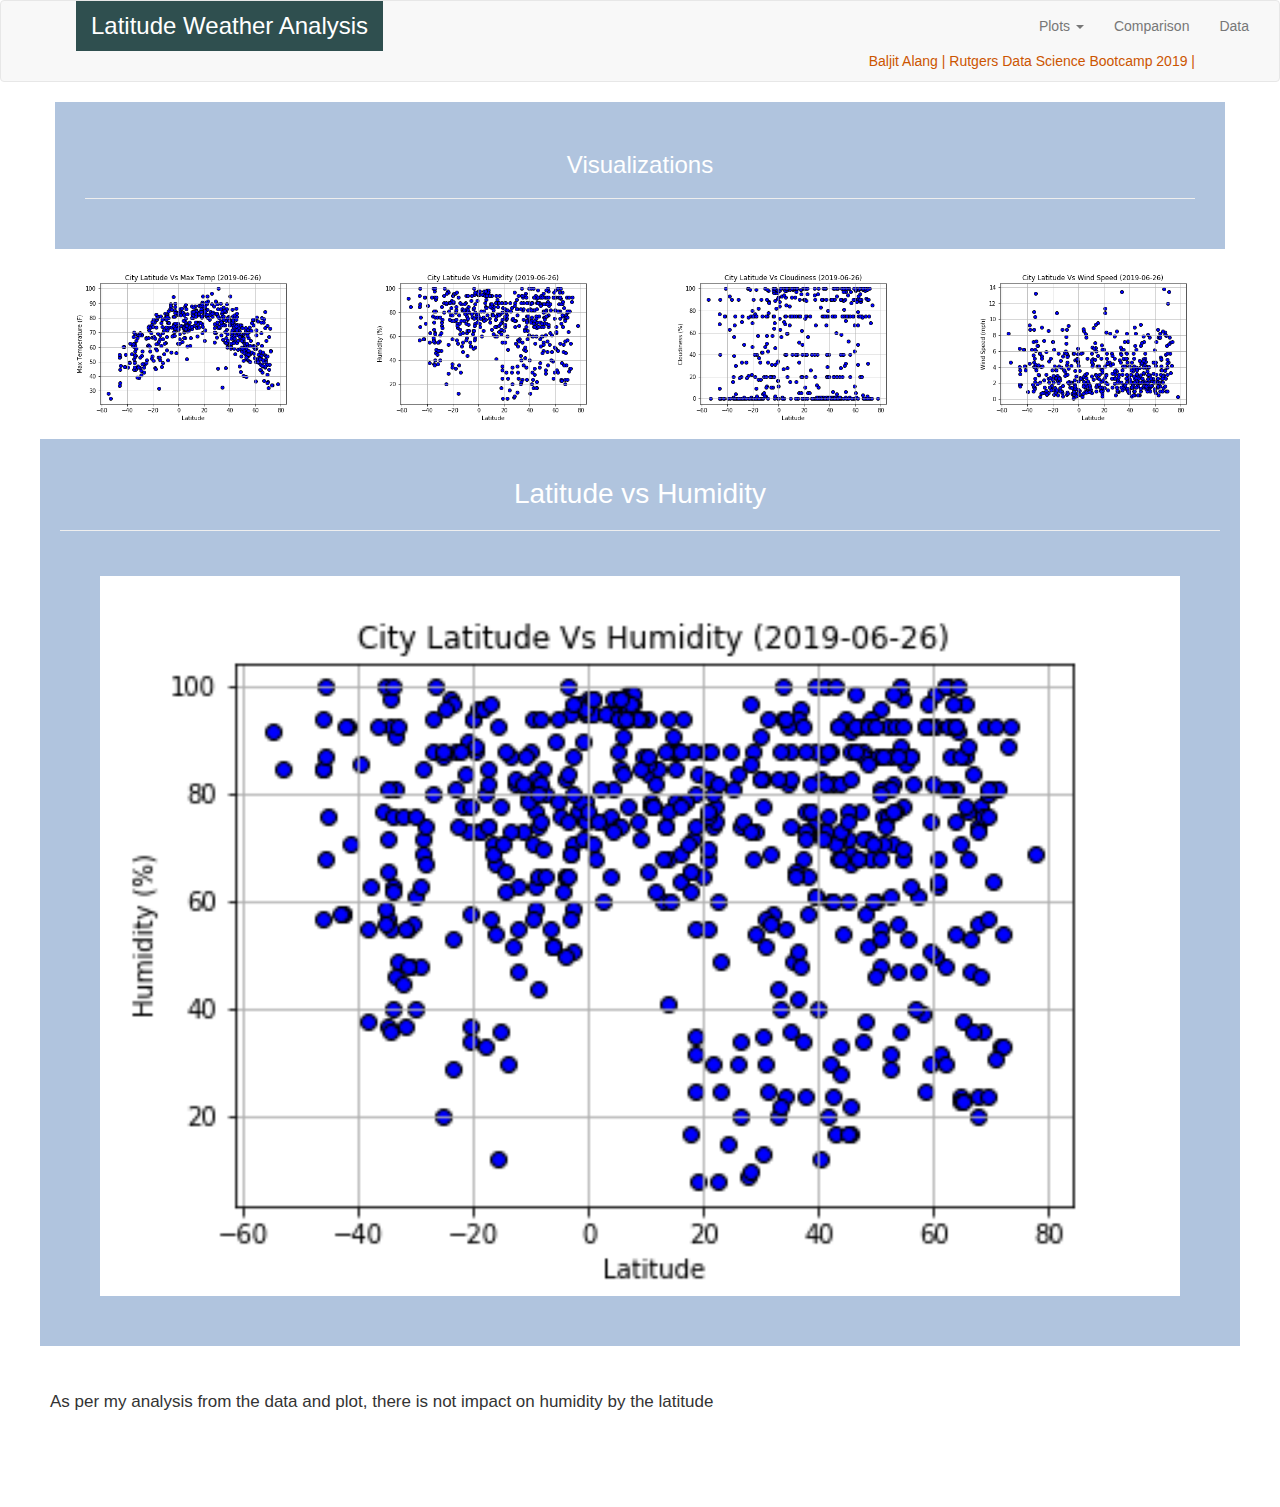
<file: HumidLat.html>
<!DOCTYPE html>
<html lang="en">

<head>
    <meta charset="UTF-8">
    <meta name="viewport" content="width=device-width, initial-scale=1.0">
    <meta http-equiv="X-UA-Compatible" content="ie=edge"> 
    <title>Latitude Weather Analysis</title>
    <link rel="stylesheet" href="https://maxcdn.bootstrapcdn.com/bootstrap/3.3.7/css/bootstrap.min.css" integrity="sha384-BVYiiSIFeK1dGmJRAkycuHAHRg32OmUcww7on3RYdg4Va+PmSTsz/K68vbdEjh4u"
        crossorigin="anonymous">
    <link rel="stylesheet" href="resources\style.css">
</head>

<body>
    <nav class="navbar navbar-default">
        <div class="container-fluid">
            <div class="navbar-header">
                <button type="button" class="navbar-toggle collapsed" data-toggle="collapse" data-target="#bs-example-navbar-collapse-1"
                    aria-expanded="false">
                    <span class="sr-only">Toggle navigation</span>
                    <span class="icon-bar"></span>
                    <span class="icon-bar"></span>
                    <span class="icon-bar"></span>
                </button>
                <a class="navbar-brand" href="index.html">Latitude Weather Analysis</a>
            </div>

            <div class="collapse navbar-collapse" id="bs-example-navbar-collapse-1">
                <ul class="nav navbar-nav navbar-right">
                    <li class="dropdown">
                        <a href="#" class="dropdown-toggle" data-toggle="dropdown" role="button" aria-haspopup="true" aria-expanded="false">Plots
                            <span class="caret"></span>
                        </a>
                         <ul class="dropdown-menu">
                            <li>
                                <a href="TempLat.html">Temperature</a>
                            </li>
                            <li>
                                <a href="HumidLat.html">Humidity</a>
                            </li>
                            <li>
                                <a href="CloudLat.html">Cloudiness</a>
                            </li>
                            <li>
                                <a href="WindLat.html">Wind Speed</a>
                            </li>
                        </ul>
                    </li>
                    <li>
                        <a href="Comparison.html">Comparison</a>
                    </li>
                    <li>
                        <a href="Data.html">Data</a>
                    </li>
                </ul>
            </div>

        </div>
        <div class="container">
            <div class="col-md-12">
                <div class="sigline">
                    <p>
                        Baljit Alang | Rutgers Data Science Bootcamp 2019 |
                    </p>
                </div>
            </div>
        </div>
    </nav>


    <div class="container">
        <div class="row row-grid">
		
		         <div class="col-md-14"> 
                <div class="box box-right">
                    <h2>Visualizations</h2>
                    <hr>
        </div>

        <div class="row row-grid">
                      <div class="col-xs-3 col-sm-3 col-md-3"> 

                            <figure>
                              <a href="TempLat.html">
                                    <img id="landing-viz" src="resources\TempLat.png" alt="Latitude vs. Temperature">
                              </a>
                            </figure>
		
                    </div> 
						
                       <div class="col-xs-3 col-sm-3 col-md-3"> 
				
                            <figure>
                               
                                    <img id="landing-viz" src="resources\HumidLat.png" alt="Latitude vs. Humidity">
                              
                            </figure>
				
                        </div> 

                   <div class="col-xs-3 col-sm-3 col-md-3"> 
			
                            <figure>
                                <a href="CloudLat.html">
                                    <img id="landing-viz" src="resources\CloudLat.png" alt="Latitude vs. Cloudiness">
                                </a>
                            </figure>
		
                     </div>

                        <div class="col-xs-3 col-sm-3 col-md-3"> 
					
                            <figure>
                                <a href="WindLat.html">
                                    <img id="landing-viz" src="resources\WindLat.png" alt="Latitude vs. Wind Speed">
                                </a>
                            </figure>
                         </div>

				   </div>
		 <div class="row row-grid">   
           <!-- <div class="col-md-8"> -->
                <div class="box box-left">
                    <section id="intro">
                        <h1>Latitude vs Humidity</h1>
                        <hr>
                        <figure>
                            <a target="_blank" href="resources\HumidLat.png">
                                <img id="viz-main" src="resources\HumidLat.png" alt="Latitude vs Humidity">
                            </a>
                        </figure>
                    </div>
                         <section id="summary">
                            <br>
							<p>
							As per my analysis from the data and plot, there is not impact on humidity by the latitude
							</p>
                        </section>
                        <br><br><br><br>
               <!-- </div>-->
            </div>


 					

                    </div>
              </div>
            </div>

        </div>
    </div>



    <script src="https://code.jquery.com/jquery-3.2.1.js" integrity="sha256-DZAnKJ/6XZ9si04Hgrsxu/8s717jcIzLy3oi35EouyE=" crossorigin="anonymous"></script>

    <script src="https://maxcdn.bootstrapcdn.com/bootstrap/3.3.7/js/bootstrap.min.js" integrity="sha384-Tc5IQib027qvyjSMfHjOMaLkfuWVxZxUPnCJA7l2mCWNIpG9mGCD8wGNIcPD7Txa"
        crossorigin="anonymous">
        </script>

</body>

</html>
</file>
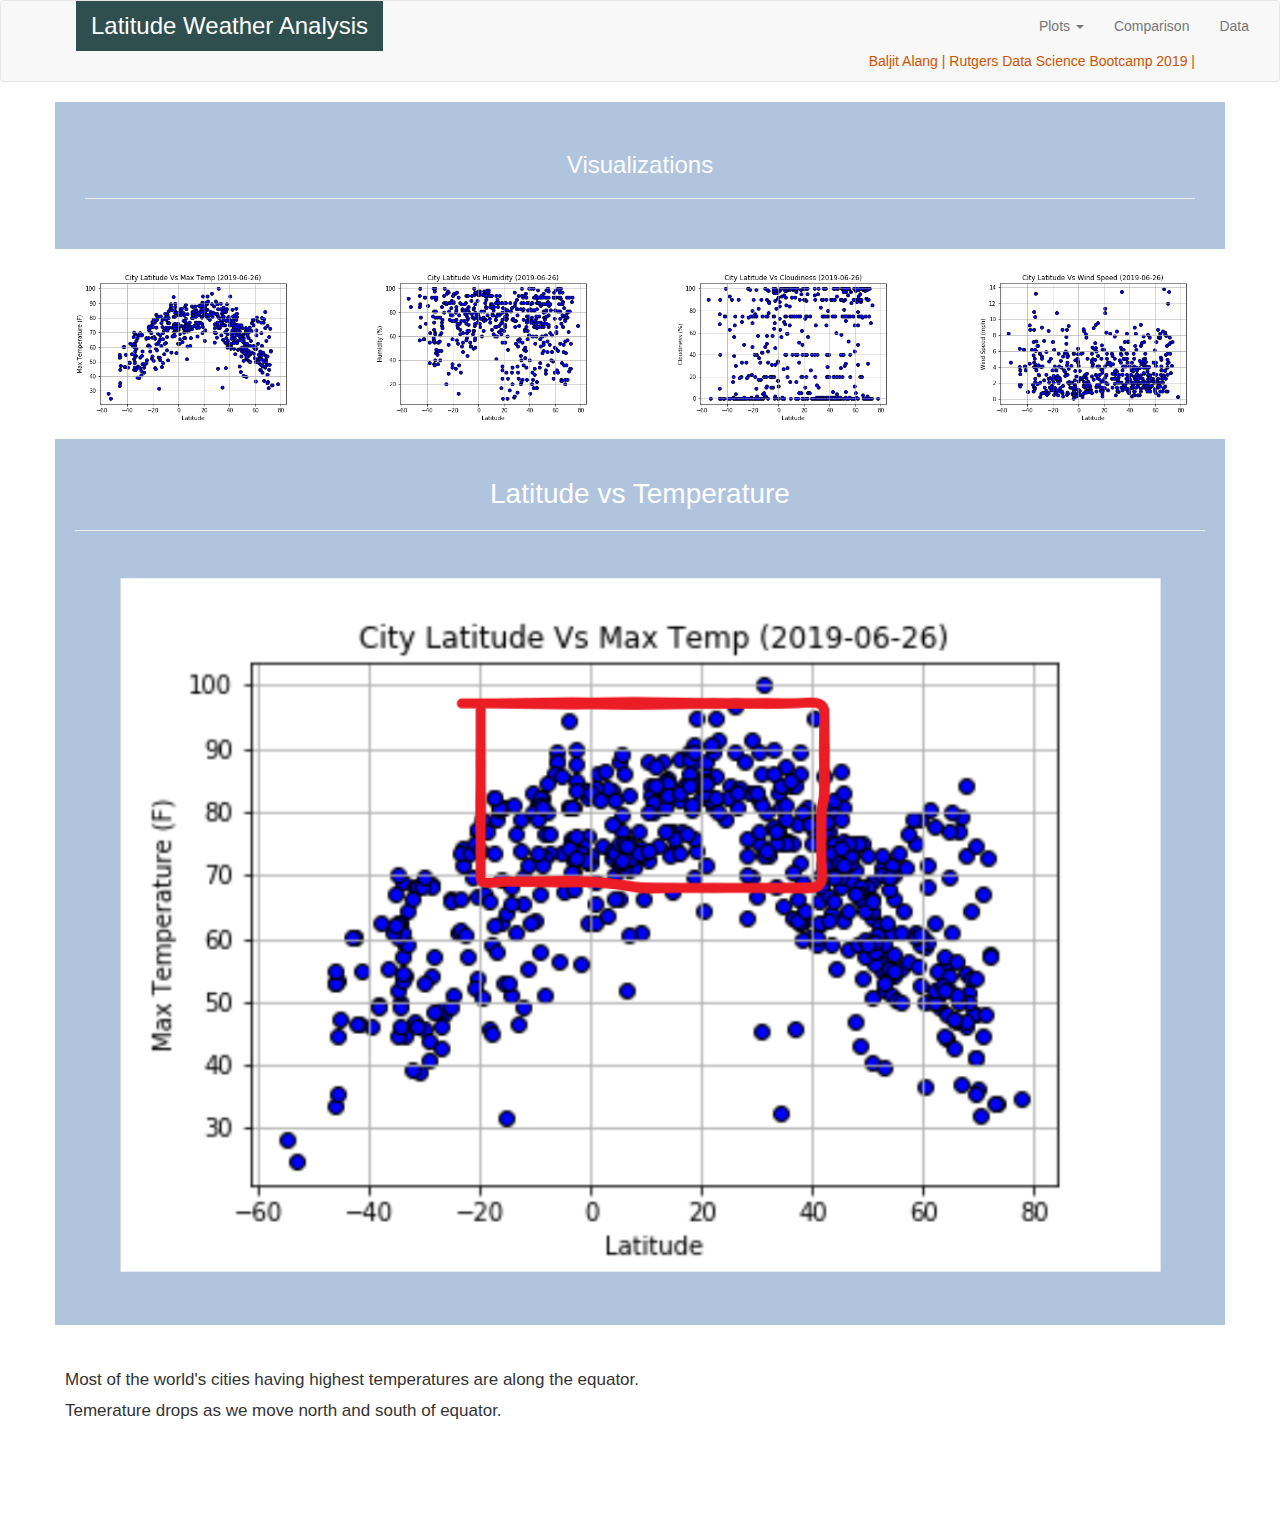
<file: TempLat.html>
<!DOCTYPE html>
<html lang="en">

<head>
    <meta charset="UTF-8">
    <meta name="viewport" content="width=device-width, initial-scale=1.0">
    <meta http-equiv="X-UA-Compatible" content="ie=edge"> 
    <title>Latitude Weather Analysis</title>
    <link rel="stylesheet" href="https://maxcdn.bootstrapcdn.com/bootstrap/3.3.7/css/bootstrap.min.css" integrity="sha384-BVYiiSIFeK1dGmJRAkycuHAHRg32OmUcww7on3RYdg4Va+PmSTsz/K68vbdEjh4u"
        crossorigin="anonymous">
    <link rel="stylesheet" href="resources\style.css">
</head>

<body>
    <nav class="navbar navbar-default">
        <div class="container-fluid">
            <div class="navbar-header">
                <button type="button" class="navbar-toggle collapsed" data-toggle="collapse" data-target="#bs-example-navbar-collapse-1"
                    aria-expanded="false">
                    <span class="sr-only">Toggle navigation</span>
                    <span class="icon-bar"></span>
                    <span class="icon-bar"></span>
                    <span class="icon-bar"></span>
                </button>
                <a class="navbar-brand" href="index.html">Latitude Weather Analysis</a>
            </div>

            <div class="collapse navbar-collapse" id="bs-example-navbar-collapse-1">
                <ul class="nav navbar-nav navbar-right">
                    <li class="dropdown">
                        <a href="#" class="dropdown-toggle" data-toggle="dropdown" role="button" aria-haspopup="true" aria-expanded="false">Plots
                            <span class="caret"></span>
                        </a>
                         <ul class="dropdown-menu">
                            <li>
                                <a href="TempLat.html">Temperature</a>
                            </li>
                            <li>
                                <a href="HumidLat.html">Humidity</a>
                            </li>
                            <li>
                                <a href="CloudLat.html">Cloudiness</a>
                            </li>
                            <li>
                                <a href="WindLat.html">Wind Speed</a>
                            </li>
                        </ul>
                    </li>
                    <li>
                        <a href="Comparison.html">Comparison</a>
                    </li>
                    <li>
                        <a href="Data.html">Data</a>
                    </li>
                </ul>
            </div>

        </div>
        <div class="container">
            <div class="col-md-12">
                <div class="sigline">
                    <p>
                        Baljit Alang | Rutgers Data Science Bootcamp 2019 |
                    </p>
                </div>
            </div>
        </div>
    </nav>


    <div class="container">
        <div class="row row-grid">
		        
                <div class="box box-right">
                    <h2>Visualizations</h2>
                    <hr>
        </div>

        <div class="row row-grid">
                      <div class="col-xs-3 col-sm-3 col-md-3"> 

                            <figure>
                              
                                    <img id="landing-viz" src="resources\TempLat.png" alt="Latitude vs. Temperature">
                             
                            </figure>
		
                    </div> 
						
                       <div class="col-xs-3 col-sm-3 col-md-3"> 
				
                            <figure>
                                <a href="HumidLat.html">
                                    <img id="landing-viz" src="resources\HumidLat.png" alt="Latitude vs. Humidity">
                                </a>
                            </figure>
				
                        </div> 

                   <div class="col-xs-3 col-sm-3 col-md-3"> 
			
                            <figure>
                                <a href="CloudLat.html">
                                    <img id="landing-viz" src="resources\CloudLat.png" alt="Latitude vs. Cloudiness">
                                </a>
                            </figure>
		
                     </div>

                        <div class="col-xs-3 col-sm-3 col-md-3"> 
					
                            <figure>
                                <a href="WindLat.html">
                                    <img id="landing-viz" src="resources\WindLat.png" alt="Latitude vs. Wind Speed">
                                </a>
                            </figure>
                         </div>

		   </div></div>
		 <div class="row row-grid">   
           <!-- <div class="col-md-8"> -->
                <div class="box box-left">
                    <section id="intro">
                        <h1>Latitude vs Temperature</h1>
                        <hr>
                        <figure>
                            <a target="_blank" href="resources\TempLat.png">
                                <img id="viz-main" src="resources\TempLat2.png" alt="Latitude vs Temperature">
                            </a>
                        </figure>
           </div>
                        <section id="summary">
                            <br>
							<p>
							Most of the world's cities having highest temperatures are along the equator.<br>
							Temerature drops as we move north and south of equator.
							</p>
                        </section>
                        <br><br><br><br>
            </div>


 					

                    </div>
              </div>
            </div>

        </div>
    </div>



    <script src="https://code.jquery.com/jquery-3.2.1.js" integrity="sha256-DZAnKJ/6XZ9si04Hgrsxu/8s717jcIzLy3oi35EouyE=" crossorigin="anonymous"></script>

    <script src="https://maxcdn.bootstrapcdn.com/bootstrap/3.3.7/js/bootstrap.min.js" integrity="sha384-Tc5IQib027qvyjSMfHjOMaLkfuWVxZxUPnCJA7l2mCWNIpG9mGCD8wGNIcPD7Txa"
        crossorigin="anonymous">
        </script>

</body>

</html>
</file>
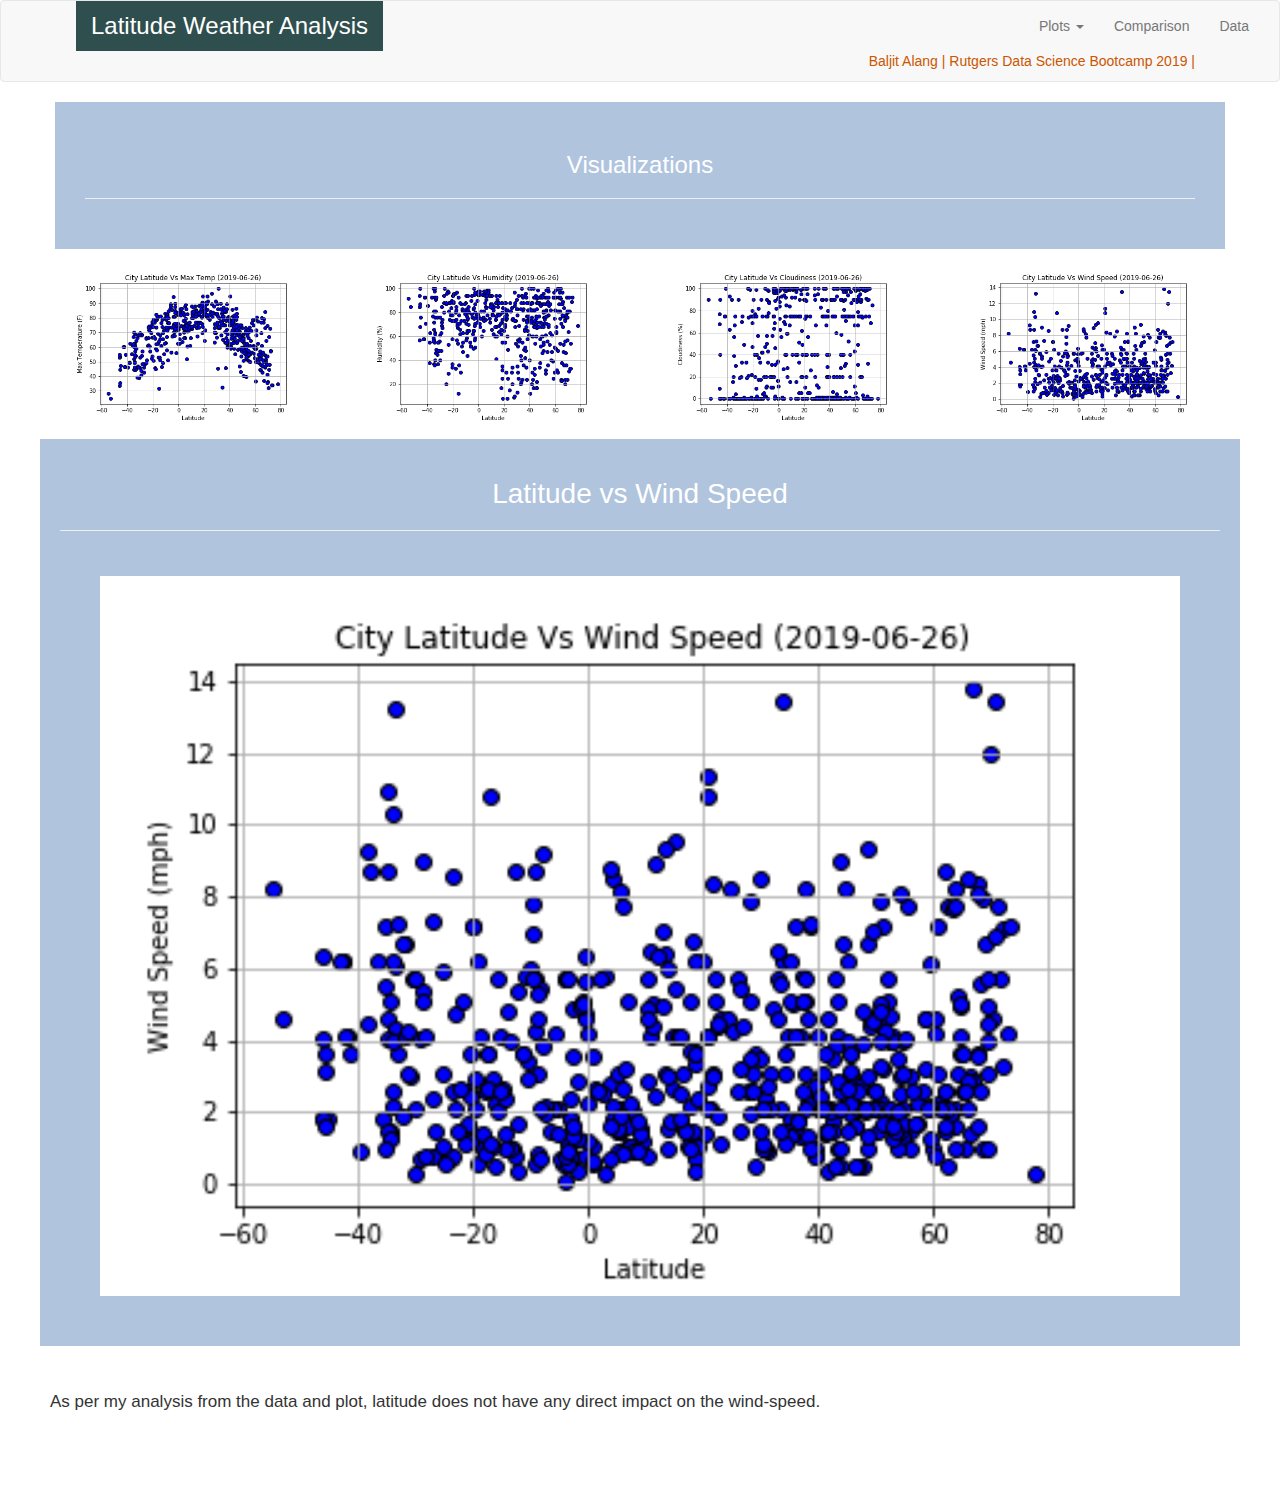
<file: WindLat.html>
<!DOCTYPE html>
<html lang="en">

<head>
    <meta charset="UTF-8">
    <meta name="viewport" content="width=device-width, initial-scale=1.0">
    <meta http-equiv="X-UA-Compatible" content="ie=edge"> 
    <title>Latitude Weather Analysis</title>
    <link rel="stylesheet" href="https://maxcdn.bootstrapcdn.com/bootstrap/3.3.7/css/bootstrap.min.css" integrity="sha384-BVYiiSIFeK1dGmJRAkycuHAHRg32OmUcww7on3RYdg4Va+PmSTsz/K68vbdEjh4u"
        crossorigin="anonymous">
    <link rel="stylesheet" href="resources\style.css">
</head>

<body>
    <nav class="navbar navbar-default">
        <div class="container-fluid">
            <div class="navbar-header">
                <button type="button" class="navbar-toggle collapsed" data-toggle="collapse" data-target="#bs-example-navbar-collapse-1"
                    aria-expanded="false">
                    <span class="sr-only">Toggle navigation</span>
                    <span class="icon-bar"></span>
                    <span class="icon-bar"></span>
                    <span class="icon-bar"></span>
                </button>
                <a class="navbar-brand" href="index.html">Latitude Weather Analysis</a>
            </div>

            <div class="collapse navbar-collapse" id="bs-example-navbar-collapse-1">
                <ul class="nav navbar-nav navbar-right">
                    <li class="dropdown">
                        <a href="#" class="dropdown-toggle" data-toggle="dropdown" role="button" aria-haspopup="true" aria-expanded="false">Plots
                            <span class="caret"></span>
                        </a>
                         <ul class="dropdown-menu">
                            <li>
                                <a href="TempLat.html">Temperature</a>
                            </li>
                            <li>
                                <a href="HumidLat.html">Humidity</a>
                            </li>
                            <li>
                                <a href="CloudLat.html">Cloudiness</a>
                            </li>
                            <li>
                                <a href="WindLat.html">Wind Speed</a>
                            </li>
                        </ul>
                    </li>
                    <li>
                        <a href="Comparison.html">Comparison</a>
                    </li>
                    <li>
                        <a href="Data.html">Data</a>
                    </li>
                </ul>
            </div>

        </div>
        <div class="container">
            <div class="col-md-12">
                <div class="sigline">
                    <p>
                        Baljit Alang | Rutgers Data Science Bootcamp 2019 |
                    </p>
                </div>
            </div>
        </div>
    </nav>


    <div class="container">
        <div class="row row-grid">
		
		         <div class="col-md-14"> 
                <div class="box box-right">
                    <h2>Visualizations</h2>
                    <hr>
        </div>

        <div class="row row-grid">
                      <div class="col-xs-3 col-sm-3 col-md-3"> 

                            <figure>
                              <a href="TempLat.html">
                                    <img id="landing-viz" src="resources\TempLat.png" alt="Latitude vs. Temperature">
                              </a>
                            </figure>
		
                    </div> 
						
                       <div class="col-xs-3 col-sm-3 col-md-3"> 
				
                            <figure>
                               <a href="HumidLat.html">
                                    <img id="landing-viz" src="resources\HumidLat.png" alt="Latitude vs. Humidity">
                               <a>
                            </figure>
				
                        </div> 

                   <div class="col-xs-3 col-sm-3 col-md-3"> 
			
                            <figure>
                                <a href="CloudLat.html">
                                    <img id="landing-viz" src="resources\CloudLat.png" alt="Latitude vs. Cloudiness">
                                </a>
                            </figure>
		
                     </div>

                        <div class="col-xs-3 col-sm-3 col-md-3"> 
					
                            <figure>
                                
                                    <img id="landing-viz" src="resources\WindLat.png" alt="Latitude vs. Wind Speed">
                               
                            </figure>
                         </div>

		</div>
		       <div class="row row-grid">
           <!-- <div class="col-md-8"> -->
                <div class="box box-left">
                    <section id="intro">
                        <h1>Latitude vs Wind Speed</h1>
						<hr>
                        <figure>
                            <a target="_blank" href="resources\WindLat.png">
                                <img id="viz-main" src="resources\WindLat.png" alt="Latitude vs Humidity">
                            </a>
                        </figure>

                     </div>
                         <section id="summary">
                            <br>
							<p>
							As per my analysis from the data and plot, latitude does not have any direct impact on the wind-speed.
							</p>
                        </section>
                        <br><br><br><br>
               <!-- </div>-->
            </div>


 					

                    </div>
              </div>
            </div>

        </div>
    </div>



    <script src="https://code.jquery.com/jquery-3.2.1.js" integrity="sha256-DZAnKJ/6XZ9si04Hgrsxu/8s717jcIzLy3oi35EouyE=" crossorigin="anonymous"></script>

    <script src="https://maxcdn.bootstrapcdn.com/bootstrap/3.3.7/js/bootstrap.min.js" integrity="sha384-Tc5IQib027qvyjSMfHjOMaLkfuWVxZxUPnCJA7l2mCWNIpG9mGCD8wGNIcPD7Txa"
        crossorigin="anonymous">
        </script>

</body>

</html>
</file>
